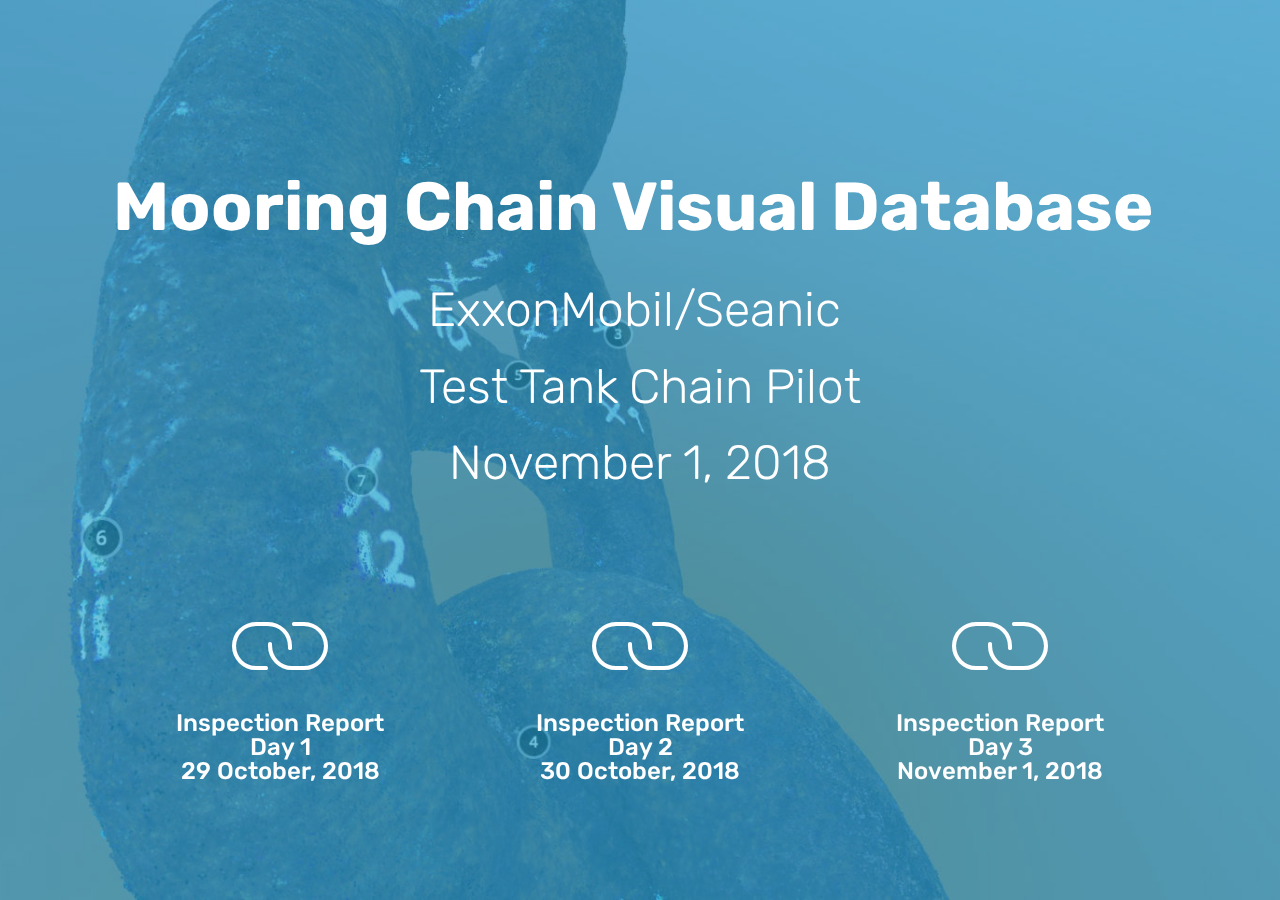
<file: index.html>
<!DOCTYPE html>
<html >
<head>
  <!-- Site made with Mobirise Website Builder v4.8.6, https://mobirise.com -->
  <meta charset="UTF-8">
  <meta http-equiv="X-UA-Compatible" content="IE=edge">
  <meta name="generator" content="Mobirise v4.8.6, mobirise.com">
  <meta name="viewport" content="width=device-width, initial-scale=1, minimum-scale=1">
  <link rel="shortcut icon" href="assets/images/logo4.png" type="image/x-icon">
  <meta name="description" content="">
  <title>Home</title>
  <link rel="stylesheet" href="assets/web/assets/mobirise-icons/mobirise-icons.css">
  <link rel="stylesheet" href="assets/tether/tether.min.css">
  <link rel="stylesheet" href="assets/bootstrap/css/bootstrap.min.css">
  <link rel="stylesheet" href="assets/bootstrap/css/bootstrap-grid.min.css">
  <link rel="stylesheet" href="assets/bootstrap/css/bootstrap-reboot.min.css">
  <link rel="stylesheet" href="assets/theme/css/style.css">
  <link rel="stylesheet" href="assets/mobirise/css/mbr-additional.css" type="text/css">
  
  
  
</head>
<body>
  <section class="header12 cid-r84SnFESv8 mbr-fullscreen mbr-parallax-background" id="header12-3k">

    

    <div class="mbr-overlay" style="opacity: 0.6; background-color: rgb(20, 157, 204);">
    </div>

    <div class="container  ">
            <div class="media-container">
                <div class="col-md-12 align-center">
                    <h1 class="mbr-section-title pb-3 mbr-white mbr-bold mbr-fonts-style display-1"><br>Mooring Chain Visual Database&nbsp;</h1>
                    <p class="mbr-text pb-3 mbr-white mbr-fonts-style display-2">ExxonMobil/Seanic&nbsp;<br>Test Tank Chain Pilot<br>November 1, 2018<br></p>
                    

                    <div class="icons-media-container mbr-white">
                        <div class="card col-12 col-md-6 col-lg-4">
                            <div class="icon-block">
                            <a href="page1.html#header12-18" target="_blank">
                                <span class="mbr-iconfont mbri-link" style="color: rgb(255, 255, 255); fill: rgb(255, 255, 255);"></span>
                            </a>
                            </div>
                            <h5 class="mbr-fonts-style display-5">Inspection Report<br>Day 1<br>29 October, 2018</h5>
                        </div>

                        <div class="card col-12 col-md-6 col-lg-4">
                            <div class="icon-block">
                                <a href="page2.html#header12-1w" target="_blank">
                                    <span class="mbr-iconfont mbri-link"></span>
                                </a>
                            </div>
                            <h5 class="mbr-fonts-style display-5">
                                Inspection Report<br>Day 2<br>30 October, 2018</h5>
                        </div>

                        <div class="card col-12 col-md-6 col-lg-4">
                            <div class="icon-block">
                                <a href="page3.html#header12-3l" target="_blank">
                                    <span class="mbr-iconfont mbri-link"></span>
                                </a>
                            </div>
                            <h5 class="mbr-fonts-style display-5">Inspection Report<br>Day 3<br>November 1, 2018</h5>
                        </div>

                        
                    </div>
                </div>
            </div>
    </div>

    
</section>


  <section class="engine"><a href="https://mobirise.info/w">html5 templates</a></section><script src="assets/web/assets/jquery/jquery.min.js"></script>
  <script src="assets/popper/popper.min.js"></script>
  <script src="assets/tether/tether.min.js"></script>
  <script src="assets/bootstrap/js/bootstrap.min.js"></script>
  <script src="assets/smoothscroll/smooth-scroll.js"></script>
  <script src="assets/vimeoplayer/jquery.mb.vimeo_player.js"></script>
  <script src="assets/parallax/jarallax.min.js"></script>
  <script src="assets/theme/js/script.js"></script>
  
  
</body>
</html>
</file>
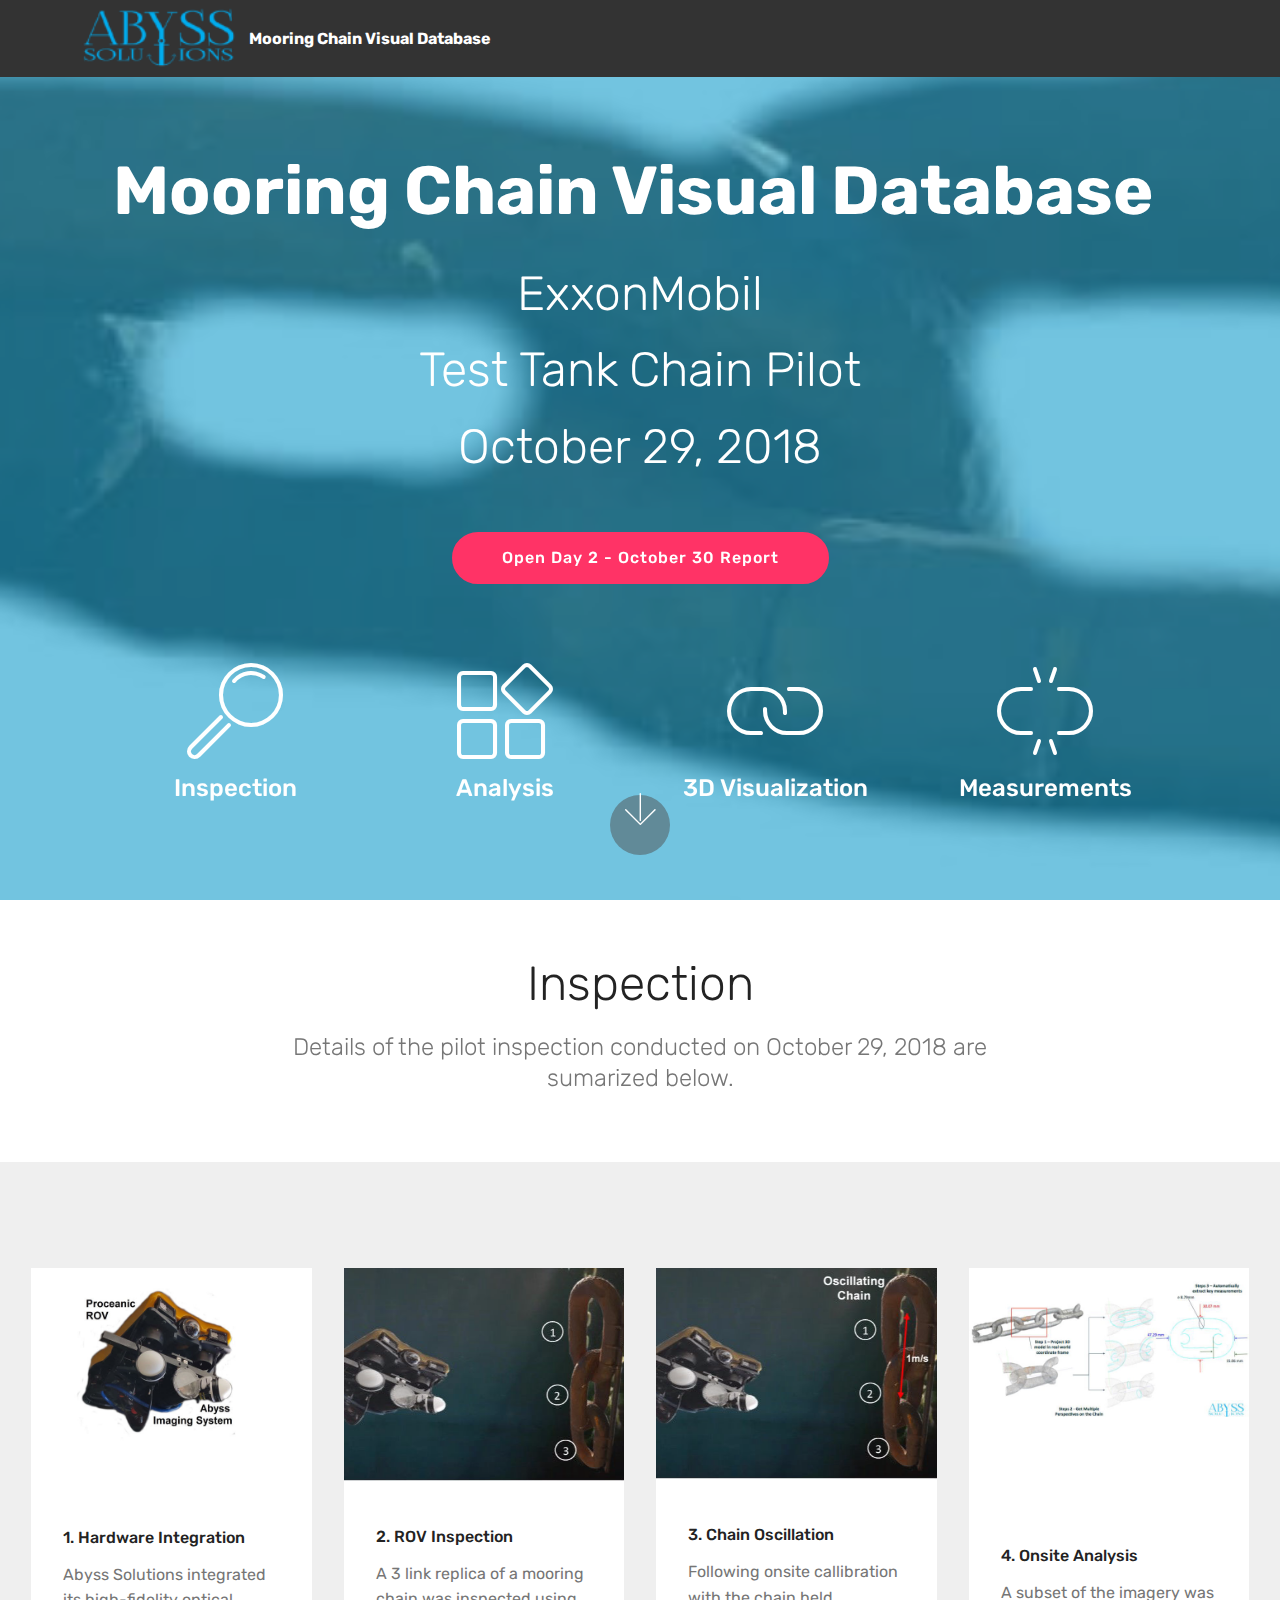
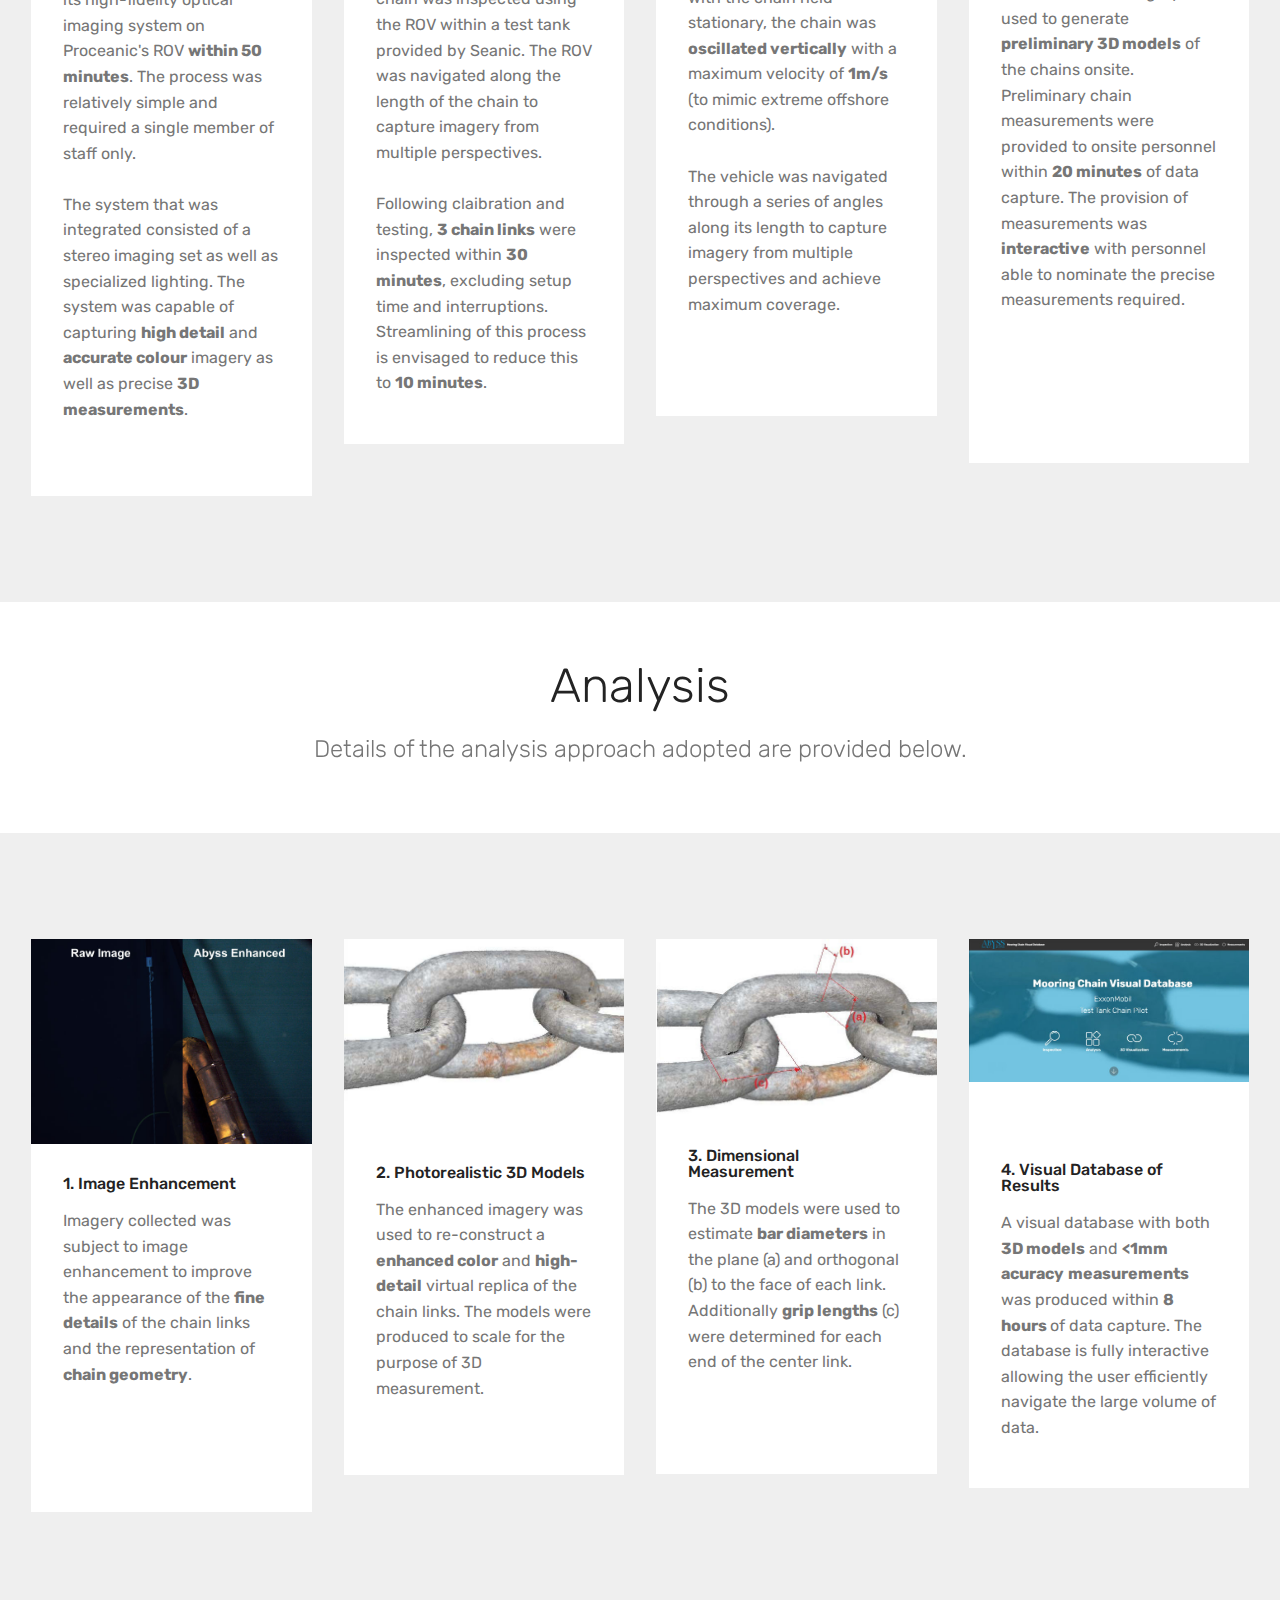
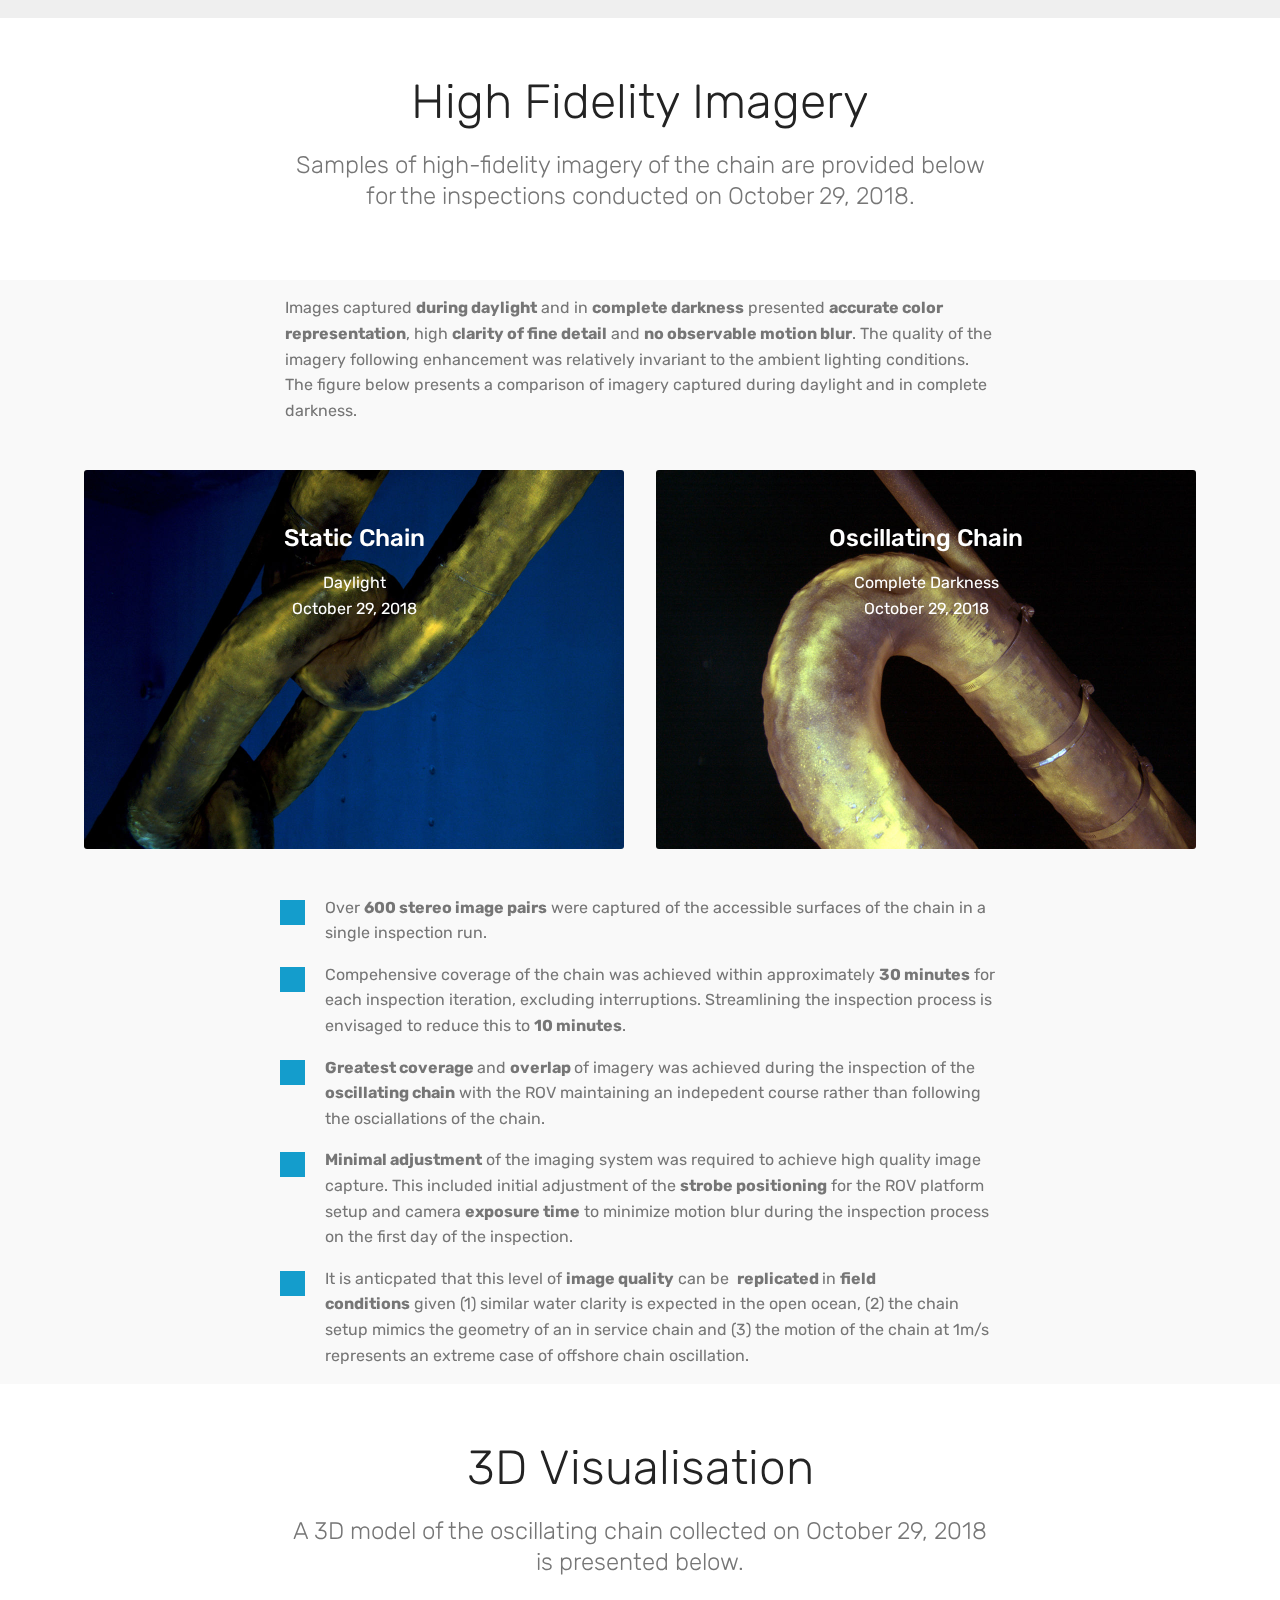
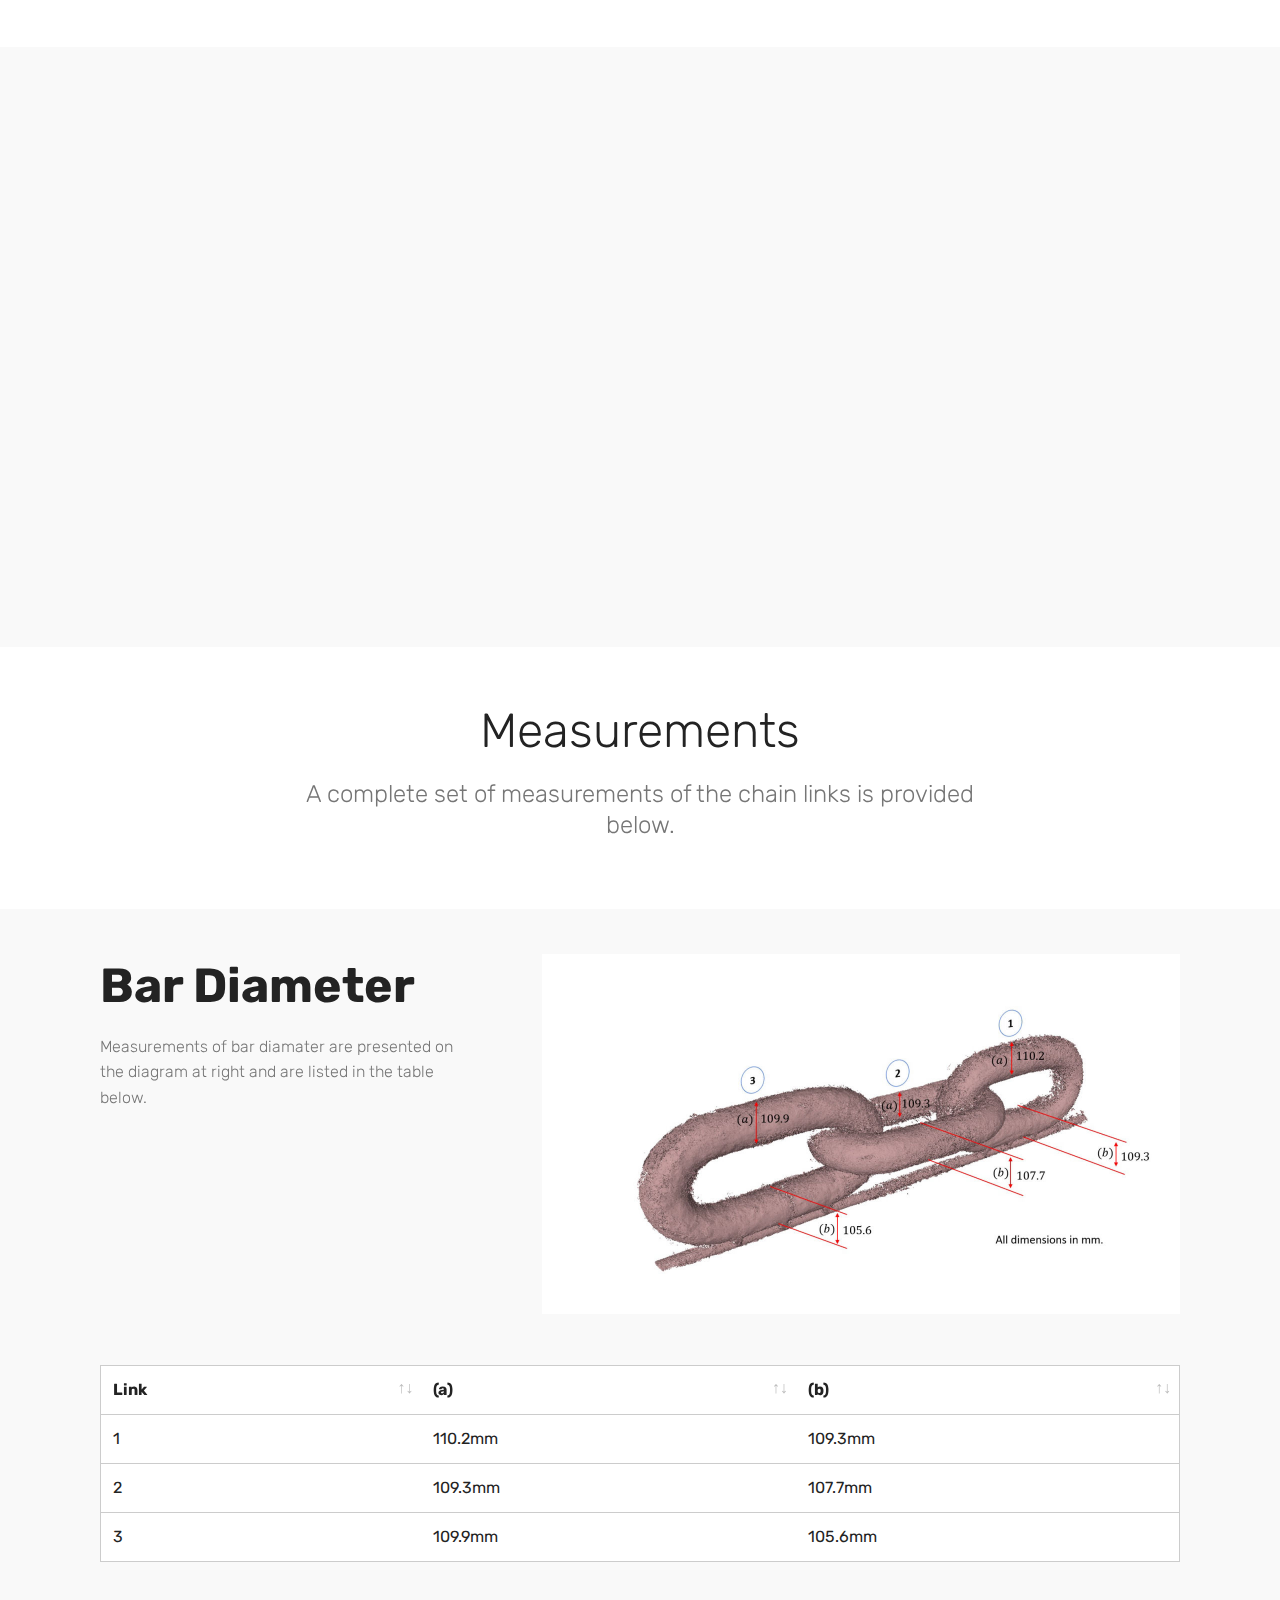
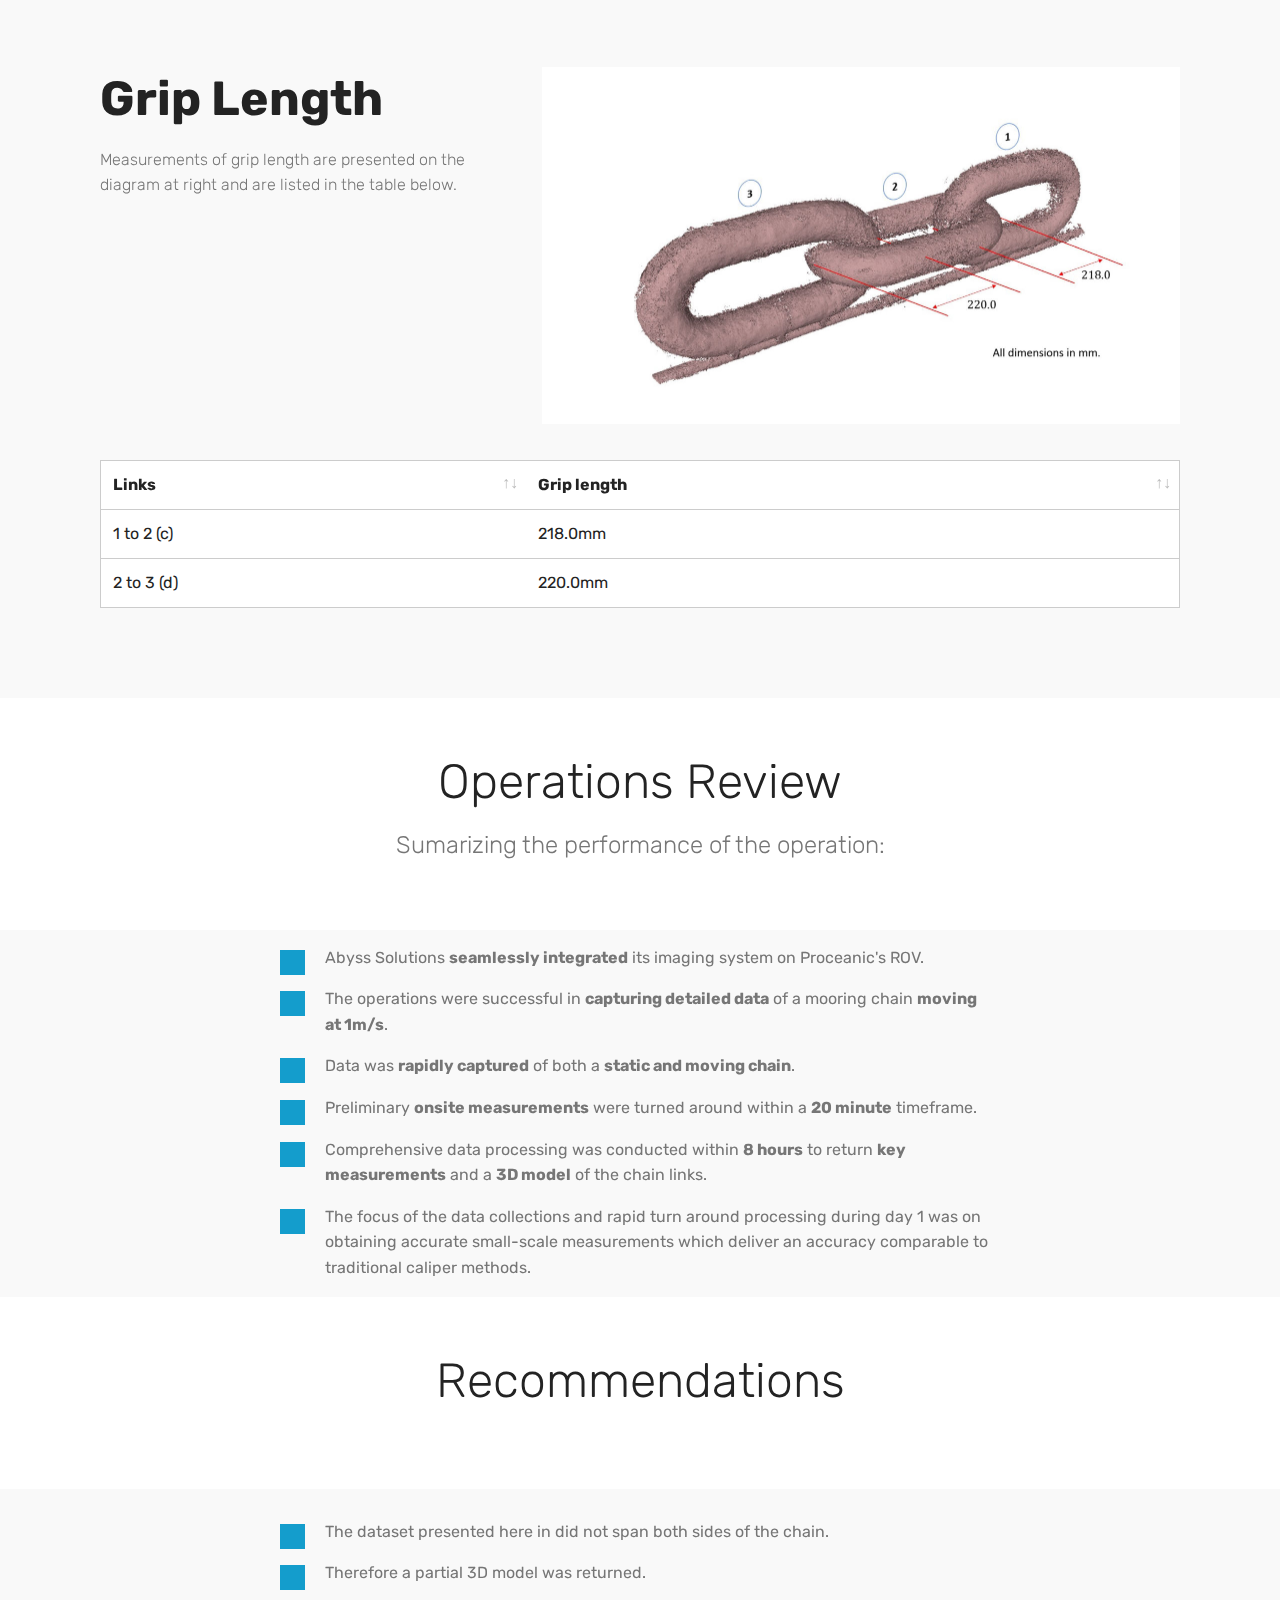
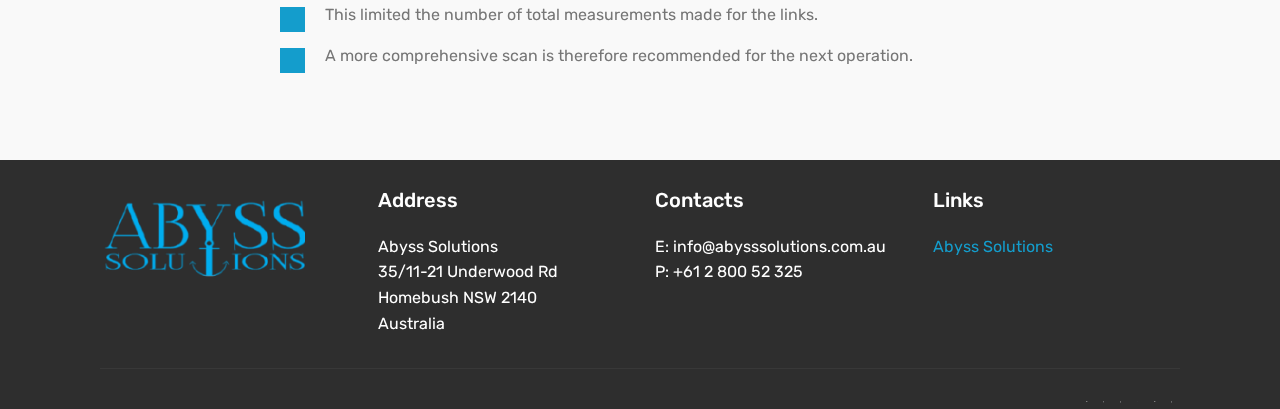
<file: page1.html>
<!DOCTYPE html>
<html >
<head>
  <!-- Site made with Mobirise Website Builder v4.8.6, https://mobirise.com -->
  <meta charset="UTF-8">
  <meta http-equiv="X-UA-Compatible" content="IE=edge">
  <meta name="generator" content="Mobirise v4.8.6, mobirise.com">
  <meta name="viewport" content="width=device-width, initial-scale=1, minimum-scale=1">
  <link rel="shortcut icon" href="assets/images/logo4.png" type="image/x-icon">
  <meta name="description" content="">
  <title>October 29 Inspection</title>
  <link rel="stylesheet" href="assets/web/assets/mobirise-icons/mobirise-icons.css">
  <link rel="stylesheet" href="assets/tether/tether.min.css">
  <link rel="stylesheet" href="assets/bootstrap/css/bootstrap.min.css">
  <link rel="stylesheet" href="assets/bootstrap/css/bootstrap-grid.min.css">
  <link rel="stylesheet" href="assets/bootstrap/css/bootstrap-reboot.min.css">
  <link rel="stylesheet" href="assets/socicon/css/styles.css">
  <link rel="stylesheet" href="assets/datatables/data-tables.bootstrap4.min.css">
  <link rel="stylesheet" href="assets/dropdown/css/style.css">
  <link rel="stylesheet" href="assets/theme/css/style.css">
  <link rel="stylesheet" href="assets/mobirise/css/mbr-additional.css" type="text/css">
  
  
  
</head>
<body>
  <section class="menu cid-r83pmrvvPZ" once="menu" id="menu1-17">

    

    <nav class="navbar navbar-expand beta-menu navbar-dropdown align-items-center navbar-fixed-top navbar-toggleable-sm">
        <button class="navbar-toggler navbar-toggler-right" type="button" data-toggle="collapse" data-target="#navbarSupportedContent" aria-controls="navbarSupportedContent" aria-expanded="false" aria-label="Toggle navigation">
            <div class="hamburger">
                <span></span>
                <span></span>
                <span></span>
                <span></span>
            </div>
        </button>
        <div class="menu-logo">
            <div class="navbar-brand">
                <span class="navbar-logo">
                    <a href="https://mobirise.co">
                         <img src="assets/images/abyss-logo-1-122x110.png" alt="Mobirise" title="" style="height: 3.8rem;">
                    </a>
                </span>
                <span class="navbar-caption-wrap"><a class="navbar-caption text-white display-4" href="https://mobirise.co">
                        Mooring Chain Visual Database</a></span>
            </div>
        </div>
        <div class="collapse navbar-collapse" id="navbarSupportedContent">
            
            
        </div>
    </nav>
</section>

<section class="engine"><a href="https://mobirise.info/f">simple website creator</a></section><section class="header12 cid-r83pmsokXh mbr-fullscreen mbr-parallax-background" id="header12-18">

    

    <div class="mbr-overlay" style="opacity: 0.6; background-color: rgb(20, 157, 204);">
    </div>

    <div class="container  ">
            <div class="media-container">
                <div class="col-md-12 align-center">
                    <h1 class="mbr-section-title pb-3 mbr-white mbr-bold mbr-fonts-style display-1"><br>Mooring Chain Visual Database&nbsp;</h1>
                    <p class="mbr-text pb-3 mbr-white mbr-fonts-style display-2">ExxonMobil
<br>Test Tank Chain Pilot<br>October 29, 2018</p>
                    <div class="mbr-section-btn align-center py-2"><a class="btn btn-md btn-secondary display-4" href="page2.html#header12-1w" target="_blank">Open Day 2 - October 30 Report</a></div>

                    <div class="icons-media-container mbr-white">
                        <div class="card col-12 col-md-6 col-lg-3">
                            <div class="icon-block">
                            <a href="page1.html#content4-19">
                                <span class="mbr-iconfont mbri-search" style="color: rgb(255, 255, 255); fill: rgb(255, 255, 255);"></span>
                            </a>
                            </div>
                            <h5 class="mbr-fonts-style display-5">
                                Inspection</h5>
                        </div>

                        <div class="card col-12 col-md-6 col-lg-3">
                            <div class="icon-block">
                                <a href="page1.html#content4-1b">
                                    <span class="mbr-iconfont mbri-extension"></span>
                                </a>
                            </div>
                            <h5 class="mbr-fonts-style display-5">
                                Analysis</h5>
                        </div>

                        <div class="card col-12 col-md-6 col-lg-3">
                            <div class="icon-block">
                                <a href="page1.html#content4-1h">
                                    <span class="mbr-iconfont mbri-link"></span>
                                </a>
                            </div>
                            <h5 class="mbr-fonts-style display-5">3D Visualization</h5>
                        </div>

                        <div class="card col-12 col-md-6 col-lg-3">
                            <div class="icon-block">
                                <a href="page1.html#content4-1j">
                                    <span class="mbr-iconfont mbri-unlink"></span>
                                </a>
                            </div>
                            <h5 class="mbr-fonts-style display-5">
                                Measurements</h5>
                        </div>
                    </div>
                </div>
            </div>
    </div>

    <div class="mbr-arrow hidden-sm-down" aria-hidden="true">
        <a href="#next">
            <i class="mbri-down mbr-iconfont"></i>
        </a>
    </div>
</section>

<section class="mbr-section content4 cid-r83pmtONGF" id="content4-19">

    

    <div class="container">
        <div class="media-container-row">
            <div class="title col-12 col-md-8">
                <h2 class="align-center pb-3 mbr-fonts-style display-2">
                    Inspection</h2>
                <h3 class="mbr-section-subtitle align-center mbr-light mbr-fonts-style display-5">
                    Details of the pilot inspection conducted on October 29, 2018 are sumarized below.
                </h3>
                
            </div>
        </div>
    </div>
</section>

<section class="features17 cid-r83pmuK3K1" id="features17-1a">
    
    

    
    <div class="container-fluid">
        <div class="media-container-row">
            <div class="card p-3 col-12 col-md-6 col-lg-3">
                <div class="card-wrapper">
                    <div class="card-img">
                        <img src="assets/images/integration-image-actual-680x478.jpg" alt="Mobirise" title="">
                    </div>
                    <div class="card-box">
                        <h4 class="card-title pb-3 mbr-fonts-style display-7"><br><br>1. Hardware Integration</h4>
                        <p class="mbr-text mbr-fonts-style display-7">
                            Abyss Solutions integrated its high-fidelity optical imaging system on Proceanic's ROV <strong>within 50 minutes</strong>. The process was relatively simple and required a single member of staff only.<br><br>The system that was integrated consisted of a stereo imaging set as well as specialized lighting. The system was capable of capturing <strong>high detail</strong> and <strong>accurate colour</strong> imagery as well as precise <strong>3D measurements</strong>.<br><br>
                        </p>
                    </div>
                </div>
            </div>

            <div class="card p-3 col-12 col-md-6 col-lg-3">
                <div class="card-wrapper">
                    <div class="card-img">
                        <img src="assets/images/rov-inspection-proceanic-3-479x438.jpg" alt="Mobirise" title="">
                    </div>
                    <div class="card-box">
                        <h4 class="card-title pb-3 mbr-fonts-style display-7"><br>2. ROV Inspection</h4>
                        <p class="mbr-text mbr-fonts-style display-7">
                            A 3 link replica of a mooring chain was inspected using the ROV within a test tank provided by Seanic. The ROV was navigated along the length of the chain to capture imagery from multiple perspectives. <br><br>Following claibration and testing, <strong>3 chain links</strong> were inspected within <strong>30 minutes</strong>, excluding setup time and interruptions. Streamlining of this process is envisaged to reduce this to <strong>10 minutes</strong>.<br>
                        </p>
                    </div>
                </div>
            </div>

            <div class="card p-3 col-12 col-md-6 col-lg-3">
                <div class="card-wrapper">
                    <div class="card-img">
                        <img src="assets/images/inspection-approach-3-479x438.jpg" alt="Mobirise" title="">
                    </div>
                    <div class="card-box">
                        <h4 class="card-title pb-3 mbr-fonts-style display-7"><br>3. Chain Oscillation</h4>
                        <p class="mbr-text mbr-fonts-style display-7">Following onsite callibration with the chain held stationary, the chain was <strong>oscillated vertically</strong> with a maximum velocity of <strong>1m/s</strong> (to mimic extreme offshore conditions). <br><br>The vehicle was navigated through a series of angles along its length to capture imagery from multiple perspectives and achieve maximum coverage.<br><br><br> 
                        </p>
                    </div>
                </div>
            </div>

            <div class="card p-3 col-12 col-md-6 col-lg-3">
                <div class="card-wrapper">
                    <div class="card-img">
                        <img src="assets/images/onsite-analysis-680x368.jpg" alt="Mobirise" title="">
                    </div>
                    <div class="card-box">
                        <h4 class="card-title pb-3 mbr-fonts-style display-7"><br><br><br><br><br><br>4. Onsite Analysis</h4>
                        <p class="mbr-text mbr-fonts-style display-7">
                           A subset of the imagery was used to generate <strong>preliminary 3D models</strong> of the chains onsite. Preliminary chain measurements were provided to onsite personnel within <strong>20 minutes</strong> of data capture. The provision of measurements was <strong>interactive</strong> with personnel able to nominate the precise measurements required. &nbsp; &nbsp; &nbsp; &nbsp;<br><br><br> &nbsp; &nbsp; &nbsp; &nbsp; &nbsp; &nbsp; &nbsp; &nbsp; &nbsp; &nbsp; &nbsp; &nbsp;&nbsp;<br><br>
                        </p>
                    </div>
                </div>
            </div>
            
            
        </div>
    </div>
</section>

<section class="mbr-section content4 cid-r83pmwj9U3" id="content4-1b">

    

    <div class="container">
        <div class="media-container-row">
            <div class="title col-12 col-md-8">
                <h2 class="align-center pb-3 mbr-fonts-style display-2">
                    Analysis</h2>
                <h3 class="mbr-section-subtitle align-center mbr-light mbr-fonts-style display-5">
                    Details of the analysis approach adopted are provided below.</h3>
                
            </div>
        </div>
    </div>
</section>

<section class="features17 cid-r83pmx8tFZ" id="features17-1c">
    
    

    
    <div class="container-fluid">
        <div class="media-container-row">
            <div class="card p-3 col-12 col-md-6 col-lg-3">
                <div class="card-wrapper">
                    <div class="card-img">
                        <img src="assets/images/enahnced-split-680x497.jpg" alt="Mobirise" title="">
                    </div>
                    <div class="card-box">
                        <h4 class="card-title pb-3 mbr-fonts-style display-7">1. Image Enhancement</h4>
                        <p class="mbr-text mbr-fonts-style display-7">
                            Imagery collected was subject to image enhancement to improve the appearance of the <strong>fine details</strong> of the chain links and the representation of <strong>chain geometry</strong>.<br><br><br><br> 
                        </p>
                    </div>
                </div>
            </div>

            <div class="card p-3 col-12 col-md-6 col-lg-3">
                <div class="card-wrapper">
                    <div class="card-img">
                        <img src="assets/images/3d-model-image-1-568x327.jpg" alt="Mobirise" title="">
                    </div>
                    <div class="card-box">
                        <h4 class="card-title pb-3 mbr-fonts-style display-7"><br><br>2. Photorealistic 3D Models</h4>
                        <p class="mbr-text mbr-fonts-style display-7">
                            The enhanced imagery was used to re-construct a <strong>enhanced color</strong> and <strong>high-detail</strong> virtual replica of the chain links. The models were produced to scale for the purpose of 3D measurement.<br><br> 
                        </p>
                    </div>
                </div>
            </div>

            <div class="card p-3 col-12 col-md-6 col-lg-3">
                <div class="card-wrapper">
                    <div class="card-img">
                        <img src="assets/images/measurements-2-570x359.jpg" alt="Mobirise" title="">
                    </div>
                    <div class="card-box">
                        <h4 class="card-title pb-3 mbr-fonts-style display-7">3. Dimensional Measurement</h4>
                        <p class="mbr-text mbr-fonts-style display-7">
                            The 3D models were used to estimate <strong>bar diameters</strong> in the plane (a) and orthogonal (b) to the face of each link. Additionally <strong>grip lengths</strong> (c) were determined for each end of the center link.<br><br><br> 
                        </p>
                    </div>
                </div>
            </div>

            <div class="card p-3 col-12 col-md-6 col-lg-3">
                <div class="card-wrapper">
                    <div class="card-img">
                        <img src="assets/images/visual-database-680x347.jpg" alt="Mobirise" title="">
                    </div>
                    <div class="card-box">
                        <h4 class="card-title pb-3 mbr-fonts-style display-7"><br><br><br>4. Visual Database of Results</h4>
                        <p class="mbr-text mbr-fonts-style display-7">
                           A visual database with both <strong>3D models</strong> and <strong>&lt;1mm acuracy</strong>&nbsp;<strong>measurements </strong>was produced within <strong>8 hours </strong>of data capture. The database is fully interactive allowing the user efficiently navigate the large volume of data.&nbsp;</p>
                    </div>
                </div>
            </div>
            
            
        </div>
    </div>
</section>

<section class="mbr-section content4 cid-r83pmyPonB" id="content4-1d">

    

    <div class="container">
        <div class="media-container-row">
            <div class="title col-12 col-md-8">
                <h2 class="align-center pb-3 mbr-fonts-style display-2">
                    High Fidelity Imagery</h2>
                <h3 class="mbr-section-subtitle align-center mbr-light mbr-fonts-style display-5">Samples of high-fidelity imagery of the chain are provided below for the inspections conducted on October 29, 2018.</h3>
                
            </div>
        </div>
    </div>
</section>

<section class="mbr-section article content1 cid-r83pmzz2lG" id="content1-1e">
    
     

    <div class="container">
        <div class="media-container-row">
            <div class="mbr-text col-12 col-md-8 mbr-fonts-style display-7"><p>Images captured <strong>during daylight</strong>&nbsp;and in <strong>complete darkness</strong>&nbsp;presented <strong>accurate color representation</strong>, high <strong>clarity of fine detail</strong> and <strong>no observable motion blur</strong>. The quality of the imagery following enhancement was relatively invariant to the ambient lighting conditions. The figure below presents a comparison of imagery captured during daylight and in complete darkness.</p></div>
        </div>
    </div>
</section>

<section class="features13 cid-r8543rKBi7" id="features13-3q">

    

    
    <div class="container">
        

        <div class="media-container-row container">
            <div class="card col-12 col-md-6 p-5 m-3 align-center">
                <div class="card-img">
                    <img src="assets/images/camera2-20181029t224337.153380-112-1200x878.jpg" alt="Mobirise" title="">
                </div>
                <h4 class="card-title py-2 mbr-fonts-style display-5">
                    Static Chain</h4>
                <p class="mbr-text mbr-fonts-style display-7">
                    Daylight<br>October 29, 2018<br><br><br><br><br><br><br><br></p>
            </div>
            <div class="card col-12 col-md-6 p-5 m-3 align-center">
                <div class="card-img">
                    <img src="assets/images/enhanced5-1200x878.jpg" alt="Mobirise" title="">
                </div>
                <h4 class="card-title py-2 mbr-fonts-style display-5">
                    Oscillating Chain</h4>
                <p class="mbr-text mbr-fonts-style display-7">
                    Complete Darkness<br>October 29, 2018<br><br><br><br><br><br><br><br></p>
            </div>
                
        </div>
</div></section>

<section class="mbr-section article content12 cid-r83pmBZmph" id="content12-1g">
     

    <div class="container">
        <div class="media-container-row">
            <div class="mbr-text counter-container col-12 col-md-8 mbr-fonts-style display-7">
                <ul>
                    <li>Over <strong>600 stereo image pairs</strong><span style="font-size: 1rem;">&nbsp;were captured of the accessible surfaces of the chain in a single inspection run.&nbsp;</span><br></li><li>Compehensive coverage of the chain was achieved within approximately&nbsp;<strong>30 minutes</strong>&nbsp;for each inspection iteration, excluding interruptions. Streamlining the inspection process is envisaged to reduce this to <strong>10 minutes</strong>.</li><li><strong>Greatest coverage </strong>and <strong>overlap </strong>of&nbsp;imagery was achieved during the inspection of the <strong>oscillating chain</strong>&nbsp;with the ROV maintaining an indepedent course rather than following the osciallations of the chain.&nbsp;</li><li><strong>Minimal adjustment</strong> of the imaging system was required to achieve high quality image capture. This included initial adjustment of the&nbsp;<strong>strobe positioning</strong> for the ROV platform setup and camera <strong>exposure time</strong> to minimize motion blur during the inspection process on the first day of the inspection.&nbsp;</li><li>It is anticpated that this level of&nbsp;<strong>image quality</strong> can be &nbsp;<strong>replicated </strong>in <strong>field conditions</strong>&nbsp;given (1) similar water clarity is expected in the open ocean, (2) the chain setup mimics the geometry of an in service chain and (3) the motion of the chain at 1m/s represents an extreme case of offshore chain oscillation.</li>
                </ul>
            </div>
        </div>
    </div>
</section>

<section class="mbr-section content4 cid-r83pmCNVwE" id="content4-1h">

    

    <div class="container">
        <div class="media-container-row">
            <div class="title col-12 col-md-8">
                <h2 class="align-center pb-3 mbr-fonts-style display-2">
                    3D Visualisation</h2>
                <h3 class="mbr-section-subtitle align-center mbr-light mbr-fonts-style display-5">A 3D model of the oscillating chain collected on October 29, 2018 is presented below.</h3>
                
            </div>
        </div>
    </div>
</section>

<section class="cid-r83pLugt8b" id="image1-1t">

    

    <figure class="mbr-figure container">
            <div class="image-block" style="width: 66%;">
                <div class="sketchfab-embed-wrapper"><iframe width="640" height="480" src="https://sketchfab.com/models/7b2555af997246a89ba39c666db3c386/embed?autostart=1" frameborder="0" allow="autoplay; fullscreen; vr" mozallowfullscreen="true" webkitallowfullscreen="true"></iframe>
</div>
                
            </div>
    </figure>
</section>

<section class="mbr-section content4 cid-r83pmG4yc6" id="content4-1j">

    

    <div class="container">
        <div class="media-container-row">
            <div class="title col-12 col-md-8">
                <h2 class="align-center pb-3 mbr-fonts-style display-2">
                    Measurements</h2>
                <h3 class="mbr-section-subtitle align-center mbr-light mbr-fonts-style display-5">A complete set of measurements of the chain links is provided below.</h3>
                
            </div>
        </div>
    </div>
</section>

<section class="features11 cid-r83pmGOYVy" id="features11-1k">

    

    

    <div class="container">   
        <div class="col-md-12">
            <div class="media-container-row">
                <div class="mbr-figure" style="width: 65%;">
                    <img src="assets/images/measurement-bar-diagram-1276x720.jpg" alt="Mobirise" title="">
                </div>
                <div class=" align-left aside-content">
                    <h2 class="mbr-title pt-2 mbr-fonts-style display-2"><strong>
                        Bar Diameter</strong></h2>
                    <div class="mbr-section-text">
                        <p class="mbr-text mb-5 pt-3 mbr-light mbr-fonts-style display-7">
                        Measurements of bar diamater are presented on the diagram at right and are listed in the table below.
                        </p>
                    </div>

                    
                </div>
            </div>
        </div> 
    </div>          
</section>

<section class="section-table cid-r83pmHU8k5" id="table1-1l">

  
  
  <div class="container container-table">
      
      
      <div class="table-wrapper">
        <div class="container">
          
        </div>

        <div class="container scroll">
          <table class="table" cellspacing="0">
            <thead>
              <tr class="table-heads ">
                  
                  
                  
                  
              <th class="head-item mbr-fonts-style display-7"><strong>Link</strong></th><th class="head-item mbr-fonts-style display-7">(a)</th><th class="head-item mbr-fonts-style display-7">(b)</th></tr>
            </thead>

            <tbody>
              
              
              
              
            <tr> 
                
                
                
                
              <td class="body-item mbr-fonts-style display-7">1</td><td class="body-item mbr-fonts-style display-7">110.2mm</td><td class="body-item mbr-fonts-style display-7">109.3mm</td></tr><tr>
                
                
                
                
              <td class="body-item mbr-fonts-style display-7">2</td><td class="body-item mbr-fonts-style display-7">109.3mm</td><td class="body-item mbr-fonts-style display-7">107.7mm</td></tr><tr>
                
                
                
                
              <td class="body-item mbr-fonts-style display-7">3</td><td class="body-item mbr-fonts-style display-7">109.9mm</td><td class="body-item mbr-fonts-style display-7">105.6mm</td></tr></tbody>
          </table>
        </div>
        <div class="container table-info-container">
          
        </div>
      </div>
    </div>
</section>

<section class="features11 cid-r83pmJI0QZ" id="features11-1m">

    

    

    <div class="container">   
        <div class="col-md-12">
            <div class="media-container-row">
                <div class="mbr-figure" style="width: 65%;">
                    <img src="assets/images/measurement-grip-diagram-1276x715.jpg" alt="Mobirise" title="">
                </div>
                <div class=" align-left aside-content">
                    <h2 class="mbr-title pt-2 mbr-fonts-style display-2"><strong>
                        Grip Length</strong></h2>
                    <div class="mbr-section-text">
                        <p class="mbr-text mb-5 pt-3 mbr-light mbr-fonts-style display-7">
                        Measurements of grip length are presented on the diagram at right and are listed in the table below.
                        </p>
                    </div>

                    
                </div>
            </div>
        </div> 
    </div>          
</section>

<section class="section-table cid-r83pmKQKSS" id="table1-1n">

  
  
  <div class="container container-table">
      
      
      <div class="table-wrapper">
        <div class="container">
          
        </div>

        <div class="container scroll">
          <table class="table" cellspacing="0">
            <thead>
              <tr class="table-heads ">
                  
                  
                  
                  
              <th class="head-item mbr-fonts-style display-7">
                      Links</th><th class="head-item mbr-fonts-style display-7">
                      Grip length</th></tr>
            </thead>

            <tbody>
              
              
              
              
            <tr> 
                
                
                
                
              <td class="body-item mbr-fonts-style display-7">1 to 2 (c)</td><td class="body-item mbr-fonts-style display-7">218.0mm</td></tr><tr>
                
                
                
                
              <td class="body-item mbr-fonts-style display-7">2 to 3 (d)</td><td class="body-item mbr-fonts-style display-7">220.0mm</td></tr></tbody>
          </table>
        </div>
        <div class="container table-info-container">
          
        </div>
      </div>
    </div>
</section>

<section class="mbr-section content4 cid-r83pmMtMsA" id="content4-1o">

    

    <div class="container">
        <div class="media-container-row">
            <div class="title col-12 col-md-8">
                <h2 class="align-center pb-3 mbr-fonts-style display-2">
                    Operations Review</h2>
                <h3 class="mbr-section-subtitle align-center mbr-light mbr-fonts-style display-5">Sumarizing the performance of the operation:</h3>
                
            </div>
        </div>
    </div>
</section>

<section class="mbr-section article content12 cid-r83pmNh9PW" id="content12-1p">
     

    <div class="container">
        <div class="media-container-row">
            <div class="mbr-text counter-container col-12 col-md-8 mbr-fonts-style display-7">
                <ul>
                    <li>Abyss Solutions <strong>seamlessly integrated</strong>&nbsp;its imaging system on Proceanic's ROV.</li><li>The operations were successful in <strong>capturing detailed data</strong> of a mooring chain <strong>moving at 1m/s</strong>. </li><li>Data was <strong>rapidly captured</strong> of both a <strong>static and moving chain</strong>.</li><li>Preliminary <strong>onsite measurements</strong> were turned around within a <strong>20 minute</strong> timeframe.</li><li>Comprehensive data processing was conducted within <strong>8&nbsp;hours</strong> to return <strong>key measurements</strong> and a <strong>3D model</strong> of the chain links.</li><li>The focus of the data collections and rapid turn around processing during day 1 was on obtaining accurate small-scale measurements which deliver an accuracy comparable to traditional caliper methods.&nbsp;</li>
                </ul>
            </div>
        </div>
    </div>
</section>

<section class="mbr-section content4 cid-r83pmO3xdF" id="content4-1q">

    

    <div class="container">
        <div class="media-container-row">
            <div class="title col-12 col-md-8">
                <h2 class="align-center pb-3 mbr-fonts-style display-2">
                    Recommendations</h2>
                
                
            </div>
        </div>
    </div>
</section>

<section class="mbr-section article content12 cid-r83pmOOjbU" id="content12-1r">
     

    <div class="container">
        <div class="media-container-row">
            <div class="mbr-text counter-container col-12 col-md-8 mbr-fonts-style display-7">
                <ul>
                    <li>The dataset presented here in did not span both sides of the chain.</li><li>Therefore a partial 3D model was returned. </li><li>This limited the number of total measurements made for the links. </li><li>A more comprehensive scan is therefore recommended for the next operation.&nbsp;</li>
                </ul>
            </div>
        </div>
    </div>
</section>

<section class="cid-r83pmPwsHT" id="footer1-1s">

    

    

    <div class="container">
        <div class="media-container-row content text-white">
            <div class="col-12 col-md-3">
                <div class="media-wrap">
                    <a href="https://mobirise.com/">
                        <img src="assets/images/abuss-logo-234x211.png" alt="Abyss Solutions" title="Abyss Solutions">
                    </a>
                </div>
            </div>
            <div class="col-12 col-md-3 mbr-fonts-style display-7">
                <h5 class="pb-3">
                    Address
                </h5>
                <p class="mbr-text">Abyss Solutions<br>35/11-21 Underwood Rd<br>Homebush NSW 2140<br>Australia<br></p>
            </div>
            <div class="col-12 col-md-3 mbr-fonts-style display-7">
                <h5 class="pb-3">
                    Contacts
                </h5>
                <p class="mbr-text">
                    E: info@abysssolutions.com.au &nbsp; &nbsp; P: +61 2 800 52 325&nbsp;<br></p>
            </div>
            <div class="col-12 col-md-3 mbr-fonts-style display-7">
                <h5 class="pb-3">
                    Links
                </h5>
                <p class="mbr-text">
                    <a class="text-primary" href="http://abysssolutions.co">Abyss Solutions</a><br></p>
            </div>
        </div>
        <div class="footer-lower">
            <div class="media-container-row">
                <div class="col-sm-12">
                    <hr>
                </div>
            </div>
            <div class="media-container-row mbr-white">
                <div class="col-sm-6 copyright">
                    <p class="mbr-text mbr-fonts-style display-4"></p>
                </div>
                <div class="col-md-6">
                    <div class="social-list align-right">
                        <div class="soc-item">
                            <a href="mailto:info@abysssolutions.com.au">
                                <span class="mbr-iconfont mbr-iconfont-social mbri-letter" style="font-size: 1px;"></span>
                            </a>
                        </div>
                        <div class="soc-item">
                            <a href="tel:+61-2-80052325">
                                <span class="mbr-iconfont mbr-iconfont-social mbri-touch" style="font-size: 1px;"></span>
                            </a>
                        </div>
                        <div class="soc-item">
                            <a href="http://abysssolutions.co" target="_blank">
                                <span class="mbr-iconfont mbr-iconfont-social mbri-globe" style="font-size: 1px;"></span>
                            </a>
                        </div>
                        <div class="soc-item">
                            <a href="https://instagram.com/mobirise" target="_blank">
                                <span class="mbr-iconfont mbr-iconfont-social socicon-instagram socicon" style="color: rgb(70, 80, 82); font-size: 1px; fill: rgb(70, 80, 82);"></span>
                            </a>
                        </div>
                        <div class="soc-item">
                            <a href="mailto:info@abysssolutions.com.au">
                                <span class="mbr-iconfont mbr-iconfont-social mbri-letter" style="font-size: 1px;"></span>
                            </a>
                        </div>
                        <div class="soc-item">
                            <a href="http://abysssolutions.co" target="_blank">
                                <span class="mbr-iconfont mbr-iconfont-social mbri-globe" style="font-size: 1px;"></span>
                            </a>
                        </div>
                    </div>
                </div>
            </div>
        </div>
    </div>
</section>


  <script src="assets/web/assets/jquery/jquery.min.js"></script>
  <script src="assets/popper/popper.min.js"></script>
  <script src="assets/tether/tether.min.js"></script>
  <script src="assets/bootstrap/js/bootstrap.min.js"></script>
  <script src="assets/smoothscroll/smooth-scroll.js"></script>
  <script src="assets/touchswipe/jquery.touch-swipe.min.js"></script>
  <script src="assets/vimeoplayer/jquery.mb.vimeo_player.js"></script>
  <script src="assets/parallax/jarallax.min.js"></script>
  <script src="assets/datatables/jquery.data-tables.min.js"></script>
  <script src="assets/datatables/data-tables.bootstrap4.min.js"></script>
  <script src="assets/dropdown/js/script.min.js"></script>
  <script src="assets/theme/js/script.js"></script>
  
  
</body>
</html>
</file>
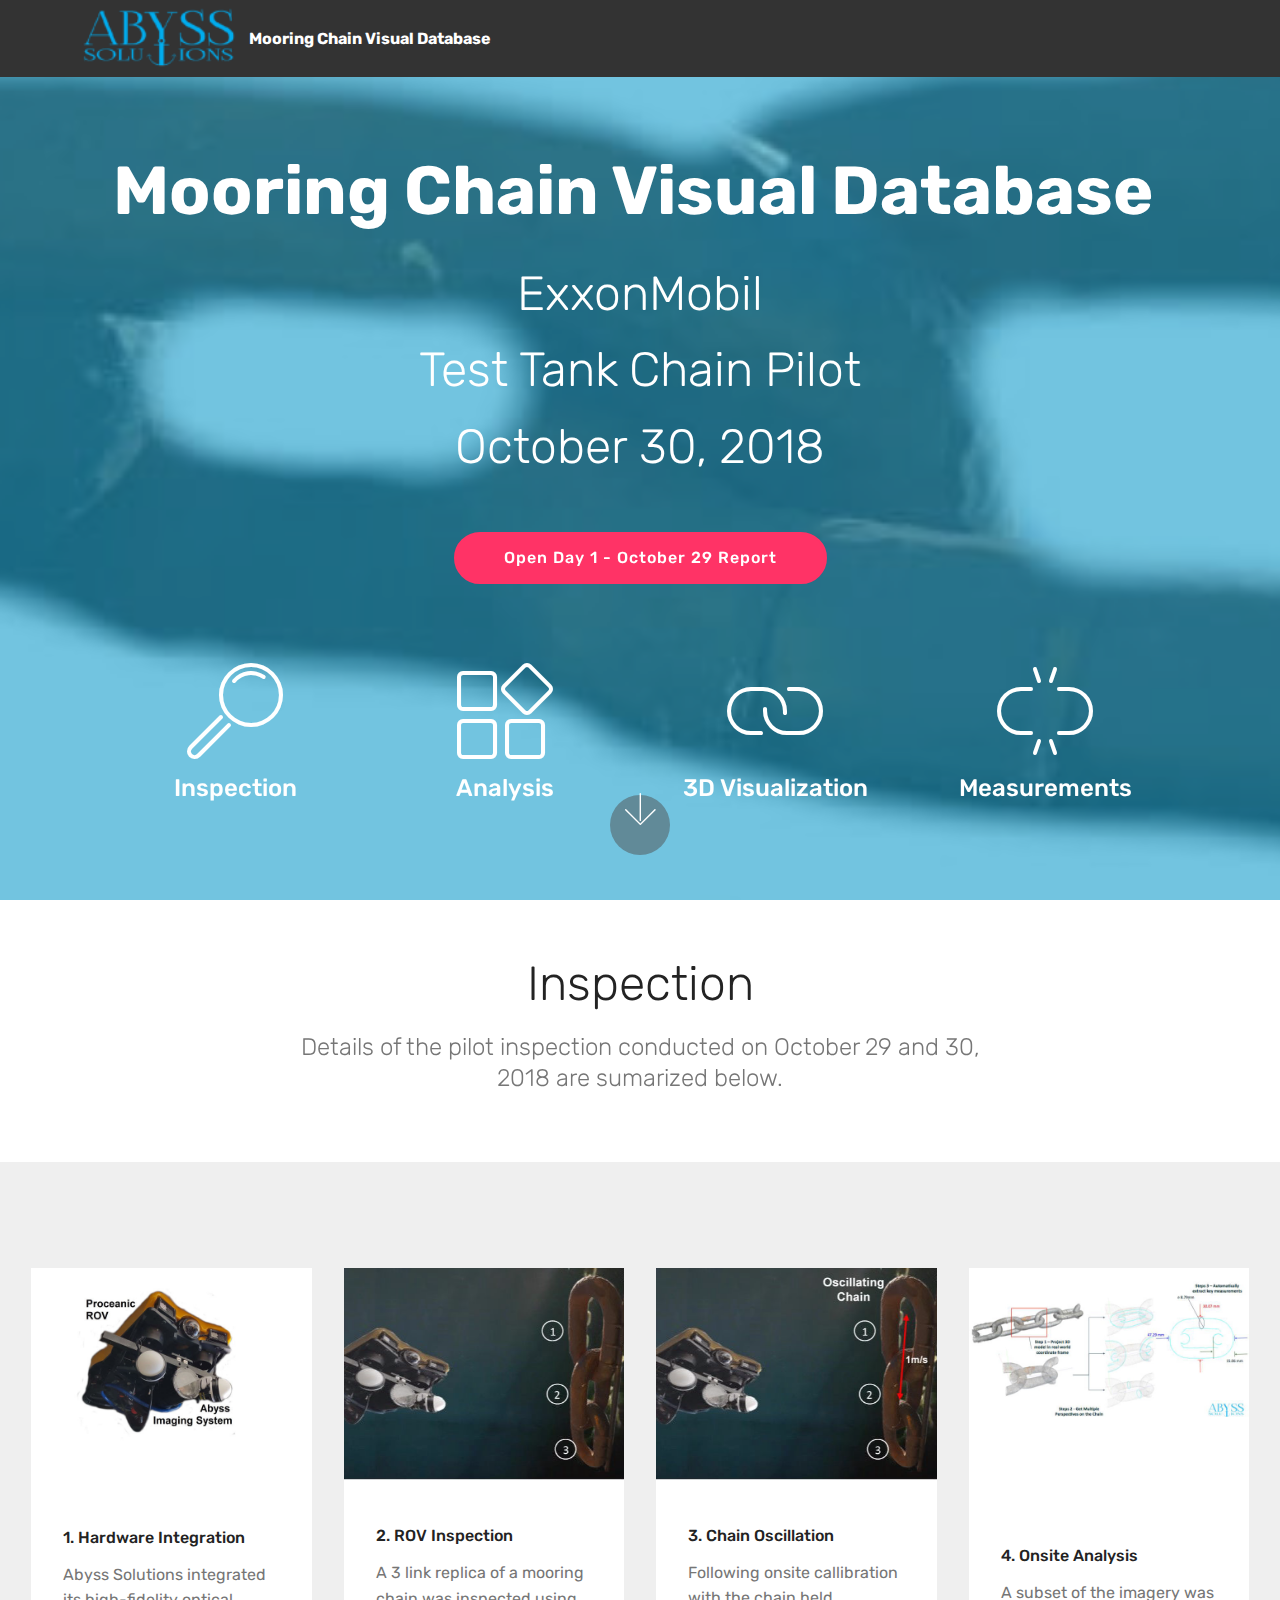
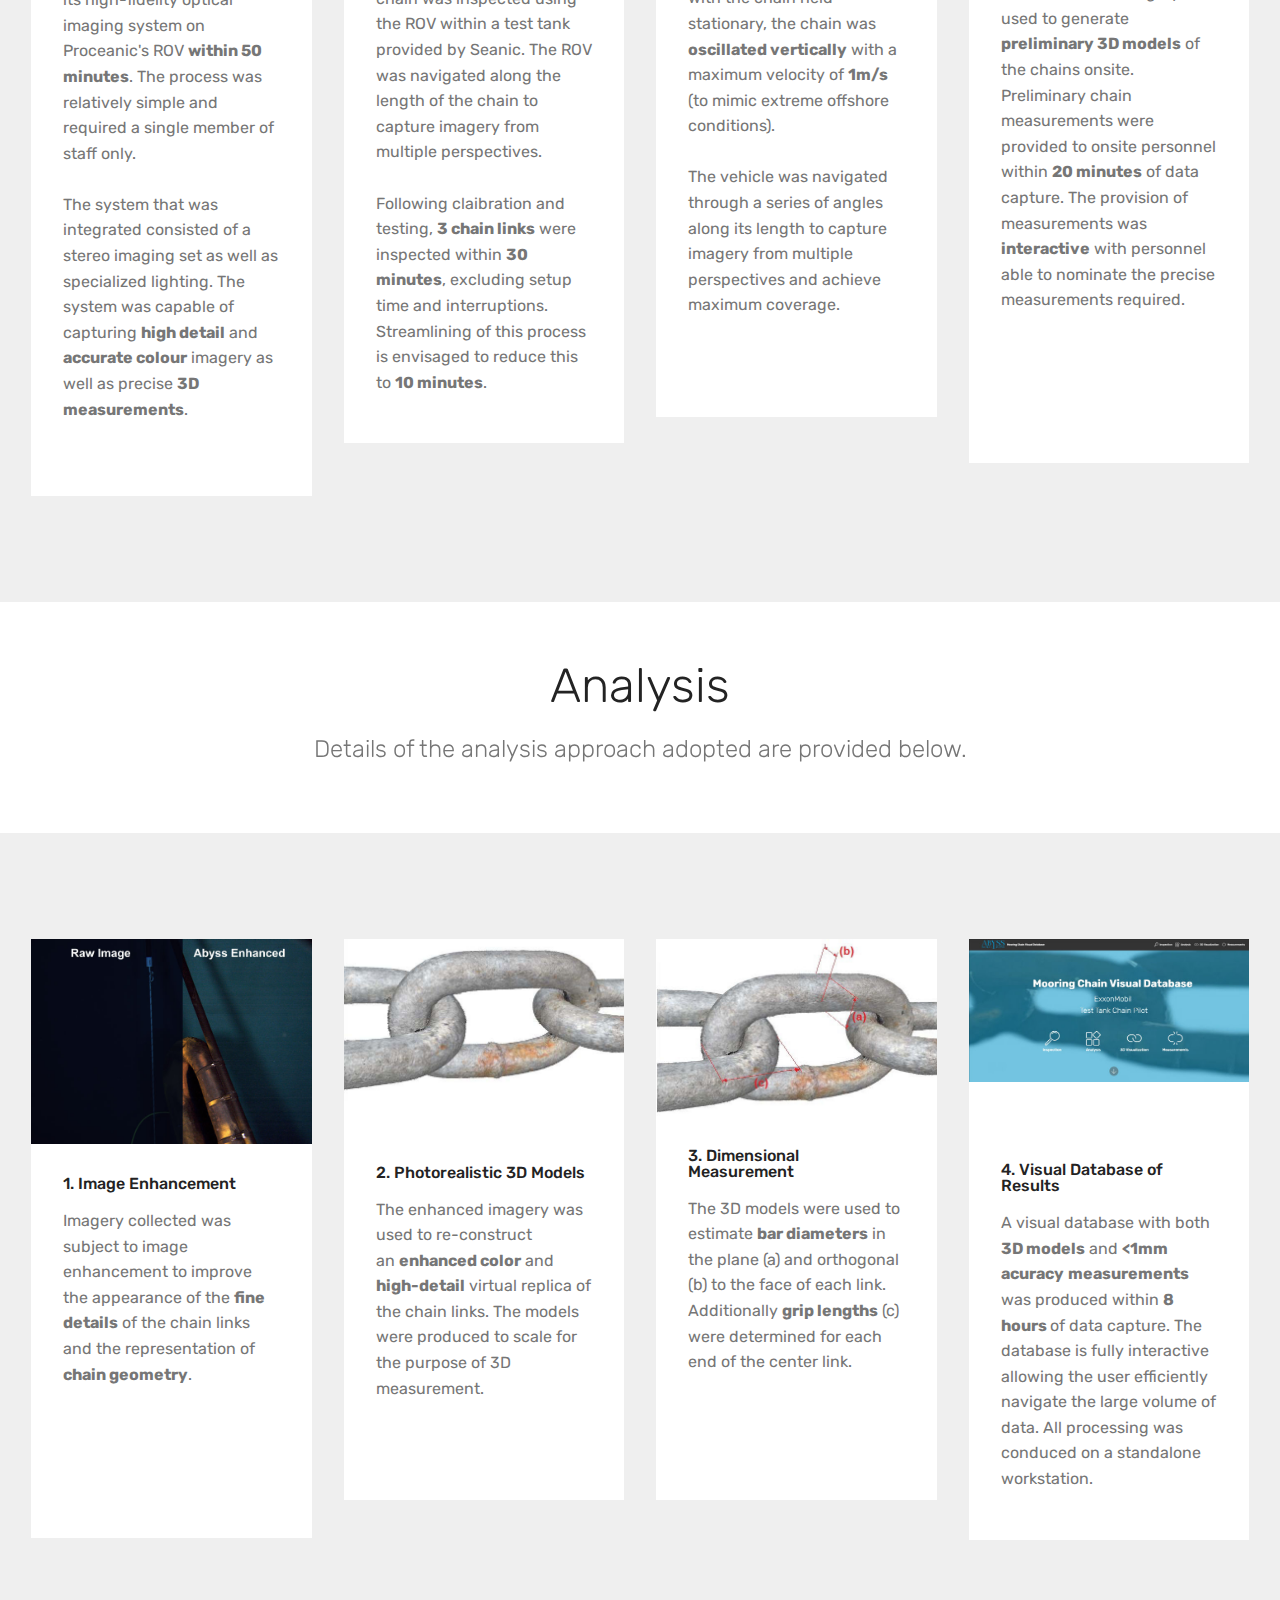
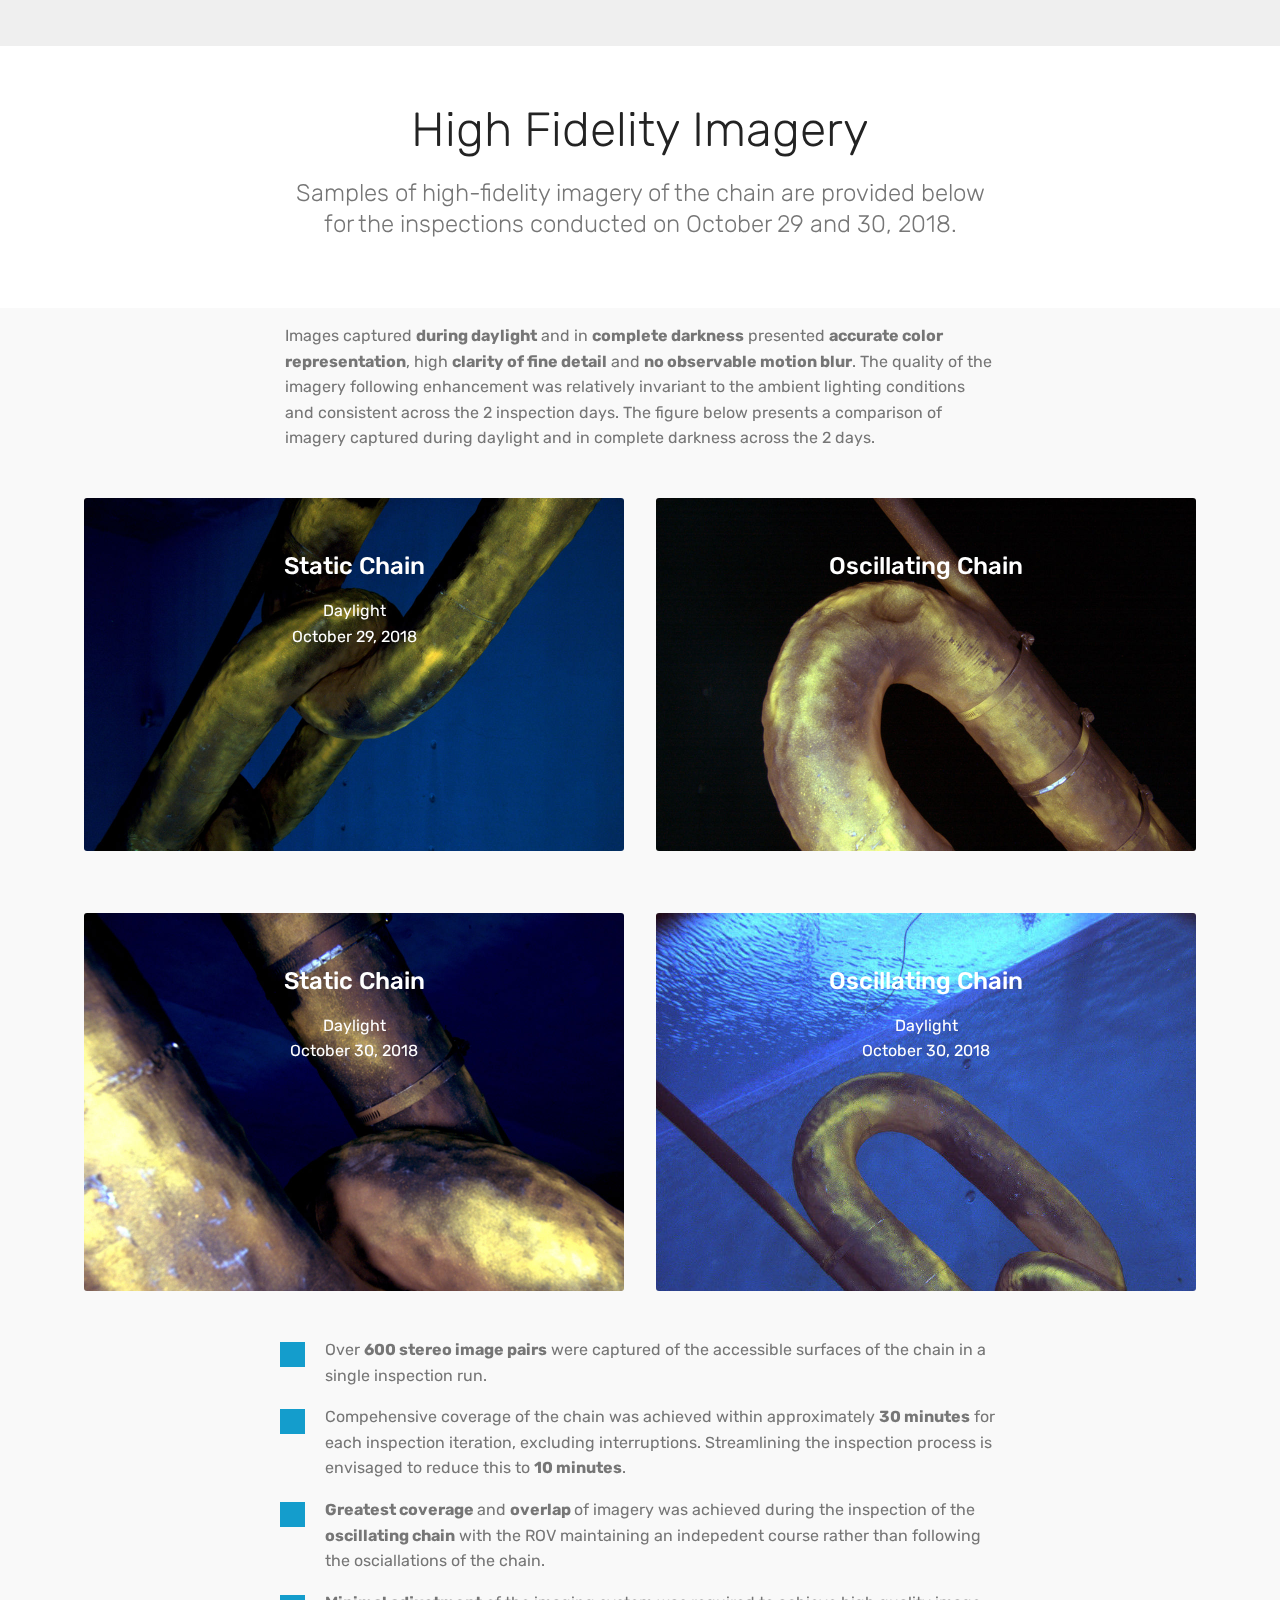
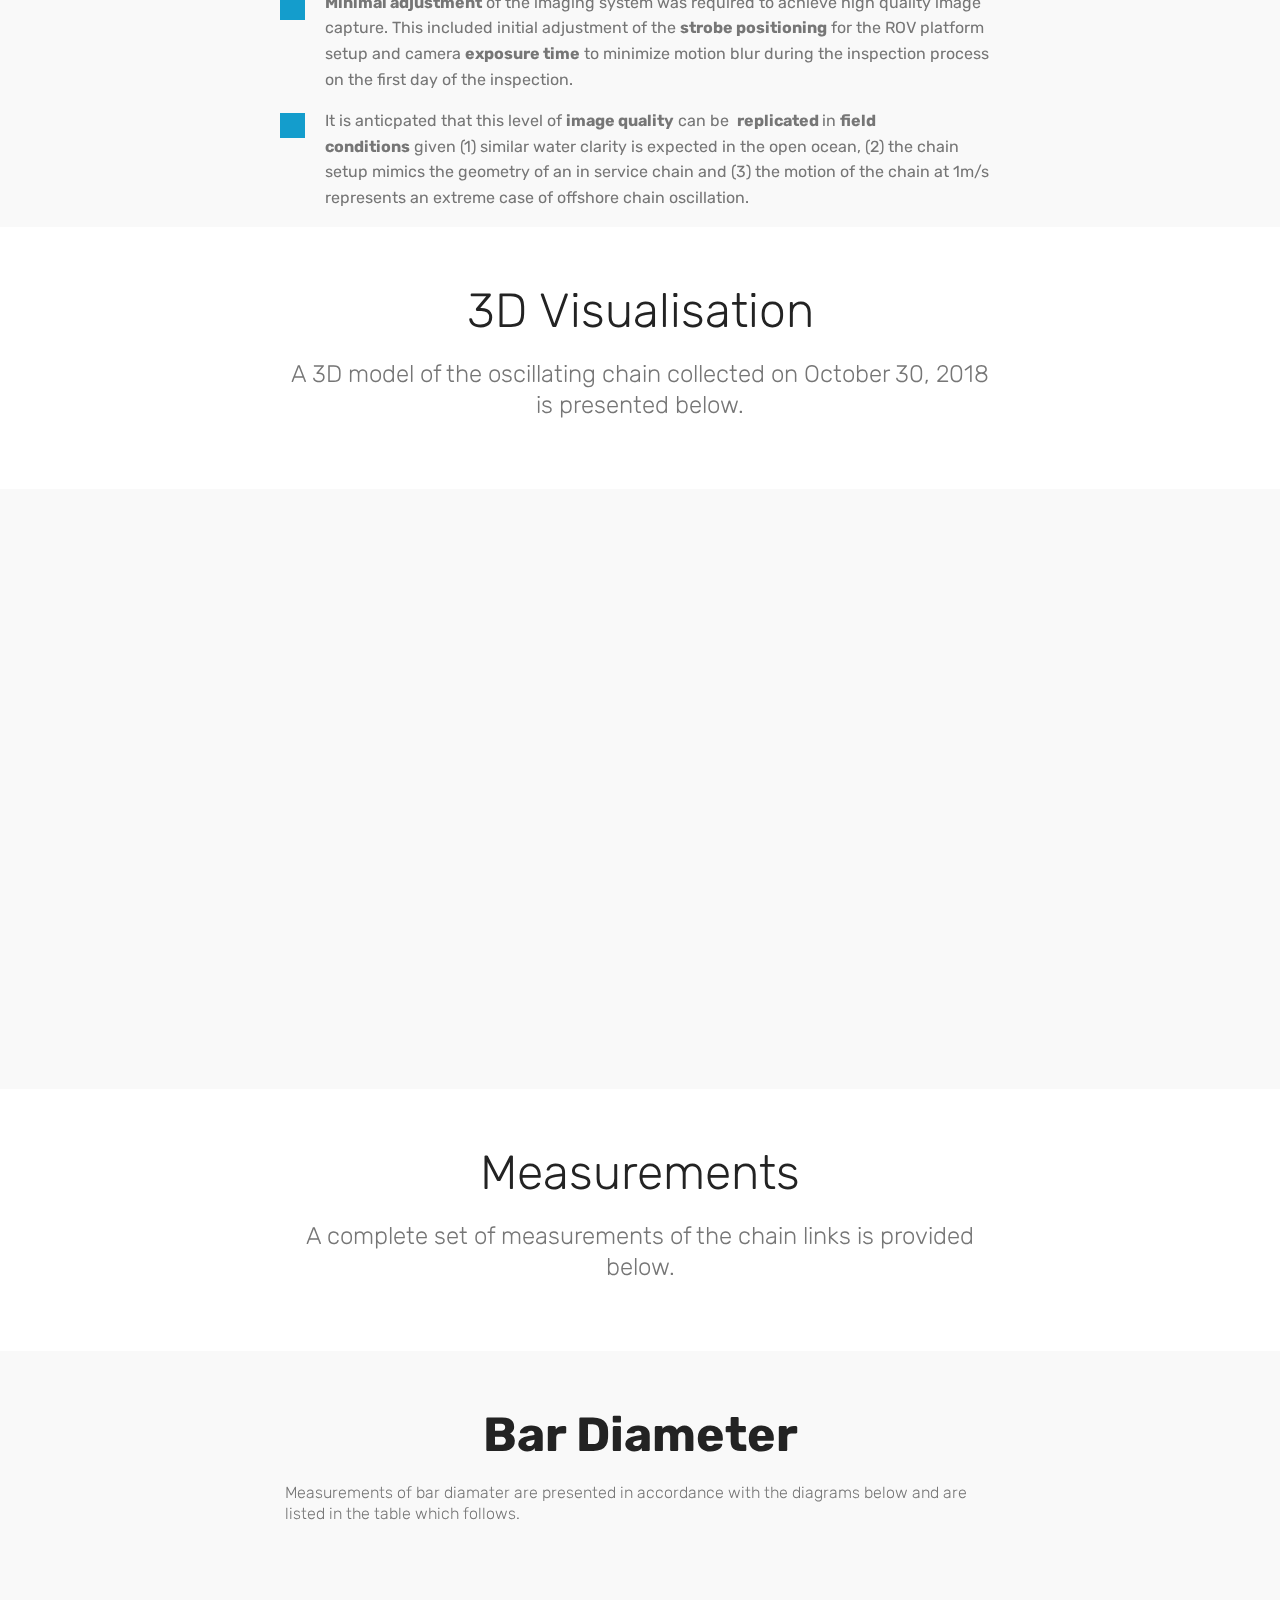
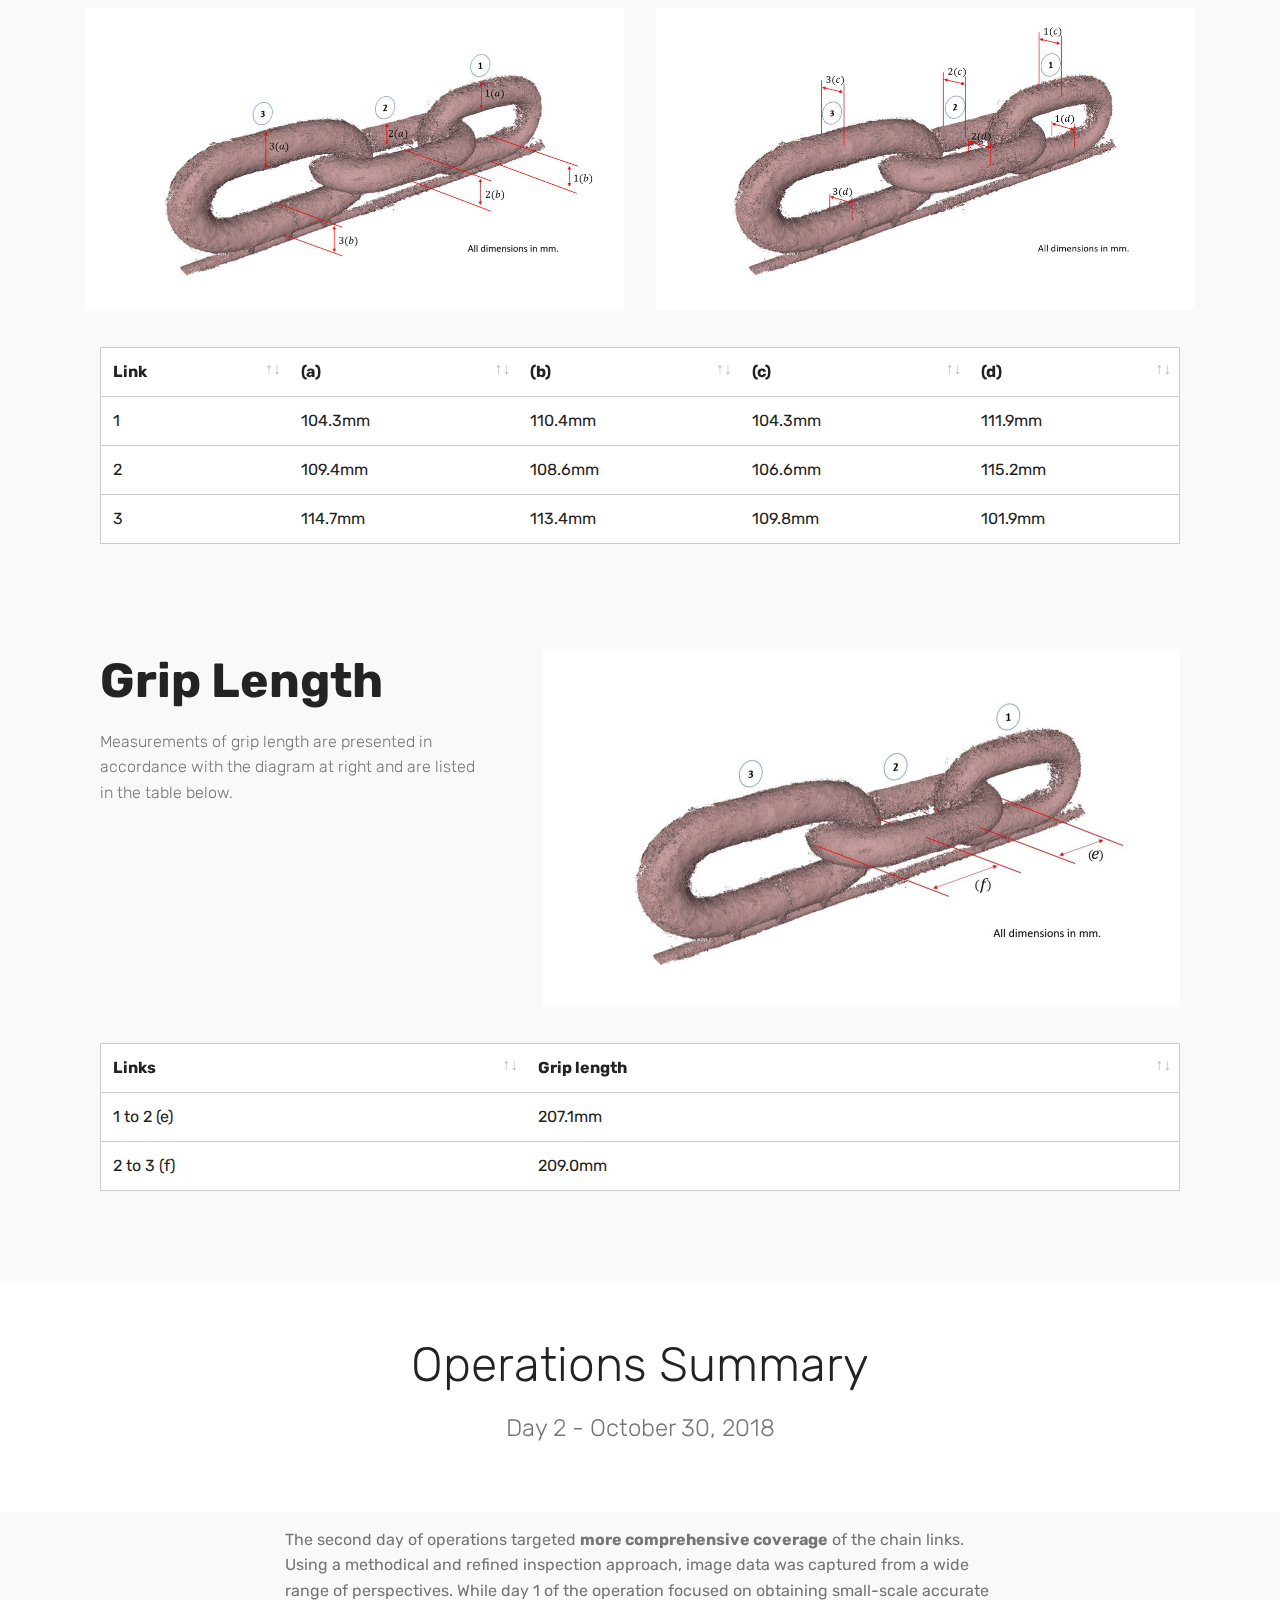
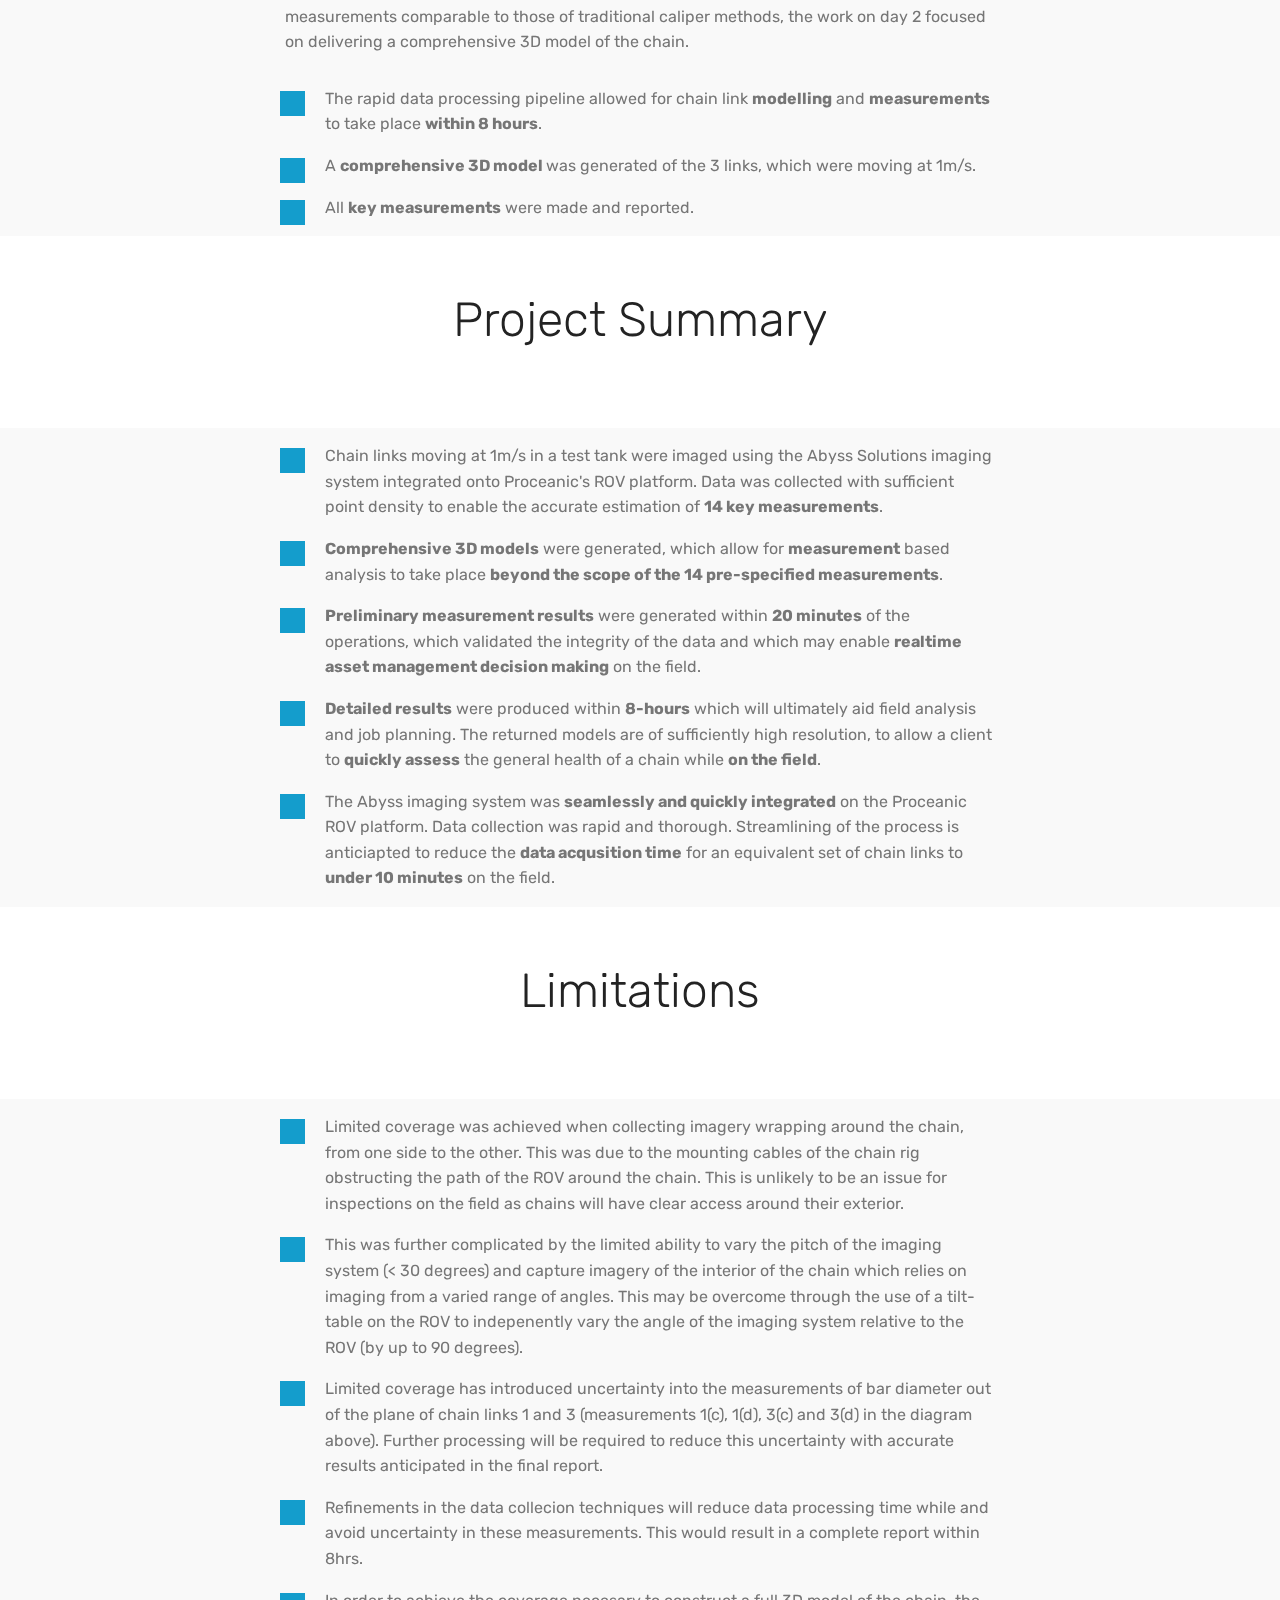
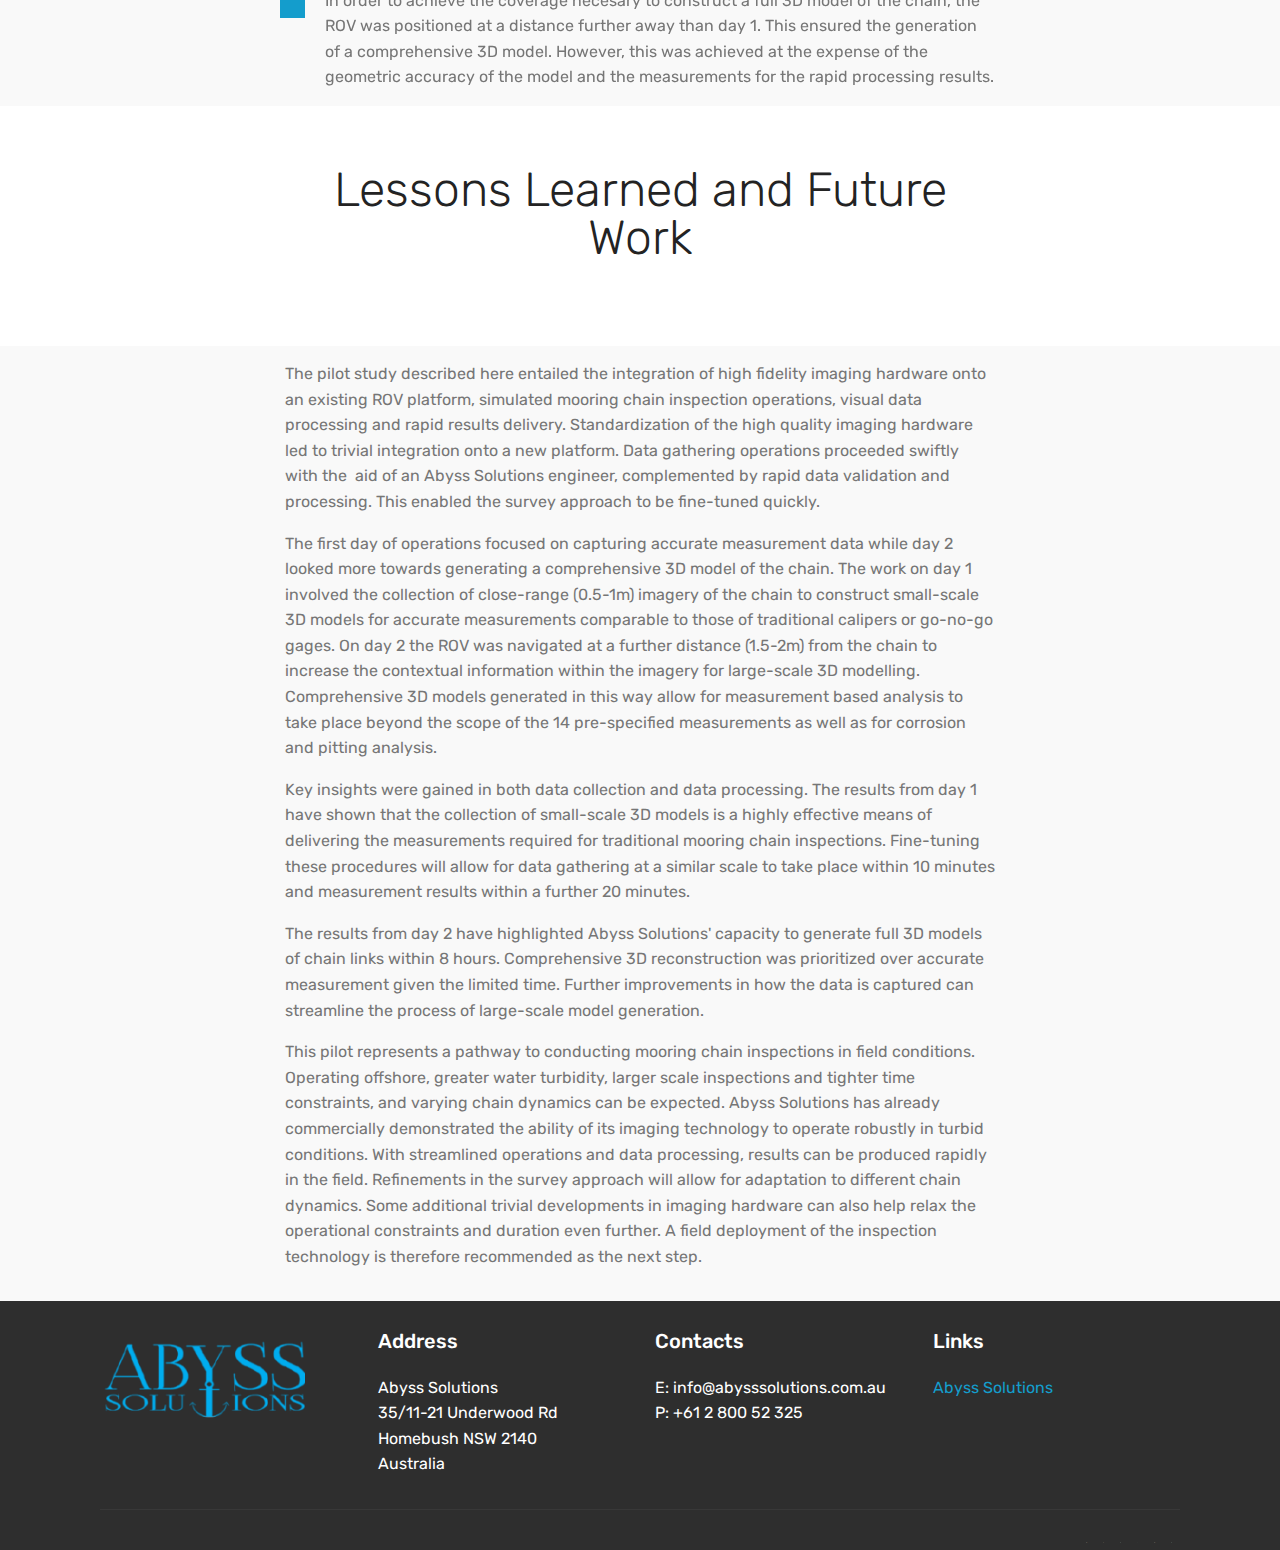
<file: page2.html>
<!DOCTYPE html>
<html >
<head>
  <!-- Site made with Mobirise Website Builder v4.8.6, https://mobirise.com -->
  <meta charset="UTF-8">
  <meta http-equiv="X-UA-Compatible" content="IE=edge">
  <meta name="generator" content="Mobirise v4.8.6, mobirise.com">
  <meta name="viewport" content="width=device-width, initial-scale=1, minimum-scale=1">
  <link rel="shortcut icon" href="assets/images/logo4.png" type="image/x-icon">
  <meta name="description" content="">
  <title>October 30 Inspection</title>
  <link rel="stylesheet" href="assets/web/assets/mobirise-icons/mobirise-icons.css">
  <link rel="stylesheet" href="assets/tether/tether.min.css">
  <link rel="stylesheet" href="assets/bootstrap/css/bootstrap.min.css">
  <link rel="stylesheet" href="assets/bootstrap/css/bootstrap-grid.min.css">
  <link rel="stylesheet" href="assets/bootstrap/css/bootstrap-reboot.min.css">
  <link rel="stylesheet" href="assets/socicon/css/styles.css">
  <link rel="stylesheet" href="assets/datatables/data-tables.bootstrap4.min.css">
  <link rel="stylesheet" href="assets/dropdown/css/style.css">
  <link rel="stylesheet" href="assets/theme/css/style.css">
  <link rel="stylesheet" href="assets/mobirise/css/mbr-additional.css" type="text/css">
  
  
  
</head>
<body>
  <section class="menu cid-r83DIEkhC3" once="menu" id="menu1-1v">

    

    <nav class="navbar navbar-expand beta-menu navbar-dropdown align-items-center navbar-fixed-top navbar-toggleable-sm">
        <button class="navbar-toggler navbar-toggler-right" type="button" data-toggle="collapse" data-target="#navbarSupportedContent" aria-controls="navbarSupportedContent" aria-expanded="false" aria-label="Toggle navigation">
            <div class="hamburger">
                <span></span>
                <span></span>
                <span></span>
                <span></span>
            </div>
        </button>
        <div class="menu-logo">
            <div class="navbar-brand">
                <span class="navbar-logo">
                    <a href="https://mobirise.co">
                         <img src="assets/images/abyss-logo-1-122x110.png" alt="Mobirise" title="" style="height: 3.8rem;">
                    </a>
                </span>
                <span class="navbar-caption-wrap"><a class="navbar-caption text-white display-4" href="https://mobirise.co">
                        Mooring Chain Visual Database</a></span>
            </div>
        </div>
        <div class="collapse navbar-collapse" id="navbarSupportedContent">
            
            
        </div>
    </nav>
</section>

<section class="engine"><a href="https://mobirise.info/d">free website maker</a></section><section class="header12 cid-r83DIF3qrW mbr-fullscreen mbr-parallax-background" id="header12-1w">

    

    <div class="mbr-overlay" style="opacity: 0.6; background-color: rgb(20, 157, 204);">
    </div>

    <div class="container  ">
            <div class="media-container">
                <div class="col-md-12 align-center">
                    <h1 class="mbr-section-title pb-3 mbr-white mbr-bold mbr-fonts-style display-1"><br>Mooring Chain Visual Database&nbsp;</h1>
                    <p class="mbr-text pb-3 mbr-white mbr-fonts-style display-2">ExxonMobil
<br>Test Tank Chain Pilot<br>October 30, 2018<br></p>
                    <div class="mbr-section-btn align-center py-2"><a class="btn btn-md btn-secondary display-4" href="page1.html#header12-18" target="_blank">Open Day 1 - October 29 Report</a></div>

                    <div class="icons-media-container mbr-white">
                        <div class="card col-12 col-md-6 col-lg-3">
                            <div class="icon-block">
                            <a href="page2.html#content4-1x">
                                <span class="mbr-iconfont mbri-search" style="color: rgb(255, 255, 255); fill: rgb(255, 255, 255);"></span>
                            </a>
                            </div>
                            <h5 class="mbr-fonts-style display-5">
                                Inspection</h5>
                        </div>

                        <div class="card col-12 col-md-6 col-lg-3">
                            <div class="icon-block">
                                <a href="page2.html#content4-1z">
                                    <span class="mbr-iconfont mbri-extension"></span>
                                </a>
                            </div>
                            <h5 class="mbr-fonts-style display-5">
                                Analysis</h5>
                        </div>

                        <div class="card col-12 col-md-6 col-lg-3">
                            <div class="icon-block">
                                <a href="page2.html#content4-25">
                                    <span class="mbr-iconfont mbri-link"></span>
                                </a>
                            </div>
                            <h5 class="mbr-fonts-style display-5">3D Visualization</h5>
                        </div>

                        <div class="card col-12 col-md-6 col-lg-3">
                            <div class="icon-block">
                                <a href="page2.html#content4-27">
                                    <span class="mbr-iconfont mbri-unlink"></span>
                                </a>
                            </div>
                            <h5 class="mbr-fonts-style display-5">
                                Measurements</h5>
                        </div>
                    </div>
                </div>
            </div>
    </div>

    <div class="mbr-arrow hidden-sm-down" aria-hidden="true">
        <a href="#next">
            <i class="mbri-down mbr-iconfont"></i>
        </a>
    </div>
</section>

<section class="mbr-section content4 cid-r83DIFVMSc" id="content4-1x">

    

    <div class="container">
        <div class="media-container-row">
            <div class="title col-12 col-md-8">
                <h2 class="align-center pb-3 mbr-fonts-style display-2">
                    Inspection</h2>
                <h3 class="mbr-section-subtitle align-center mbr-light mbr-fonts-style display-5">
                    Details of the pilot inspection conducted on October 29 and 30, 2018 are sumarized below.
                </h3>
                
            </div>
        </div>
    </div>
</section>

<section class="features17 cid-r83DIGiXGW" id="features17-1y">
    
    

    
    <div class="container-fluid">
        <div class="media-container-row">
            <div class="card p-3 col-12 col-md-6 col-lg-3">
                <div class="card-wrapper">
                    <div class="card-img">
                        <img src="assets/images/integration-image-actual-680x478.jpg" alt="Mobirise" title="">
                    </div>
                    <div class="card-box">
                        <h4 class="card-title pb-3 mbr-fonts-style display-7"><br><br>1. Hardware Integration</h4>
                        <p class="mbr-text mbr-fonts-style display-7">
                            Abyss Solutions integrated its high-fidelity optical imaging system on Proceanic's ROV <strong>within 50 minutes</strong>. The process was relatively simple and required a single member of staff only.<br><br>The system that was integrated consisted of a stereo imaging set as well as specialized lighting. The system was capable of capturing <strong>high detail</strong> and <strong>accurate colour</strong> imagery as well as precise <strong>3D measurements</strong>.<br><br>
                        </p>
                    </div>
                </div>
            </div>

            <div class="card p-3 col-12 col-md-6 col-lg-3">
                <div class="card-wrapper">
                    <div class="card-img">
                        <img src="assets/images/rov-inspection-proceanic-4-479x438.jpg" alt="Mobirise" title="">
                    </div>
                    <div class="card-box">
                        <h4 class="card-title pb-3 mbr-fonts-style display-7"><br>2. ROV Inspection</h4>
                        <p class="mbr-text mbr-fonts-style display-7">
                            A 3 link replica of a mooring chain was inspected using the ROV within a test tank provided by Seanic. The ROV was navigated along the length of the chain to capture imagery from multiple perspectives. <br><br>Following claibration and testing, <strong>3 chain links</strong> were inspected within <strong>30 minutes</strong>, excluding setup time and interruptions. Streamlining of this process is envisaged to reduce this to <strong>10 minutes</strong>.<br>
                        </p>
                    </div>
                </div>
            </div>

            <div class="card p-3 col-12 col-md-6 col-lg-3">
                <div class="card-wrapper">
                    <div class="card-img">
                        <img src="assets/images/inspection-approach-4-479x438.jpg" alt="Mobirise" title="">
                    </div>
                    <div class="card-box">
                        <h4 class="card-title pb-3 mbr-fonts-style display-7"><br>3. Chain Oscillation</h4>
                        <p class="mbr-text mbr-fonts-style display-7">Following onsite callibration with the chain held stationary, the chain was <strong>oscillated vertically</strong> with a maximum velocity of <strong>1m/s</strong> (to mimic extreme offshore conditions). <br><br>The vehicle was navigated through a series of angles along its length to capture imagery from multiple perspectives and achieve maximum coverage.<br><br><br> 
                        </p>
                    </div>
                </div>
            </div>

            <div class="card p-3 col-12 col-md-6 col-lg-3">
                <div class="card-wrapper">
                    <div class="card-img">
                        <img src="assets/images/onsite-analysis-680x368.jpg" alt="Mobirise" title="">
                    </div>
                    <div class="card-box">
                        <h4 class="card-title pb-3 mbr-fonts-style display-7"><br><br><br><br><br><br>4. Onsite Analysis</h4>
                        <p class="mbr-text mbr-fonts-style display-7">
                           A subset of the imagery was used to generate <strong>preliminary 3D models</strong> of the chains onsite. Preliminary chain measurements were provided to onsite personnel within <strong>20 minutes</strong> of data capture. The provision of measurements was <strong>interactive</strong> with personnel able to nominate the precise measurements required. &nbsp; &nbsp; &nbsp; &nbsp;<br><br><br> &nbsp; &nbsp; &nbsp; &nbsp; &nbsp; &nbsp; &nbsp; &nbsp; &nbsp; &nbsp; &nbsp; &nbsp;&nbsp;<br><br>
                        </p>
                    </div>
                </div>
            </div>
            
            
        </div>
    </div>
</section>

<section class="mbr-section content4 cid-r83DIHgUlO" id="content4-1z">

    

    <div class="container">
        <div class="media-container-row">
            <div class="title col-12 col-md-8">
                <h2 class="align-center pb-3 mbr-fonts-style display-2">
                    Analysis</h2>
                <h3 class="mbr-section-subtitle align-center mbr-light mbr-fonts-style display-5">
                    Details of the analysis approach adopted are provided below.</h3>
                
            </div>
        </div>
    </div>
</section>

<section class="features17 cid-r83DIHEX2q" id="features17-20">
    
    

    
    <div class="container-fluid">
        <div class="media-container-row">
            <div class="card p-3 col-12 col-md-6 col-lg-3">
                <div class="card-wrapper">
                    <div class="card-img">
                        <img src="assets/images/enahnced-split-680x497.jpg" alt="Mobirise" title="">
                    </div>
                    <div class="card-box">
                        <h4 class="card-title pb-3 mbr-fonts-style display-7">1. Image Enhancement</h4>
                        <p class="mbr-text mbr-fonts-style display-7">
                            Imagery collected was subject to image enhancement to improve the appearance of the <strong>fine details</strong> of the chain links and the representation of <strong>chain geometry</strong>.<br><br><br><br><br> 
                        </p>
                    </div>
                </div>
            </div>

            <div class="card p-3 col-12 col-md-6 col-lg-3">
                <div class="card-wrapper">
                    <div class="card-img">
                        <img src="assets/images/3d-model-image-1-568x327.jpg" alt="Mobirise" title="">
                    </div>
                    <div class="card-box">
                        <h4 class="card-title pb-3 mbr-fonts-style display-7"><br><br>2. Photorealistic 3D Models</h4>
                        <p class="mbr-text mbr-fonts-style display-7">
                            The enhanced imagery was used to re-construct an&nbsp;<strong>enhanced color</strong> and <strong>high-detail</strong> virtual replica of the chain links. The models were produced to scale for the purpose of 3D measurement.<br><br><br> 
                        </p>
                    </div>
                </div>
            </div>

            <div class="card p-3 col-12 col-md-6 col-lg-3">
                <div class="card-wrapper">
                    <div class="card-img">
                        <img src="assets/images/measurements-2-570x359.jpg" alt="Mobirise" title="">
                    </div>
                    <div class="card-box">
                        <h4 class="card-title pb-3 mbr-fonts-style display-7">3. Dimensional Measurement</h4>
                        <p class="mbr-text mbr-fonts-style display-7">
                            The 3D models were used to estimate <strong>bar diameters</strong> in the plane (a) and orthogonal (b) to the face of each link. Additionally <strong>grip lengths</strong> (c) were determined for each end of the center link.<br><br><br><br> 
                        </p>
                    </div>
                </div>
            </div>

            <div class="card p-3 col-12 col-md-6 col-lg-3">
                <div class="card-wrapper">
                    <div class="card-img">
                        <img src="assets/images/visual-database-680x347.jpg" alt="Mobirise" title="">
                    </div>
                    <div class="card-box">
                        <h4 class="card-title pb-3 mbr-fonts-style display-7"><br><br><br>4. Visual Database of Results</h4>
                        <p class="mbr-text mbr-fonts-style display-7">
                           A visual database with both <strong>3D models</strong> and <strong>&lt;1mm acuracy</strong>&nbsp;<strong>measurements </strong>was produced within <strong>8 hours </strong>of data capture. The database is fully interactive allowing the user efficiently navigate the large volume of data.&nbsp;All processing was conduced on a standalone workstation.</p>
                    </div>
                </div>
            </div>
            
            
        </div>
    </div>
</section>

<section class="mbr-section content4 cid-r83DIICU15" id="content4-21">

    

    <div class="container">
        <div class="media-container-row">
            <div class="title col-12 col-md-8">
                <h2 class="align-center pb-3 mbr-fonts-style display-2">
                    High Fidelity Imagery</h2>
                <h3 class="mbr-section-subtitle align-center mbr-light mbr-fonts-style display-5">Samples of high-fidelity imagery of the chain are provided below for the inspections conducted on October 29 and 30, 2018.</h3>
                
            </div>
        </div>
    </div>
</section>

<section class="mbr-section article content1 cid-r83DIJ9oOP" id="content1-22">
    
     

    <div class="container">
        <div class="media-container-row">
            <div class="mbr-text col-12 col-md-8 mbr-fonts-style display-7"><p>Images captured <strong>during daylight</strong>&nbsp;and in <strong>complete darkness</strong>&nbsp;presented <strong>accurate color representation</strong>, high <strong>clarity of fine detail</strong> and <strong>no observable motion blur</strong>. The quality of the imagery following enhancement was relatively invariant to the ambient lighting conditions and consistent across the 2 inspection days. The figure below presents a comparison of imagery captured during daylight and in complete darkness across the 2 days.</p></div>
        </div>
    </div>
</section>

<section class="features13 cid-r852vKyRKu" id="features13-3o">

    

    
    <div class="container">
        

        <div class="media-container-row container">
            <div class="card col-12 col-md-6 p-5 m-3 align-center">
                <div class="card-img">
                    <img src="assets/images/camera2-20181029t224337.153380-112-1200x878.jpg" alt="Mobirise" title="">
                </div>
                <h4 class="card-title py-2 mbr-fonts-style display-5">
                    Static Chain</h4>
                <p class="mbr-text mbr-fonts-style display-7">
                    Daylight<br>October 29, 2018</p>
            </div>
            <div class="card col-12 col-md-6 p-5 m-3 align-center">
                <div class="card-img">
                    <img src="assets/images/enhanced5-1200x878.jpg" alt="Mobirise" title="">
                </div>
                <h4 class="card-title py-2 mbr-fonts-style display-5">
                    Oscillating Chain</h4>
                <p class="mbr-text mbr-fonts-style display-7"><br><br><br><br><br><br><br><br></p>
            </div>
                
        </div>
</div></section>

<section class="features13 cid-r853n6CsVs" id="features13-3p">

    

    
    <div class="container">
        

        <div class="media-container-row container">
            <div class="card col-12 col-md-6 p-5 m-3 align-center">
                <div class="card-img">
                    <img src="assets/images/camera2-20181029t225947.267192-1082-1200x878.jpg" alt="Mobirise" title="">
                </div>
                <h4 class="card-title py-2 mbr-fonts-style display-5">
                    Static Chain</h4>
                <p class="mbr-text mbr-fonts-style display-7">
                    Daylight<br>October 30, 2018</p>
            </div>
            <div class="card col-12 col-md-6 p-5 m-3 align-center">
                <div class="card-img">
                    <img src="assets/images/camera-20181030t214406.058078-6207-822x601.jpg" alt="Mobirise" title="">
                </div>
                <h4 class="card-title py-2 mbr-fonts-style display-5">
                    Oscillating Chain</h4>
                <p class="mbr-text mbr-fonts-style display-7">Daylight
<br>October 30, 2018<br><br><br><br><br><br><br><br></p>
            </div>
                
        </div>
</div></section>

<section class="mbr-section article content12 cid-r83DILe3nz" id="content12-24">
     

    <div class="container">
        <div class="media-container-row">
            <div class="mbr-text counter-container col-12 col-md-8 mbr-fonts-style display-7">
                <ul>
                    <li>Over <strong>600 stereo image pairs</strong><span style="font-size: 1rem;">&nbsp;were captured of the accessible surfaces of the chain in a single inspection run.&nbsp;</span><br></li><li>Compehensive coverage of the chain was achieved within approximately&nbsp;<strong>30 minutes</strong>&nbsp;for each inspection iteration, excluding interruptions. Streamlining the inspection process is envisaged to reduce this to <strong>10 minutes</strong>.</li><li><strong>Greatest coverage </strong>and <strong>overlap </strong>of&nbsp;imagery was achieved during the inspection of the <strong>oscillating chain</strong>&nbsp;with the ROV maintaining an indepedent course rather than following the osciallations of the chain.&nbsp;</li><li><strong>Minimal adjustment</strong> of the imaging system was required to achieve high quality image capture. This included initial adjustment of the&nbsp;<strong>strobe positioning</strong> for the ROV platform setup and camera <strong>exposure time</strong> to minimize motion blur during the inspection process on the first day of the inspection.&nbsp;</li><li>It is anticpated that this level of&nbsp;<strong>image quality</strong> can be &nbsp;<strong>replicated </strong>in <strong>field conditions</strong>&nbsp;given (1) similar water clarity is expected in the open ocean, (2) the chain setup mimics the geometry of an in service chain and (3) the motion of the chain at 1m/s represents an extreme case of offshore chain oscillation.</li>
                </ul>
            </div>
        </div>
    </div>
</section>

<section class="mbr-section content4 cid-r83DIM0hUw" id="content4-25">

    

    <div class="container">
        <div class="media-container-row">
            <div class="title col-12 col-md-8">
                <h2 class="align-center pb-3 mbr-fonts-style display-2">
                    3D Visualisation</h2>
                <h3 class="mbr-section-subtitle align-center mbr-light mbr-fonts-style display-5">A 3D model of the oscillating chain collected on October 30, 2018 is presented below.</h3>
                
            </div>
        </div>
    </div>
</section>

<section class="cid-r83DIMPE1P" id="image1-26">

    

    <figure class="mbr-figure container">
            <div class="image-block" style="width: 66%;">
               <div class="sketchfab-embed-wrapper"><iframe width="640" height="480" src="https://sketchfab.com/models/722ed3c9c14e4e5d955d94559d45f3c8/embed" frameborder="0" allow="autoplay; fullscreen; vr" mozallowfullscreen="true" webkitallowfullscreen="true"></iframe>
</div>
                
            </div>
    </figure>
</section>

<section class="mbr-section content4 cid-r83DINDq4J" id="content4-27">

    

    <div class="container">
        <div class="media-container-row">
            <div class="title col-12 col-md-8">
                <h2 class="align-center pb-3 mbr-fonts-style display-2">
                    Measurements</h2>
                <h3 class="mbr-section-subtitle align-center mbr-light mbr-fonts-style display-5">A complete set of measurements of the chain links is provided below.</h3>
                
            </div>
        </div>
    </div>
</section>

<section class="mbr-section content4 cid-r83Mc2mf15" id="content4-2k">

    

    <div class="container">
        <div class="media-container-row">
            <div class="title col-12 col-md-8">
                <h2 class="align-center pb-3 mbr-fonts-style display-2"><strong>
                    Bar Diameter</strong></h2>
                <h3 class="mbr-section-subtitle align-center mbr-light mbr-fonts-style display-7">Measurements of bar diamater are presented in accordance with the diagrams below and are listed in the table which follows.</h3>
                
            </div>
        </div>
    </div>
</section>

<section class="cid-r83LC45PNA" id="content15-2j">
    
    <div class="container">
            <div class="media-container-row" style="width: 100%;">
                <div class="img-item item1" style="width: 103%;">
                    <div class="img-cont">
                        <img src="assets/images/measurement-bar-diagram2-1078x605.jpg" alt="" title="">
                        
                    </div>

                </div>
                <div class="img-item">
                    <div class="img-cont">
                        <img src="assets/images/measurement-bar-diagram3-1076x603.jpg" alt="" title="">
                        
                    </div>
                </div>
            </div>
    </div>
</section>

<section class="section-table cid-r83DIPp1Jg" id="table1-29">

  
  
  <div class="container container-table">
      
      
      <div class="table-wrapper">
        <div class="container">
          
        </div>

        <div class="container scroll">
          <table class="table" cellspacing="0">
            <thead>
              <tr class="table-heads ">
                  
                  
                  
                  
              <th class="head-item mbr-fonts-style display-7"><strong>Link</strong></th><th class="head-item mbr-fonts-style display-7">(a)</th><th class="head-item mbr-fonts-style display-7">(b)</th><th class="head-item mbr-fonts-style display-7">(c)</th><th class="head-item mbr-fonts-style display-7">(d)</th></tr>
            </thead>

            <tbody>
              
              
              
              
            <tr> 
                
                
                
                
              <td class="body-item mbr-fonts-style display-7">1</td><td class="body-item mbr-fonts-style display-7">104.3mm</td><td class="body-item mbr-fonts-style display-7">110.4mm</td><td class="body-item mbr-fonts-style display-7">104.3mm</td><td class="body-item mbr-fonts-style display-7">111.9mm</td></tr><tr>
                
                
                
                
              <td class="body-item mbr-fonts-style display-7">2</td><td class="body-item mbr-fonts-style display-7">109.4mm</td><td class="body-item mbr-fonts-style display-7">108.6mm</td><td class="body-item mbr-fonts-style display-7">106.6mm</td><td class="body-item mbr-fonts-style display-7">115.2mm</td></tr><tr>
                
                
                
                
              <td class="body-item mbr-fonts-style display-7">3</td><td class="body-item mbr-fonts-style display-7">114.7mm</td><td class="body-item mbr-fonts-style display-7">113.4mm</td><td class="body-item mbr-fonts-style display-7">109.8mm</td><td class="body-item mbr-fonts-style display-7">101.9mm</td></tr></tbody>
          </table>
        </div>
        <div class="container table-info-container">
          
        </div>
      </div>
    </div>
</section>

<section class="features11 cid-r83DIRtv2d" id="features11-2a">

    

    

    <div class="container">   
        <div class="col-md-12">
            <div class="media-container-row">
                <div class="mbr-figure" style="width: 65%;">
                    <img src="assets/images/measurement-grip-diagram2-2-1276x716.jpg" alt="Mobirise" title="">
                </div>
                <div class=" align-left aside-content">
                    <h2 class="mbr-title pt-2 mbr-fonts-style display-2"><strong>
                        Grip Length</strong></h2>
                    <div class="mbr-section-text">
                        <p class="mbr-text mb-5 pt-3 mbr-light mbr-fonts-style display-7">
                        Measurements of grip length are presented in accordance with the diagram at right and are listed in the table below.
                        </p>
                    </div>

                    
                </div>
            </div>
        </div> 
    </div>          
</section>

<section class="section-table cid-r83DISvrN8" id="table1-2b">

  
  
  <div class="container container-table">
      
      
      <div class="table-wrapper">
        <div class="container">
          
        </div>

        <div class="container scroll">
          <table class="table" cellspacing="0">
            <thead>
              <tr class="table-heads ">
                  
                  
                  
                  
              <th class="head-item mbr-fonts-style display-7">
                      Links</th><th class="head-item mbr-fonts-style display-7">
                      Grip length</th></tr>
            </thead>

            <tbody>
              
              
              
              
            <tr> 
                
                
                
                
              <td class="body-item mbr-fonts-style display-7">1 to 2 (e)</td><td class="body-item mbr-fonts-style display-7">207.1mm</td></tr><tr>
                
                
                
                
              <td class="body-item mbr-fonts-style display-7">2 to 3 (f)</td><td class="body-item mbr-fonts-style display-7">209.0mm</td></tr></tbody>
          </table>
        </div>
        <div class="container table-info-container">
          
        </div>
      </div>
    </div>
</section>

<section class="mbr-section content4 cid-r83DITVPjz" id="content4-2c">

    

    <div class="container">
        <div class="media-container-row">
            <div class="title col-12 col-md-8">
                <h2 class="align-center pb-3 mbr-fonts-style display-2">
                    Operations Summary</h2>
                <h3 class="mbr-section-subtitle align-center mbr-light mbr-fonts-style display-5">Day 2 - October 30, 2018</h3>
                
            </div>
        </div>
    </div>
</section>

<section class="mbr-section article content1 cid-r83OB40f6g" id="content1-2l">
    
     

    <div class="container">
        <div class="media-container-row">
            <div class="mbr-text col-12 col-md-8 mbr-fonts-style display-7"><p>The second day of operations targeted <strong>more comprehensive coverage</strong> of the chain links.  Using a methodical and refined inspection approach, image data was captured from a wide range of perspectives. While day 1 of the operation focused on obtaining small-scale accurate measurements comparable to those of traditional caliper methods, the work on day 2 focused on delivering a comprehensive 3D model of the chain.&nbsp;</p></div>
        </div>
    </div>
</section>

<section class="mbr-section article content12 cid-r83DIUR16U" id="content12-2d">
     

    <div class="container">
        <div class="media-container-row">
            <div class="mbr-text counter-container col-12 col-md-8 mbr-fonts-style display-7">
                <ul>
                    <li>The rapid data processing pipeline allowed for chain link <strong>modelling</strong><span style="font-size: 1rem;"> and </span><strong>measurements</strong><span style="font-size: 1rem;"> to take place </span><strong>within 8 hours</strong><span style="font-size: 1rem;">.</span><br></li><li>A <strong>comprehensive 3D model </strong>was generated of the 3 links, which were moving at 1m/s. </li><li>All <strong>key measurements</strong> were made and reported.</li>
                </ul>
            </div>
        </div>
    </div>
</section>

<section class="mbr-section content4 cid-r83PgFPvqK" id="content4-2m">

    

    <div class="container">
        <div class="media-container-row">
            <div class="title col-12 col-md-8">
                <h2 class="align-center pb-3 mbr-fonts-style display-2">
                    Project Summary</h2>
                
                
            </div>
        </div>
    </div>
</section>

<section class="mbr-section article content12 cid-r83PtNdWJn" id="content12-2o">
     

    <div class="container">
        <div class="media-container-row">
            <div class="mbr-text counter-container col-12 col-md-8 mbr-fonts-style display-7">
                <ul>
                    <li>Chain links moving at 1m/s in a test tank were imaged using the Abyss Solutions imaging system integrated onto Proceanic's ROV platform. Data was collected with sufficient point density to enable the accurate estimation of <strong>14 key measurements</strong>.</li><li><strong>Comprehensive 3D models</strong> were generated, which allow for <strong>measurement</strong> based analysis to take place <strong>beyond the scope of the 14 pre-specified measurements</strong>.&nbsp;</li><li><strong>Preliminary measurement results</strong> were generated within <strong>20 minutes</strong> of the operations, which validated the integrity of the data and which may enable <strong>realtime asset management decision making</strong> on the field.</li><li><strong>Detailed results</strong> were produced within <strong>8-hours</strong>&nbsp;which will ultimately aid field analysis and job planning. The returned models are of sufficiently high resolution, to allow a client to <strong>quickly assess</strong> the general health of a chain while <strong>on the field</strong>. &nbsp;<br></li><li>The Abyss imaging system was <strong>seamlessly and quickly integrated</strong> on the Proceanic ROV platform. Data collection was rapid and thorough. Streamlining of the process is anticiapted to reduce the <strong>data acqusition time</strong> for an equivalent set of chain links to <strong>under 10 minutes</strong> on the field. 
</li>
                </ul>
            </div>
        </div>
    </div>
</section>

<section class="mbr-section content4 cid-r83Yap9JWJ" id="content4-2q">

    

    <div class="container">
        <div class="media-container-row">
            <div class="title col-12 col-md-8">
                <h2 class="align-center pb-3 mbr-fonts-style display-2">
                    Limitations</h2>
                
                
            </div>
        </div>
    </div>
</section>

<section class="mbr-section article content12 cid-r83YuxY7XE" id="content12-2r">
     

    <div class="container">
        <div class="media-container-row">
            <div class="mbr-text counter-container col-12 col-md-8 mbr-fonts-style display-7">
                <ul>
                    <li>Limited coverage was achieved when collecting imagery wrapping around the chain, from one side to the other. This was due to the mounting cables of the chain rig obstructing the path of the ROV around the chain. This is unlikely to be an issue for inspections on the field as chains will have clear access around their exterior.</li><li>This was further complicated by the limited ability to vary the pitch of the imaging system (&lt; 30 degrees) and capture imagery of the interior of the chain which relies on imaging from a varied range of angles. This may be overcome through the use of a tilt-table on the ROV to indepenently vary the angle of the imaging system relative to the ROV (by up to 90 degrees).</li><li>Limited coverage has introduced uncertainty into the measurements of bar diameter out of the plane of chain links 1 and 3 (measurements 1(c), 1(d), 3(c) and 3(d) in the diagram above). Further processing will be required to reduce this uncertainty with accurate results anticipated in the final report.</li><li>Refinements in the data collecion techniques will reduce data processing time while and avoid uncertainty in these measurements. This would result in a complete report within 8hrs.</li><li>In order to achieve the coverage necesary to construct a full 3D model of the chain, the ROV was positioned at a distance further away than day 1. This ensured the generation of a comprehensive 3D model. However, this was achieved at the expense of the geometric accuracy of the model and the measurements for the rapid processing results.</li><li>
</li>
                </ul>
            </div>
        </div>
    </div>
</section>

<section class="mbr-section content4 cid-r83DIVHY3k" id="content4-2e">

    

    <div class="container">
        <div class="media-container-row">
            <div class="title col-12 col-md-8">
                <h2 class="align-center pb-3 mbr-fonts-style display-2">
                    Lessons Learned and Future Work</h2>
                
                
            </div>
        </div>
    </div>
</section>

<section class="mbr-section article content1 cid-r83RUQ4Jx8" id="content1-2p">
    
     

    <div class="container">
        <div class="media-container-row">
            <div class="mbr-text col-12 col-md-8 mbr-fonts-style display-7"><p>The pilot study described here entailed the integration of high fidelity imaging hardware onto an existing ROV platform, simulated mooring chain inspection operations, visual data processing and rapid results delivery. Standardization of the high quality imaging hardware led to trivial integration onto a new platform. Data gathering operations proceeded swiftly with the &nbsp;aid of an Abyss Solutions engineer, complemented by rapid data validation and processing. This enabled the survey approach to be fine-tuned quickly.</p><p>The first day of operations focused on capturing accurate measurement data while day 2 looked more towards generating a comprehensive 3D model of the chain. The work on day 1 involved the collection of close-range (0.5-1m) imagery of the chain to construct small-scale 3D models for accurate measurements comparable to those of traditional calipers or go-no-go gages. On day 2 the ROV was navigated at a further distance (1.5-2m) from the chain to increase the contextual information within the imagery for large-scale 3D modelling. Comprehensive 3D models generated in this way allow for measurement based analysis to take place beyond the scope of the 14 pre-specified measurements as well as for corrosion and pitting analysis. &nbsp;&nbsp;</p><p><span style="font-size: 1rem;">Key insights were gained in both data collection and data processing. The results from day 1 have shown that the collection of small-scale 3D models is a highly effective means of delivering the measurements required for traditional mooring chain inspections.&nbsp;</span><span style="font-size: 1rem;">Fine-tuning these procedures will allow for data gathering at a similar scale to take place within 10 minutes and measurement results within a further 20 minutes. </span></p><p><span style="font-size: 1rem;">The results from day 2 have highlighted Abyss Solutions' capacity to generate full 3D models of chain links within 8 hours. Comprehensive 3D reconstruction was prioritized over accurate measurement given the limited time. Further&nbsp;</span><span style="font-size: 1rem;">improvements in how the data is captured can streamline the process of large-scale model generation.</span></p><p>
<span style="font-size: 1rem;">This pilot represents a pathway to conducting mooring chain inspections in field conditions. Operating offshore, greater water turbidity, larger scale inspections and tighter time constraints, and varying chain dynamics can be expected. Abyss Solutions has already commercially demonstrated the ability of its imaging technology to operate robustly in turbid conditions. With streamlined operations and data processing, results can be produced rapidly in the field. Refinements in the survey approach will allow for adaptation to different chain dynamics. Some additional trivial developments in imaging hardware can also help relax the operational constraints and duration even further. A field deployment of the inspection technology is therefore recommended as the next step.</span></p></div>
        </div>
    </div>
</section>

<section class="cid-r83DIXnKyV" id="footer1-2g">

    

    

    <div class="container">
        <div class="media-container-row content text-white">
            <div class="col-12 col-md-3">
                <div class="media-wrap">
                    <a href="https://mobirise.com/">
                        <img src="assets/images/abuss-logo-234x211.png" alt="Abyss Solutions" title="Abyss Solutions">
                    </a>
                </div>
            </div>
            <div class="col-12 col-md-3 mbr-fonts-style display-7">
                <h5 class="pb-3">
                    Address
                </h5>
                <p class="mbr-text">Abyss Solutions<br>35/11-21 Underwood Rd<br>Homebush NSW 2140<br>Australia<br></p>
            </div>
            <div class="col-12 col-md-3 mbr-fonts-style display-7">
                <h5 class="pb-3">
                    Contacts
                </h5>
                <p class="mbr-text">
                    E: info@abysssolutions.com.au &nbsp; &nbsp; P: +61 2 800 52 325&nbsp;<br></p>
            </div>
            <div class="col-12 col-md-3 mbr-fonts-style display-7">
                <h5 class="pb-3">
                    Links
                </h5>
                <p class="mbr-text">
                    <a class="text-primary" href="http://abysssolutions.co">Abyss Solutions</a><br></p>
            </div>
        </div>
        <div class="footer-lower">
            <div class="media-container-row">
                <div class="col-sm-12">
                    <hr>
                </div>
            </div>
            <div class="media-container-row mbr-white">
                <div class="col-sm-6 copyright">
                    <p class="mbr-text mbr-fonts-style display-4"></p>
                </div>
                <div class="col-md-6">
                    <div class="social-list align-right">
                        <div class="soc-item">
                            <a href="mailto:info@abysssolutions.com.au">
                                <span class="mbr-iconfont mbr-iconfont-social mbri-letter" style="font-size: 1px;"></span>
                            </a>
                        </div>
                        <div class="soc-item">
                            <a href="tel:+61-2-80052325">
                                <span class="mbr-iconfont mbr-iconfont-social mbri-touch" style="font-size: 1px;"></span>
                            </a>
                        </div>
                        <div class="soc-item">
                            <a href="http://abysssolutions.co" target="_blank">
                                <span class="mbr-iconfont mbr-iconfont-social mbri-globe" style="font-size: 1px;"></span>
                            </a>
                        </div>
                        <div class="soc-item">
                            <a href="https://instagram.com/mobirise" target="_blank">
                                <span class="mbr-iconfont mbr-iconfont-social socicon-instagram socicon" style="color: rgb(70, 80, 82); font-size: 1px; fill: rgb(70, 80, 82);"></span>
                            </a>
                        </div>
                        <div class="soc-item">
                            <a href="mailto:info@abysssolutions.com.au">
                                <span class="mbr-iconfont mbr-iconfont-social mbri-letter" style="font-size: 1px;"></span>
                            </a>
                        </div>
                        <div class="soc-item">
                            <a href="http://abysssolutions.co" target="_blank">
                                <span class="mbr-iconfont mbr-iconfont-social mbri-globe" style="font-size: 1px;"></span>
                            </a>
                        </div>
                    </div>
                </div>
            </div>
        </div>
    </div>
</section>


  <script src="assets/web/assets/jquery/jquery.min.js"></script>
  <script src="assets/popper/popper.min.js"></script>
  <script src="assets/tether/tether.min.js"></script>
  <script src="assets/bootstrap/js/bootstrap.min.js"></script>
  <script src="assets/smoothscroll/smooth-scroll.js"></script>
  <script src="assets/touchswipe/jquery.touch-swipe.min.js"></script>
  <script src="assets/vimeoplayer/jquery.mb.vimeo_player.js"></script>
  <script src="assets/parallax/jarallax.min.js"></script>
  <script src="assets/datatables/jquery.data-tables.min.js"></script>
  <script src="assets/datatables/data-tables.bootstrap4.min.js"></script>
  <script src="assets/dropdown/js/script.min.js"></script>
  <script src="assets/theme/js/script.js"></script>
  
  
</body>
</html>
</file>
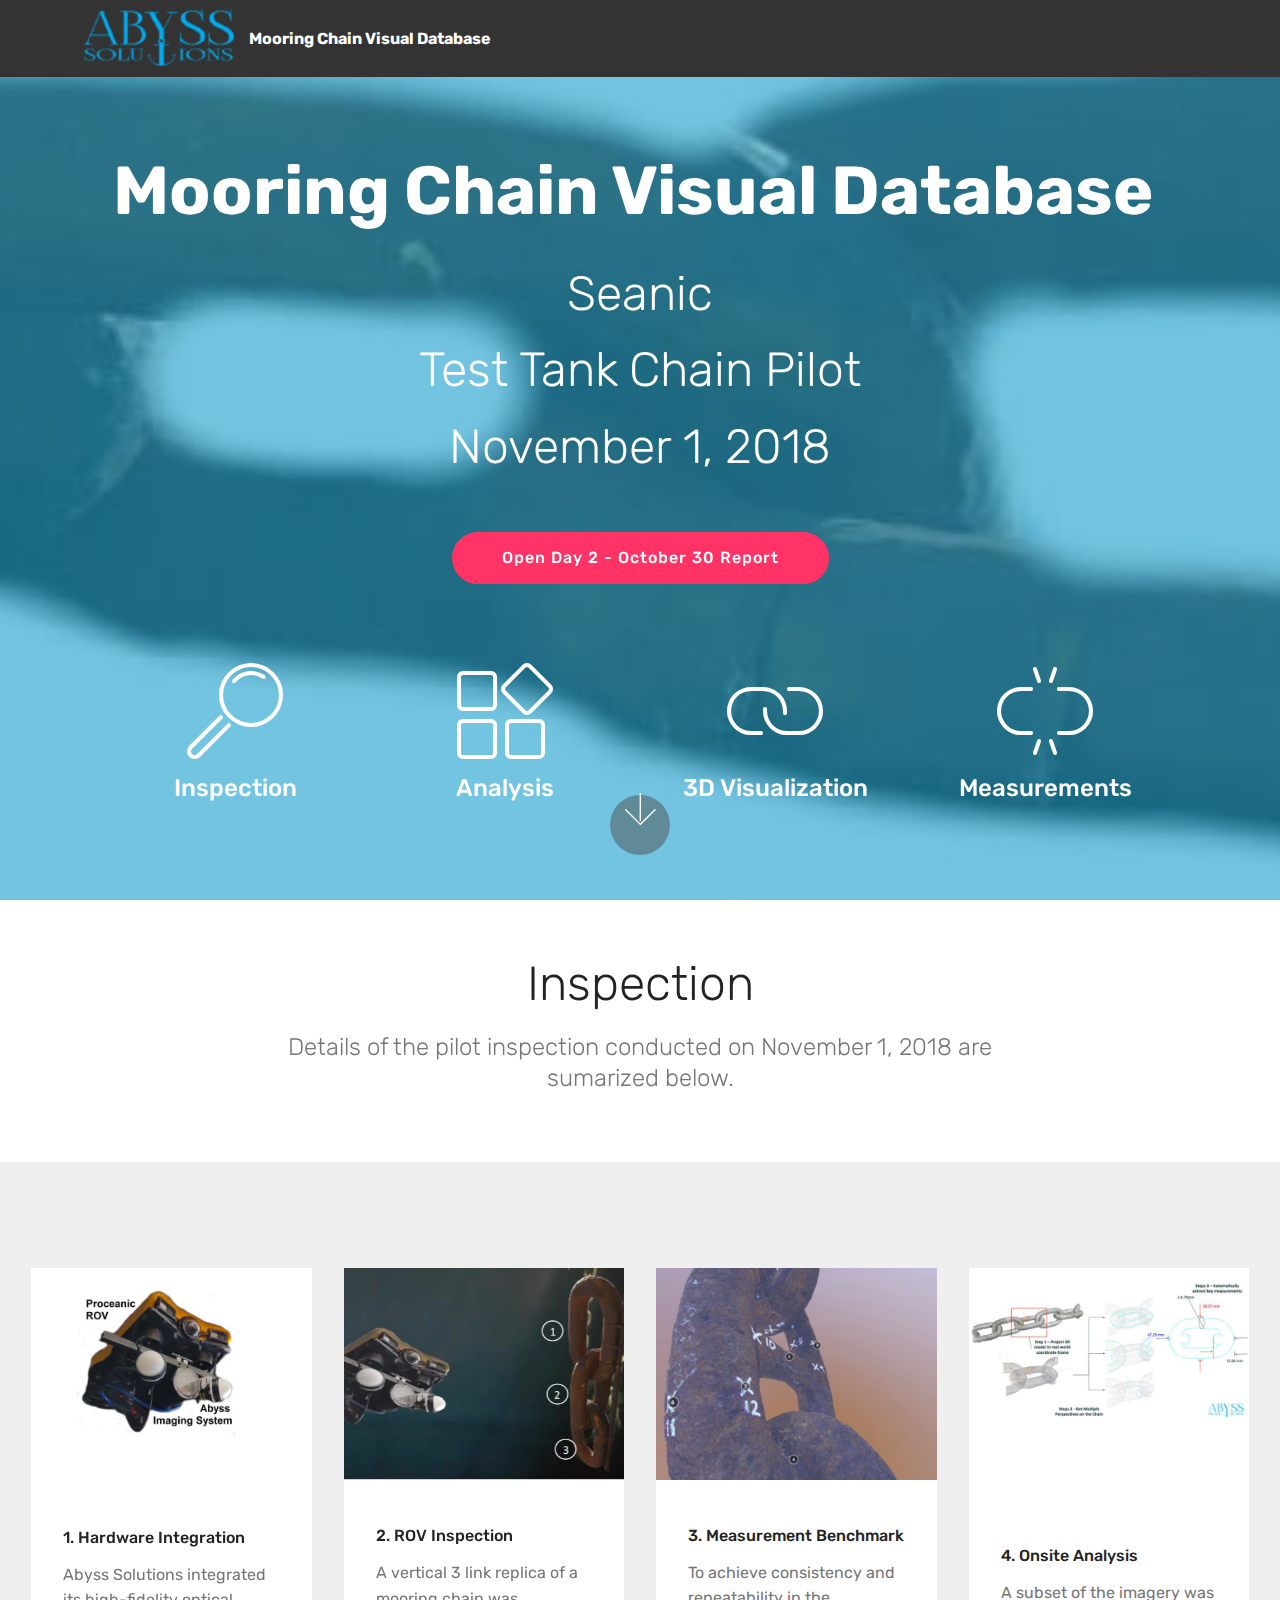
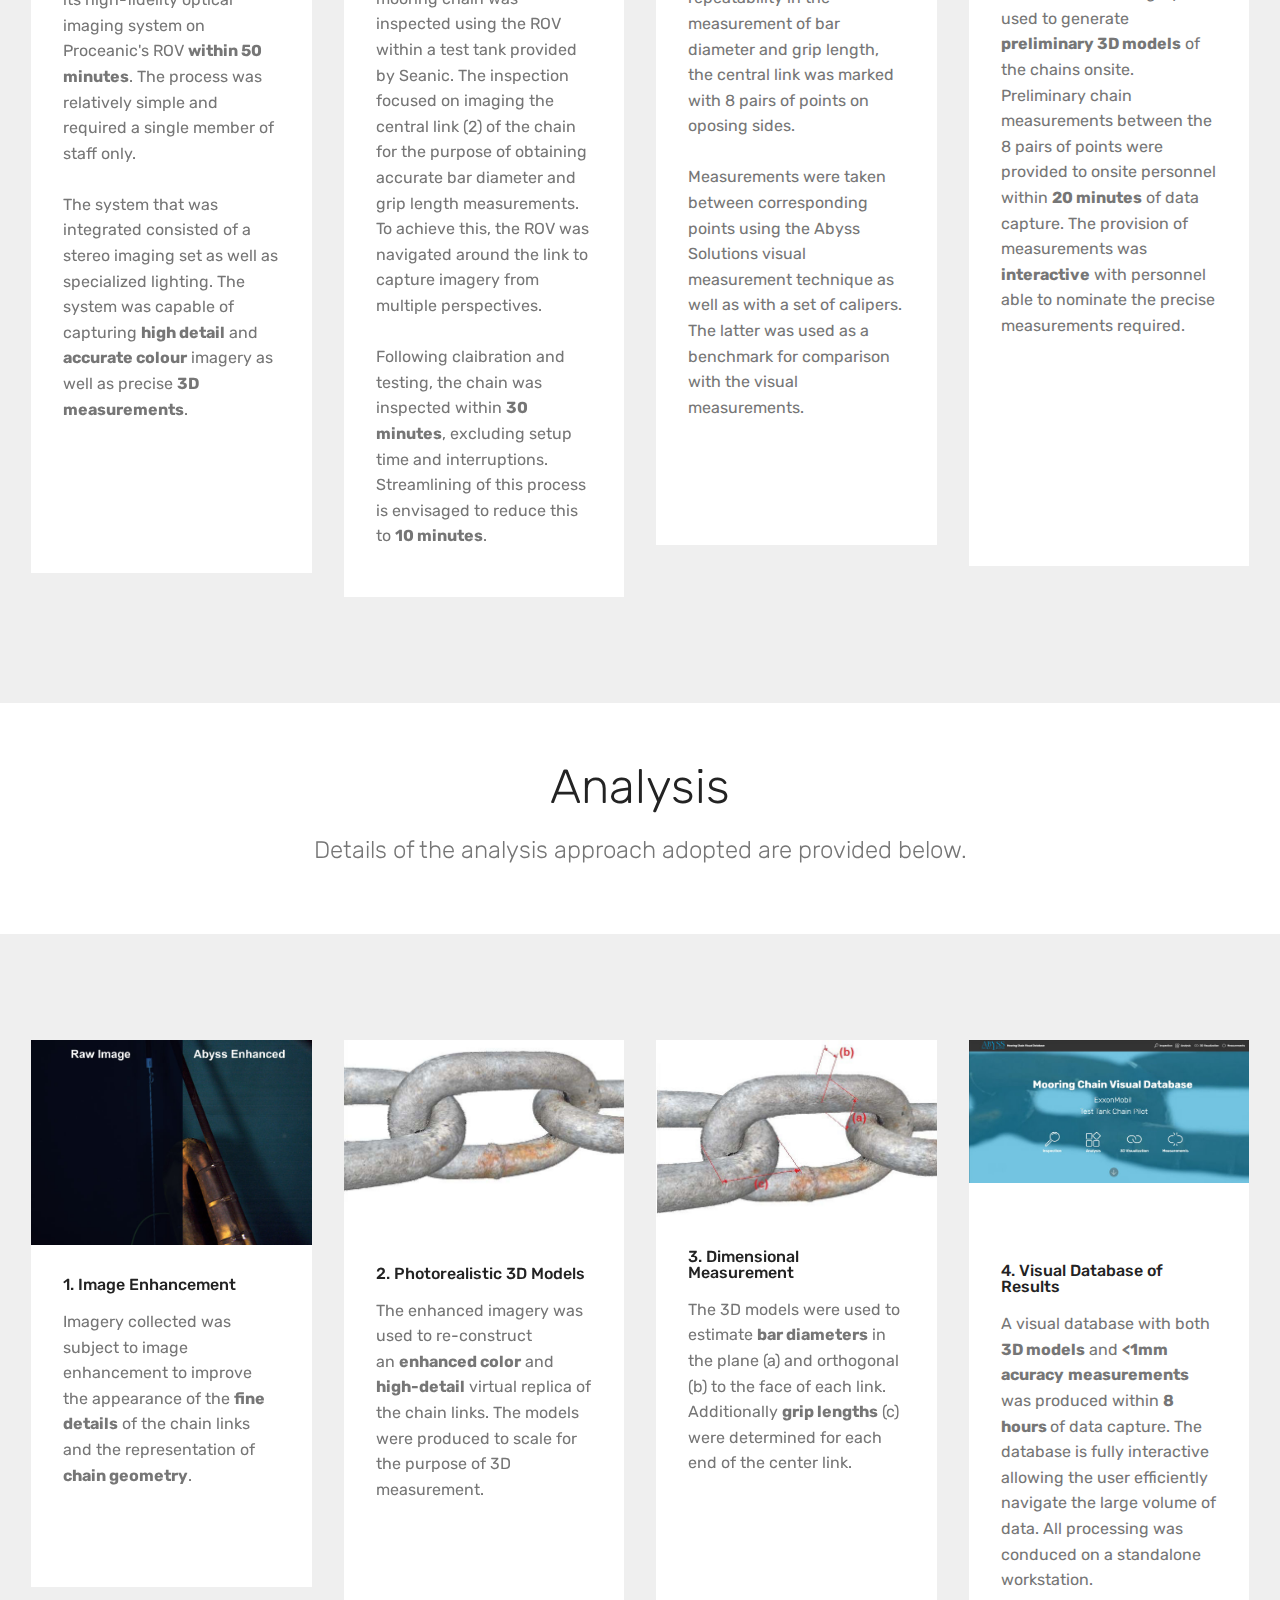
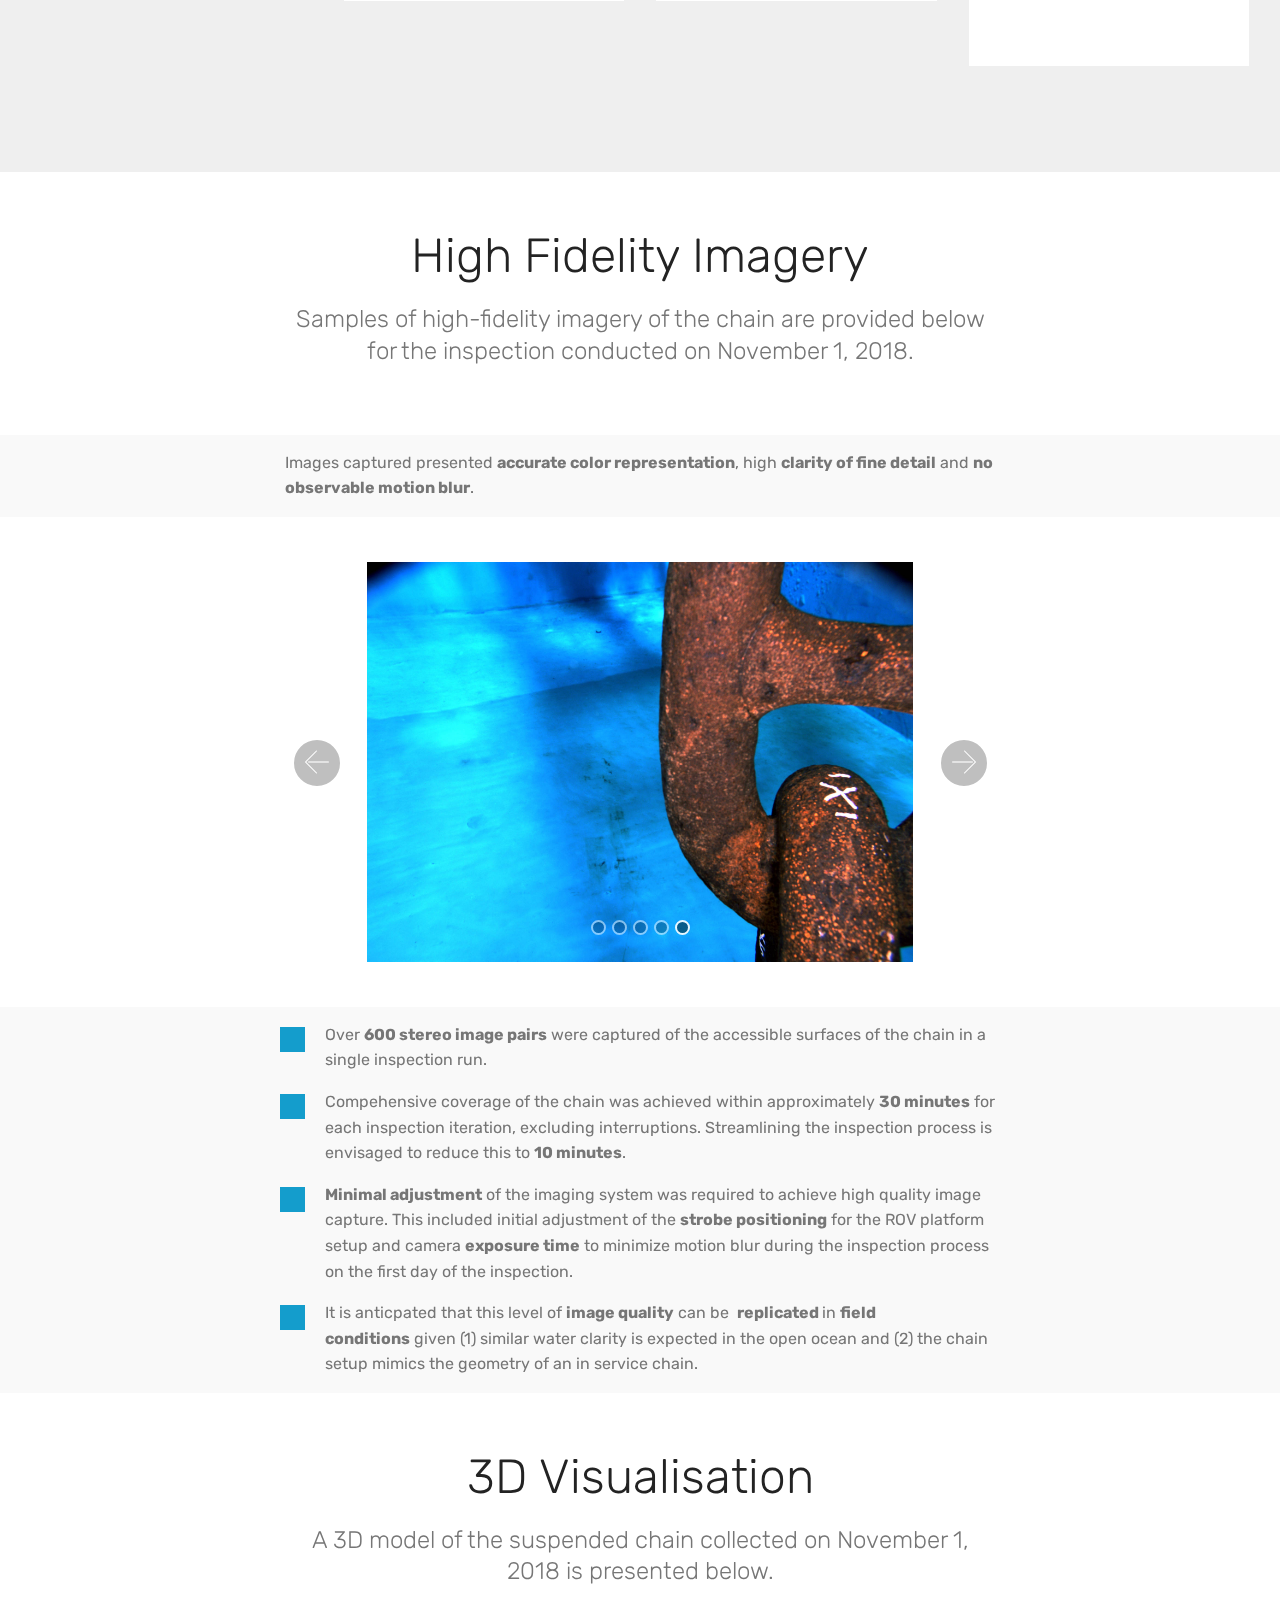
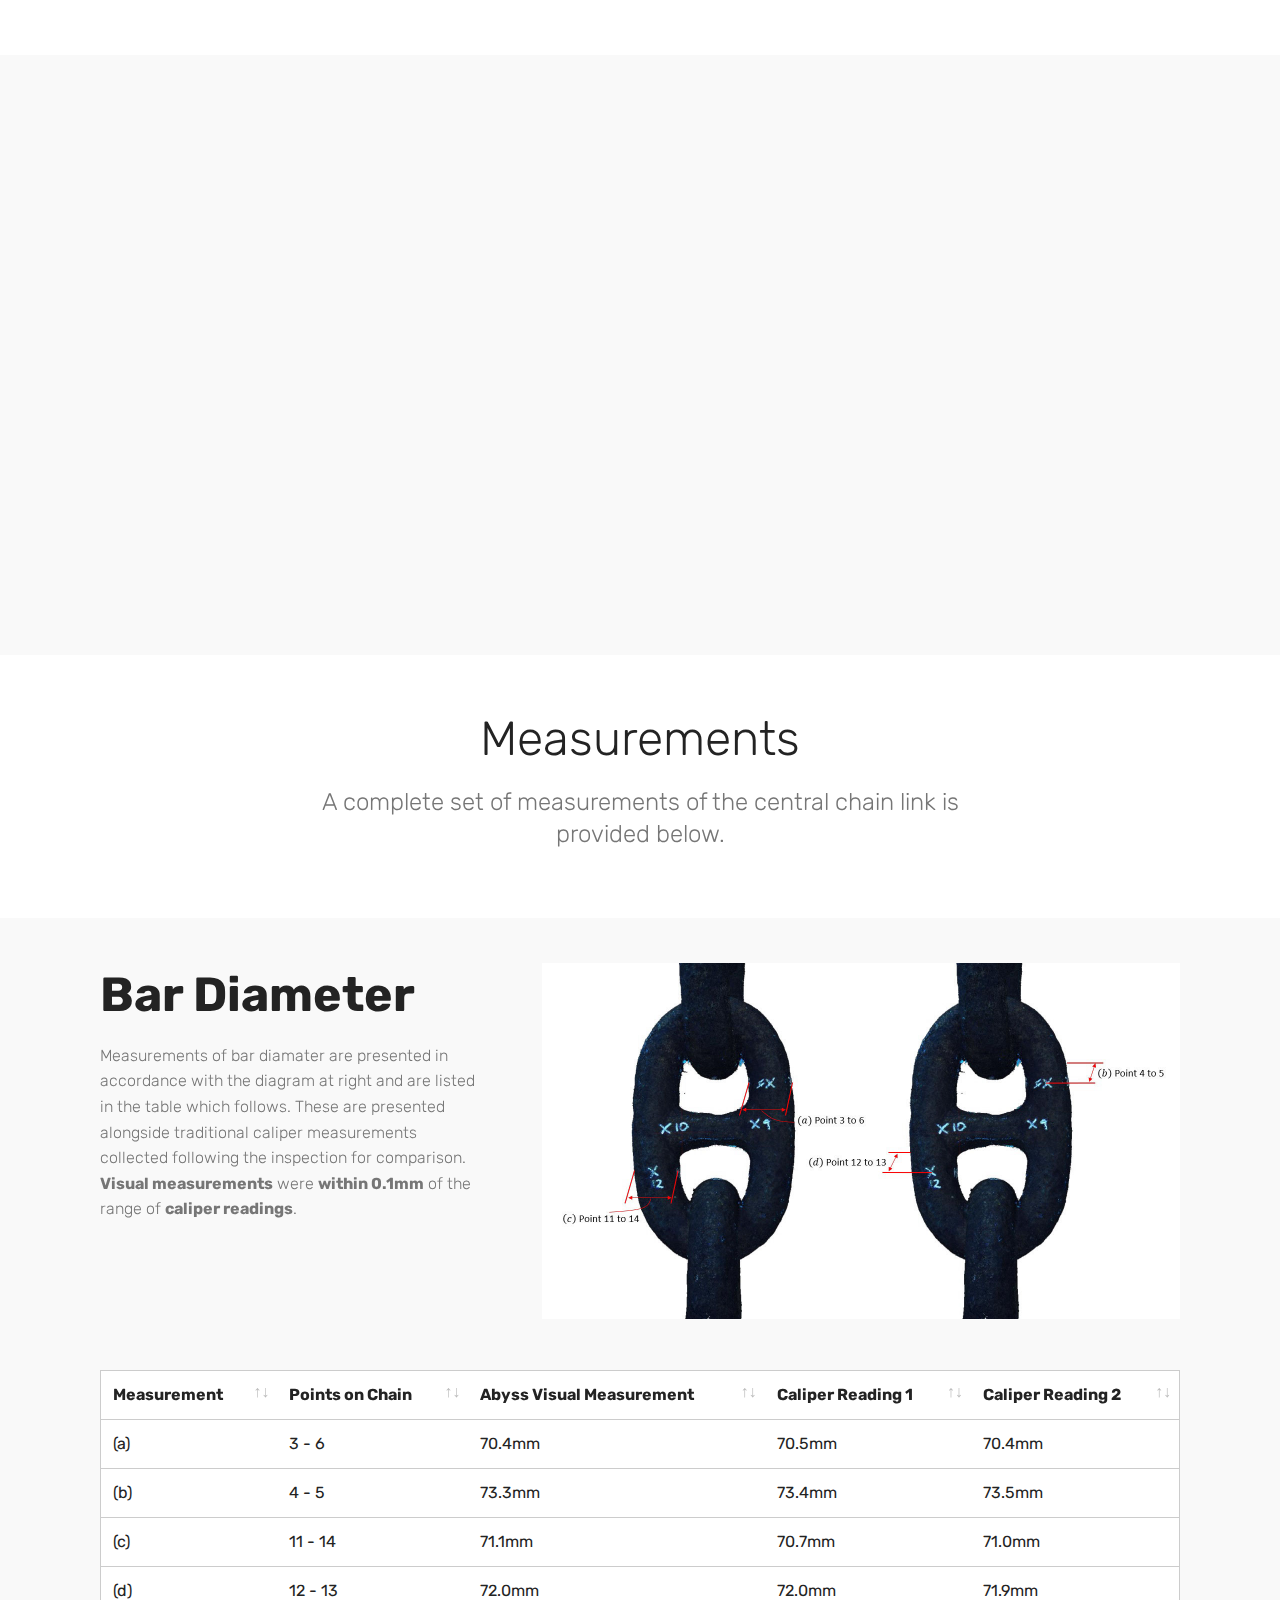
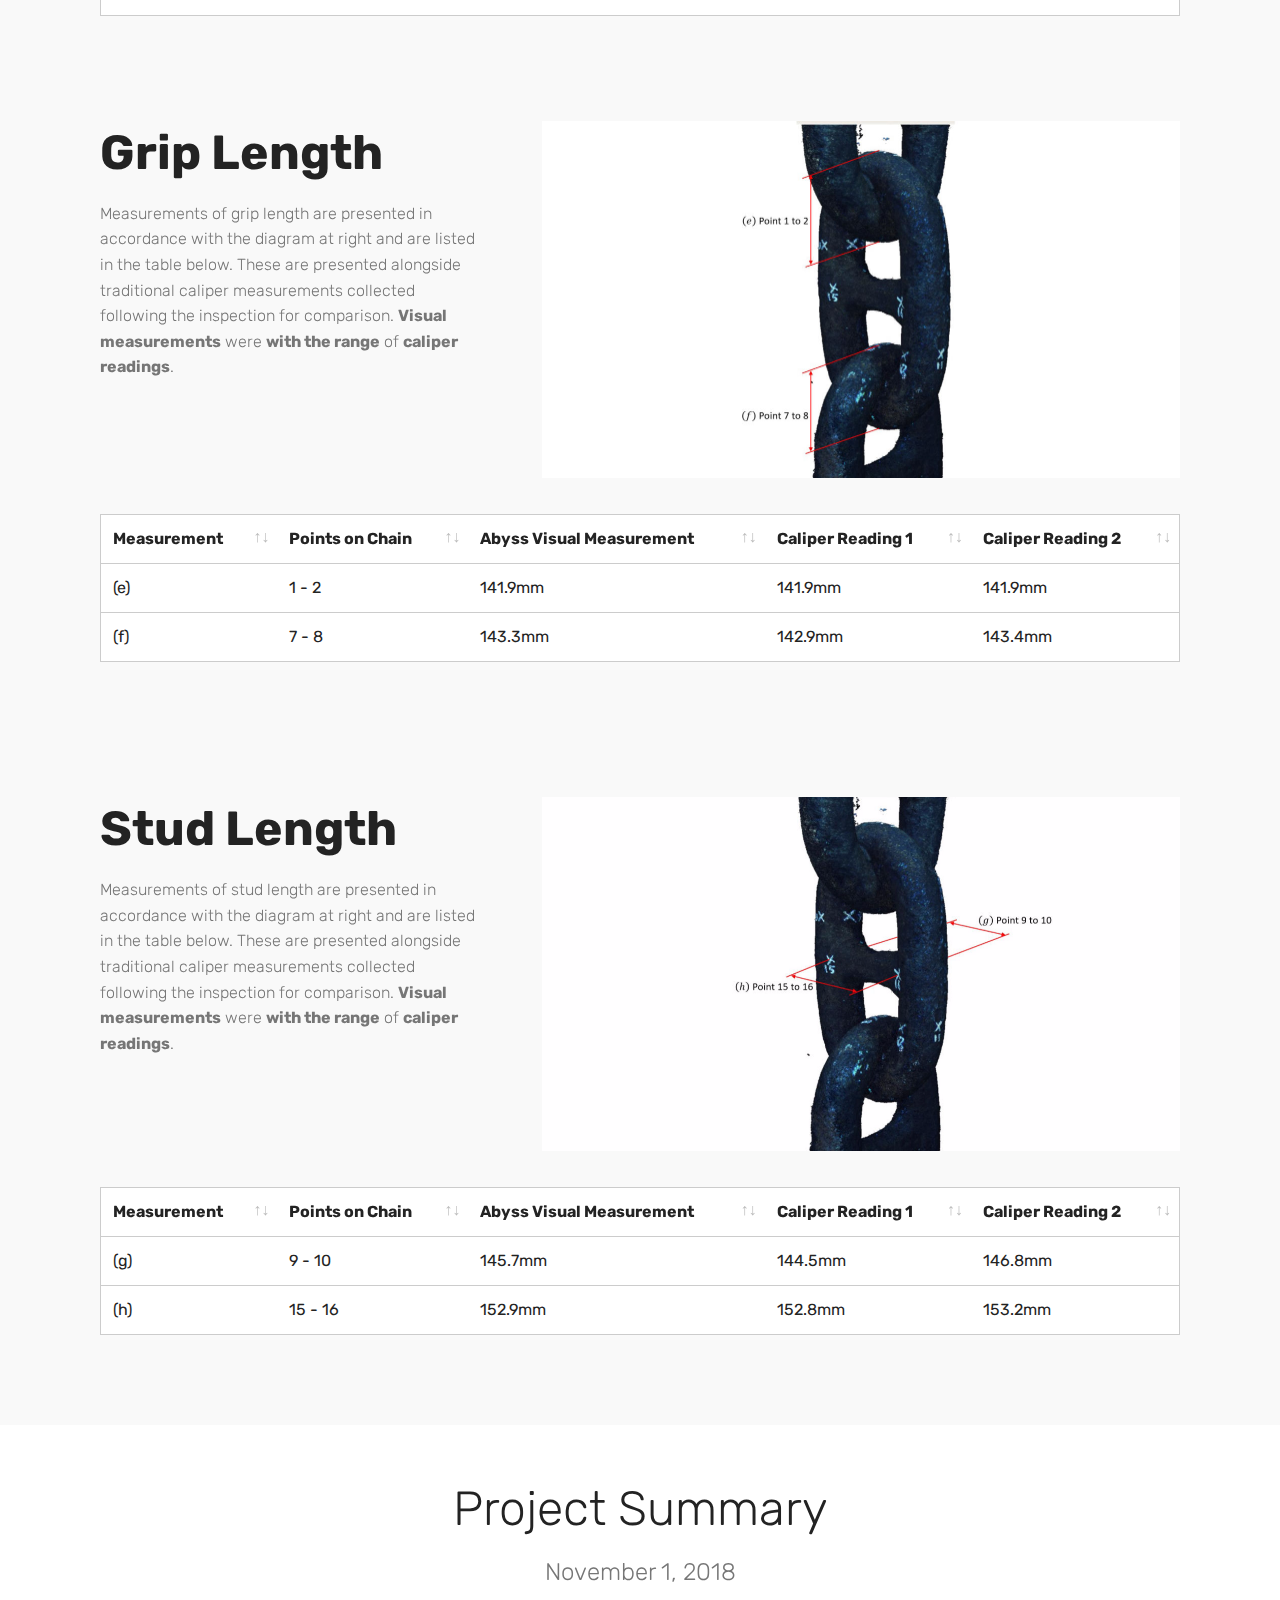
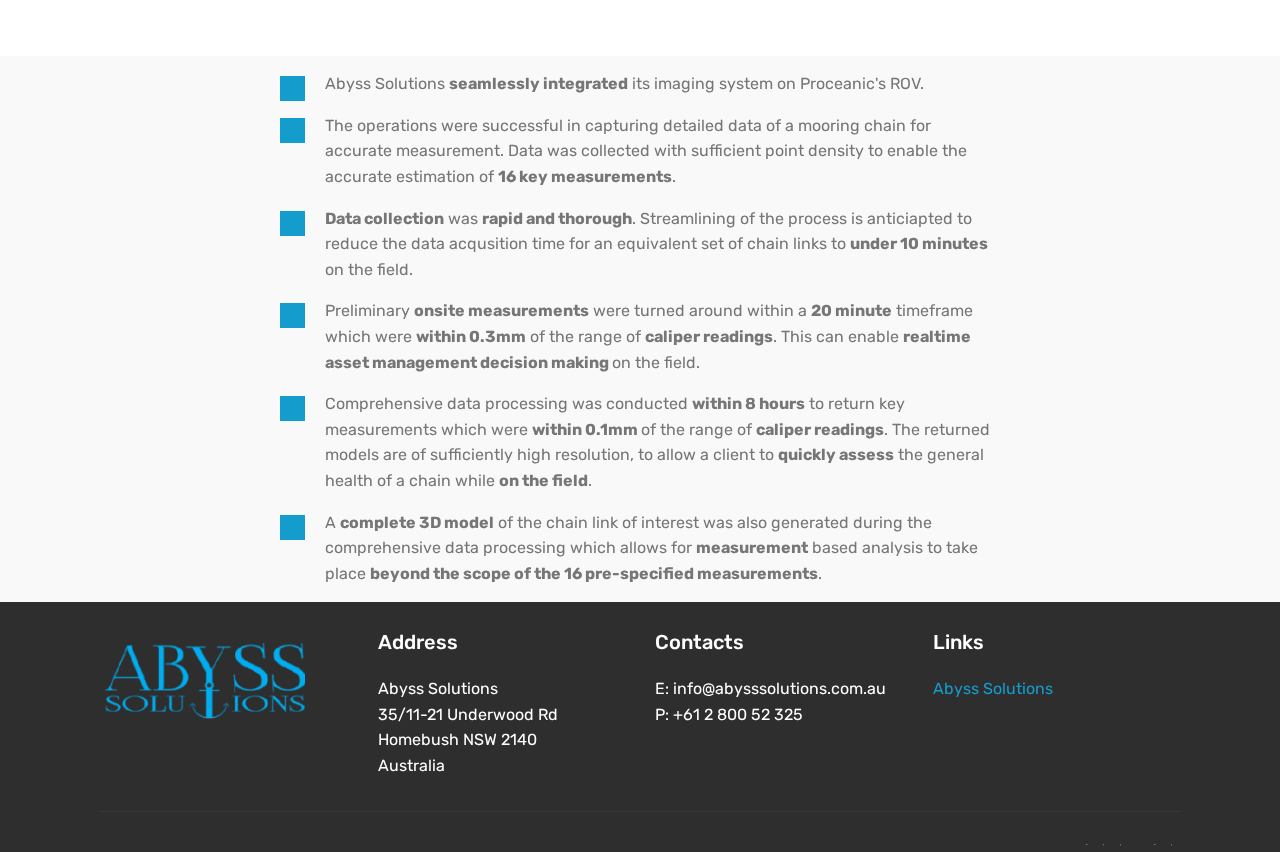
<file: page3.html>
<!DOCTYPE html>
<html >
<head>
  <!-- Site made with Mobirise Website Builder v4.8.6, https://mobirise.com -->
  <meta charset="UTF-8">
  <meta http-equiv="X-UA-Compatible" content="IE=edge">
  <meta name="generator" content="Mobirise v4.8.6, mobirise.com">
  <meta name="viewport" content="width=device-width, initial-scale=1, minimum-scale=1">
  <link rel="shortcut icon" href="assets/images/logo4.png" type="image/x-icon">
  <meta name="description" content="">
  <title>November 1 Inspection</title>
  <link rel="stylesheet" href="assets/web/assets/mobirise-icons/mobirise-icons.css">
  <link rel="stylesheet" href="assets/tether/tether.min.css">
  <link rel="stylesheet" href="assets/bootstrap/css/bootstrap.min.css">
  <link rel="stylesheet" href="assets/bootstrap/css/bootstrap-grid.min.css">
  <link rel="stylesheet" href="assets/bootstrap/css/bootstrap-reboot.min.css">
  <link rel="stylesheet" href="assets/dropdown/css/style.css">
  <link rel="stylesheet" href="assets/socicon/css/styles.css">
  <link rel="stylesheet" href="assets/datatables/data-tables.bootstrap4.min.css">
  <link rel="stylesheet" href="assets/theme/css/style.css">
  <link rel="stylesheet" href="assets/mobirise/css/mbr-additional.css" type="text/css">
  
  
  
</head>
<body>
  <section class="menu cid-r8deVYHabJ" once="menu" id="menu1-3k">

    

    <nav class="navbar navbar-expand beta-menu navbar-dropdown align-items-center navbar-fixed-top navbar-toggleable-sm">
        <button class="navbar-toggler navbar-toggler-right" type="button" data-toggle="collapse" data-target="#navbarSupportedContent" aria-controls="navbarSupportedContent" aria-expanded="false" aria-label="Toggle navigation">
            <div class="hamburger">
                <span></span>
                <span></span>
                <span></span>
                <span></span>
            </div>
        </button>
        <div class="menu-logo">
            <div class="navbar-brand">
                <span class="navbar-logo">
                    <a href="https://mobirise.co">
                         <img src="assets/images/abyss-logo-1-122x110.png" alt="Mobirise" title="" style="height: 3.8rem;">
                    </a>
                </span>
                <span class="navbar-caption-wrap"><a class="navbar-caption text-white display-4" href="https://mobirise.co">
                        Mooring Chain Visual Database</a></span>
            </div>
        </div>
        <div class="collapse navbar-collapse" id="navbarSupportedContent">
            
            
        </div>
    </nav>
</section>

<section class="engine"><a href="https://mobirise.info/z">best free css templates</a></section><section class="header12 cid-r8deVZh8Kr mbr-fullscreen mbr-parallax-background" id="header12-3l">

    

    <div class="mbr-overlay" style="opacity: 0.6; background-color: rgb(20, 157, 204);">
    </div>

    <div class="container  ">
            <div class="media-container">
                <div class="col-md-12 align-center">
                    <h1 class="mbr-section-title pb-3 mbr-white mbr-bold mbr-fonts-style display-1"><br>Mooring Chain Visual Database&nbsp;</h1>
                    <p class="mbr-text pb-3 mbr-white mbr-fonts-style display-2">Seanic<br>Test Tank Chain Pilot<br>November 1, 2018<br></p>
                    <div class="mbr-section-btn align-center py-2"><a class="btn btn-md btn-secondary display-4" href="page2.html#header12-1w" target="_blank">Open Day 2 - October 30 Report</a></div>

                    <div class="icons-media-container mbr-white">
                        <div class="card col-12 col-md-6 col-lg-3">
                            <div class="icon-block">
                            <a href="page2.html#content4-1x">
                                <span class="mbr-iconfont mbri-search" style="color: rgb(255, 255, 255); fill: rgb(255, 255, 255);"></span>
                            </a>
                            </div>
                            <h5 class="mbr-fonts-style display-5">
                                Inspection</h5>
                        </div>

                        <div class="card col-12 col-md-6 col-lg-3">
                            <div class="icon-block">
                                <a href="page2.html#content4-1z">
                                    <span class="mbr-iconfont mbri-extension"></span>
                                </a>
                            </div>
                            <h5 class="mbr-fonts-style display-5">
                                Analysis</h5>
                        </div>

                        <div class="card col-12 col-md-6 col-lg-3">
                            <div class="icon-block">
                                <a href="page2.html#content4-25">
                                    <span class="mbr-iconfont mbri-link"></span>
                                </a>
                            </div>
                            <h5 class="mbr-fonts-style display-5">3D Visualization</h5>
                        </div>

                        <div class="card col-12 col-md-6 col-lg-3">
                            <div class="icon-block">
                                <a href="page2.html#content4-27">
                                    <span class="mbr-iconfont mbri-unlink"></span>
                                </a>
                            </div>
                            <h5 class="mbr-fonts-style display-5">
                                Measurements</h5>
                        </div>
                    </div>
                </div>
            </div>
    </div>

    <div class="mbr-arrow hidden-sm-down" aria-hidden="true">
        <a href="#next">
            <i class="mbri-down mbr-iconfont"></i>
        </a>
    </div>
</section>

<section class="mbr-section content4 cid-r8deW0gg4R" id="content4-3m">

    

    <div class="container">
        <div class="media-container-row">
            <div class="title col-12 col-md-8">
                <h2 class="align-center pb-3 mbr-fonts-style display-2">
                    Inspection</h2>
                <h3 class="mbr-section-subtitle align-center mbr-light mbr-fonts-style display-5">
                    Details of the pilot inspection conducted on November 1, 2018 are sumarized below.
                </h3>
                
            </div>
        </div>
    </div>
</section>

<section class="features17 cid-r8deW0GpHM" id="features17-3n">
    
    

    
    <div class="container-fluid">
        <div class="media-container-row">
            <div class="card p-3 col-12 col-md-6 col-lg-3">
                <div class="card-wrapper">
                    <div class="card-img">
                        <img src="assets/images/integration-image-actual-680x478.jpg" alt="Mobirise" title="">
                    </div>
                    <div class="card-box">
                        <h4 class="card-title pb-3 mbr-fonts-style display-7"><br><br>1. Hardware Integration</h4>
                        <p class="mbr-text mbr-fonts-style display-7">
                            Abyss Solutions integrated its high-fidelity optical imaging system on Proceanic's ROV <strong>within 50 minutes</strong>. The process was relatively simple and required a single member of staff only.<br><br>The system that was integrated consisted of a stereo imaging set as well as specialized lighting. The system was capable of capturing <strong>high detail</strong> and <strong>accurate colour</strong> imagery as well as precise <strong>3D measurements</strong>.<br><br><br><br><br>
                        </p>
                    </div>
                </div>
            </div>

            <div class="card p-3 col-12 col-md-6 col-lg-3">
                <div class="card-wrapper">
                    <div class="card-img">
                        <img src="assets/images/rov-inspection-proceanic-4-479x438.jpg" alt="Mobirise" title="">
                    </div>
                    <div class="card-box">
                        <h4 class="card-title pb-3 mbr-fonts-style display-7"><br>2. ROV Inspection</h4>
                        <p class="mbr-text mbr-fonts-style display-7">
                            A vertical 3 link replica of a mooring chain was inspected using the ROV within a test tank provided by Seanic. The inspection focused on imaging the central link (2) of the chain for the purpose of obtaining accurate bar diameter and grip length measurements. To achieve this, the ROV was navigated around the link to capture imagery from multiple perspectives. <br><br>Following claibration and testing, the chain was inspected within <strong>30 minutes</strong>, excluding setup time and interruptions. Streamlining of this process is envisaged to reduce this to <strong>10 minutes</strong>.<br>
                        </p>
                    </div>
                </div>
            </div>

            <div class="card p-3 col-12 col-md-6 col-lg-3">
                <div class="card-wrapper">
                    <div class="card-img">
                        <img src="assets/images/marked-chain-5-872x440.jpg" alt="Mobirise" title="">
                    </div>
                    <div class="card-box">
                        <h4 class="card-title pb-3 mbr-fonts-style display-7"><br>3. Measurement Benchmark</h4>
                        <p class="mbr-text mbr-fonts-style display-7">To achieve consistency and repeatability in the measurement of bar diameter and grip length, the central link was marked with 8 pairs of points on oposing sides. <br><br>Measurements were taken between corresponding points using the Abyss Solutions visual measurement technique as well as with a set of calipers. The latter was used as a benchmark for comparison with the visual measurements.<br><br><br><br> 
                        </p>
                    </div>
                </div>
            </div>

            <div class="card p-3 col-12 col-md-6 col-lg-3">
                <div class="card-wrapper">
                    <div class="card-img">
                        <img src="assets/images/onsite-analysis-680x368.jpg" alt="Mobirise" title="">
                    </div>
                    <div class="card-box">
                        <h4 class="card-title pb-3 mbr-fonts-style display-7"><br><br><br><br><br><br>4. Onsite Analysis</h4>
                        <p class="mbr-text mbr-fonts-style display-7">
                           A subset of the imagery was used to generate <strong>preliminary 3D models</strong> of the chains onsite. Preliminary chain measurements between the 8 pairs of points were provided to onsite personnel within <strong>20 minutes</strong> of data capture. The provision of measurements was <strong>interactive</strong> with personnel able to nominate the precise measurements required. &nbsp; &nbsp; &nbsp; &nbsp;<br><br><br> &nbsp; &nbsp; &nbsp; &nbsp; &nbsp; &nbsp; &nbsp;<br><br><br> &nbsp; &nbsp; &nbsp; &nbsp; &nbsp;&nbsp;<br><br>
                        </p>
                    </div>
                </div>
            </div>
            
            
        </div>
    </div>
</section>

<section class="mbr-section content4 cid-r8deW1CVNn" id="content4-3o">

    

    <div class="container">
        <div class="media-container-row">
            <div class="title col-12 col-md-8">
                <h2 class="align-center pb-3 mbr-fonts-style display-2">
                    Analysis</h2>
                <h3 class="mbr-section-subtitle align-center mbr-light mbr-fonts-style display-5">
                    Details of the analysis approach adopted are provided below.</h3>
                
            </div>
        </div>
    </div>
</section>

<section class="features17 cid-r8deW22gRh" id="features17-3p">
    
    

    
    <div class="container-fluid">
        <div class="media-container-row">
            <div class="card p-3 col-12 col-md-6 col-lg-3">
                <div class="card-wrapper">
                    <div class="card-img">
                        <img src="assets/images/enahnced-split-680x497.jpg" alt="Mobirise" title="">
                    </div>
                    <div class="card-box">
                        <h4 class="card-title pb-3 mbr-fonts-style display-7">1. Image Enhancement</h4>
                        <p class="mbr-text mbr-fonts-style display-7">
                            Imagery collected was subject to image enhancement to improve the appearance of the <strong>fine details</strong> of the chain links and the representation of <strong>chain geometry</strong>.<br><br><br> 
                        </p>
                    </div>
                </div>
            </div>

            <div class="card p-3 col-12 col-md-6 col-lg-3">
                <div class="card-wrapper">
                    <div class="card-img">
                        <img src="assets/images/3d-model-image-1-568x327.jpg" alt="Mobirise" title="">
                    </div>
                    <div class="card-box">
                        <h4 class="card-title pb-3 mbr-fonts-style display-7"><br><br>2. Photorealistic 3D Models</h4>
                        <p class="mbr-text mbr-fonts-style display-7">
                            The enhanced imagery was used to re-construct an&nbsp;<strong>enhanced color</strong> and <strong>high-detail</strong> virtual replica of the chain links. The models were produced to scale for the purpose of 3D measurement.<br><br><br> 
                        </p>
                    </div>
                </div>
            </div>

            <div class="card p-3 col-12 col-md-6 col-lg-3">
                <div class="card-wrapper">
                    <div class="card-img">
                        <img src="assets/images/measurements-2-570x359.jpg" alt="Mobirise" title="">
                    </div>
                    <div class="card-box">
                        <h4 class="card-title pb-3 mbr-fonts-style display-7">3. Dimensional Measurement</h4>
                        <p class="mbr-text mbr-fonts-style display-7">
                            The 3D models were used to estimate <strong>bar diameters</strong> in the plane (a) and orthogonal (b) to the face of each link. Additionally <strong>grip lengths</strong> (c) were determined for each end of the center link.<br><br><br><br> 
                        </p>
                    </div>
                </div>
            </div>

            <div class="card p-3 col-12 col-md-6 col-lg-3">
                <div class="card-wrapper">
                    <div class="card-img">
                        <img src="assets/images/visual-database-680x347.jpg" alt="Mobirise" title="">
                    </div>
                    <div class="card-box">
                        <h4 class="card-title pb-3 mbr-fonts-style display-7"><br><br><br>4. Visual Database of Results</h4>
                        <p class="mbr-text mbr-fonts-style display-7">
                           A visual database with both <strong>3D models</strong> and <strong>&lt;1mm acuracy</strong>&nbsp;<strong>measurements </strong>was produced within <strong>8 hours </strong>of data capture. The database is fully interactive allowing the user efficiently navigate the large volume of data.&nbsp;All processing was conduced on a standalone workstation.<br><br></p>
                    </div>
                </div>
            </div>
            
            
        </div>
    </div>
</section>

<section class="mbr-section content4 cid-r8deW2Tj72" id="content4-3q">

    

    <div class="container">
        <div class="media-container-row">
            <div class="title col-12 col-md-8">
                <h2 class="align-center pb-3 mbr-fonts-style display-2">
                    High Fidelity Imagery</h2>
                <h3 class="mbr-section-subtitle align-center mbr-light mbr-fonts-style display-5">Samples of high-fidelity imagery of the chain are provided below for the inspection conducted on November 1, 2018.</h3>
                
            </div>
        </div>
    </div>
</section>

<section class="mbr-section article content1 cid-r8deW3gH9N" id="content1-3r">
    
     

    <div class="container">
        <div class="media-container-row">
            <div class="mbr-text col-12 col-md-8 mbr-fonts-style display-7"><p>Images captured presented <strong>accurate color representation</strong>, high <strong>clarity of fine detail</strong> and <strong>no observable motion blur</strong>.</p></div>
        </div>
    </div>
</section>

<section class="carousel slide cid-r8dswrLcJW" data-interval="false" id="slider2-4d">

    
    <div class="container content-slider">
        <div class="content-slider-wrap">
            <div><div class="mbr-slider slide carousel" data-pause="true" data-keyboard="false" data-ride="false" data-interval="false"><ol class="carousel-indicators"><li data-app-prevent-settings="" data-target="#slider2-4d" data-slide-to="0"></li><li data-app-prevent-settings="" data-target="#slider2-4d" data-slide-to="1"></li><li data-app-prevent-settings="" data-target="#slider2-4d" data-slide-to="2"></li><li data-app-prevent-settings="" data-target="#slider2-4d" data-slide-to="3"></li><li data-app-prevent-settings="" data-target="#slider2-4d" class=" active" data-slide-to="4"></li></ol><div class="carousel-inner" role="listbox"><div class="carousel-item slider-fullscreen-image" data-bg-video-slide="false" style="background-image: url(assets/images/camera-1-2000x1463.jpg);"><div class="container container-slide"><div class="image_wrapper"><img src="assets/images/camera-1-2000x1463.jpg"><div class="carousel-caption justify-content-center"><div class="col-10 align-center"></div></div></div></div></div><div class="carousel-item slider-fullscreen-image" data-bg-video-slide="false" style="background-image: url(assets/images/camera-2-2000x1463.jpg);"><div class="container container-slide"><div class="image_wrapper"><img src="assets/images/camera-2-2000x1463.jpg"><div class="carousel-caption justify-content-center"><div class="col-10 align-center"></div></div></div></div></div><div class="carousel-item slider-fullscreen-image" data-bg-video-slide="false" style="background-image: url(assets/images/camera-3-2000x1463.jpg);"><div class="container container-slide"><div class="image_wrapper"><img src="assets/images/camera-3-2000x1463.jpg"><div class="carousel-caption justify-content-center"><div class="col-10 align-center"></div></div></div></div></div><div class="carousel-item slider-fullscreen-image" data-bg-video-slide="false" style="background-image: url(assets/images/camera-4-2000x1463.jpg);"><div class="container container-slide"><div class="image_wrapper"><img src="assets/images/camera-4-2000x1463.jpg"><div class="carousel-caption justify-content-center"><div class="col-10 align-center"></div></div></div></div></div><div class="carousel-item slider-fullscreen-image active" data-bg-video-slide="false" style="background-image: url(assets/images/camera-5-2000x1463.jpg);"><div class="container container-slide"><div class="image_wrapper"><img src="assets/images/camera-5-2000x1463.jpg"><div class="carousel-caption justify-content-center"><div class="col-10 align-center"></div></div></div></div></div></div><a data-app-prevent-settings="" class="carousel-control carousel-control-prev" role="button" data-slide="prev" href="#slider2-4d"><span aria-hidden="true" class="mbri-left mbr-iconfont"></span><span class="sr-only">Previous</span></a><a data-app-prevent-settings="" class="carousel-control carousel-control-next" role="button" data-slide="next" href="#slider2-4d"><span aria-hidden="true" class="mbri-right mbr-iconfont"></span><span class="sr-only">Next</span></a></div></div> 
        </div>
    </div>
</section>

<section class="mbr-section article content12 cid-r8deW4Qq9U" id="content12-3u">
     

    <div class="container">
        <div class="media-container-row">
            <div class="mbr-text counter-container col-12 col-md-8 mbr-fonts-style display-7">
                <ul>
                    <li>Over <strong>600 stereo image pairs</strong><span style="font-size: 1rem;">&nbsp;were captured of the accessible surfaces of the chain in a single inspection run.&nbsp;</span><br></li><li>Compehensive coverage of the chain was achieved within approximately&nbsp;<strong>30 minutes</strong>&nbsp;for each inspection iteration, excluding interruptions. Streamlining the inspection process is envisaged to reduce this to <strong>10 minutes</strong>.</li><li><strong>Minimal adjustment</strong><span style="font-size: 1rem;"> of the imaging system was required to achieve high quality image capture. This included initial adjustment of the&nbsp;</span><strong>strobe positioning</strong><span style="font-size: 1rem;"> for the ROV platform setup and camera </span><strong>exposure time</strong><span style="font-size: 1rem;"> to minimize motion blur during the inspection process on the first day of the inspection.&nbsp;</span><br></li><li>It is anticpated that this level of&nbsp;<strong>image quality</strong> can be &nbsp;<strong>replicated </strong>in <strong>field conditions</strong>&nbsp;given (1) similar water clarity is expected in the open ocean and (2) the chain setup mimics the geometry of an in service chain.</li>
                </ul>
            </div>
        </div>
    </div>
</section>

<section class="mbr-section content4 cid-r8deW5bcJH" id="content4-3v">

    

    <div class="container">
        <div class="media-container-row">
            <div class="title col-12 col-md-8">
                <h2 class="align-center pb-3 mbr-fonts-style display-2">
                    3D Visualisation</h2>
                <h3 class="mbr-section-subtitle align-center mbr-light mbr-fonts-style display-5">A 3D model of the suspended chain collected on November 1, 2018 is presented below.</h3>
                
            </div>
        </div>
    </div>
</section>

<section class="cid-r8deW5yCc7" id="image1-3w">

    

    <figure class="mbr-figure container">
            <div class="image-block" style="width: 66%;">
               <div class="sketchfab-embed-wrapper"><iframe width="640" height="480" src="https://sketchfab.com/models/0b5f97e80894413fbc11e389e73cac8e/embed" frameborder="0" allow="autoplay; fullscreen; vr" mozallowfullscreen="true" webkitallowfullscreen="true"></iframe>
</div>
                
            </div>
    </figure>
</section>

<section class="mbr-section content4 cid-r8deW6KN8w" id="content4-3x">

    

    <div class="container">
        <div class="media-container-row">
            <div class="title col-12 col-md-8">
                <h2 class="align-center pb-3 mbr-fonts-style display-2">
                    Measurements</h2>
                <h3 class="mbr-section-subtitle align-center mbr-light mbr-fonts-style display-5">A complete set of measurements of the central chain link is provided below.</h3>
                
            </div>
        </div>
    </div>
</section>

<section class="features11 cid-r8eoEoPqOR" id="features11-4e">

    

    

    <div class="container">   
        <div class="col-md-12">
            <div class="media-container-row">
                <div class="mbr-figure" style="width: 65%;">
                    <img src="assets/images/measurements-bar-day3-1276x712.jpg" alt="Mobirise" title="">
                </div>
                <div class=" align-left aside-content">
                    <h2 class="mbr-title pt-2 mbr-fonts-style display-2"><strong>Bar Diameter</strong></h2>
                    <div class="mbr-section-text">
                        <p class="mbr-text mb-5 pt-3 mbr-light mbr-fonts-style display-7">
                        Measurements of bar diamater are presented in accordance with the diagram at right and are listed in the table which follows. These are presented alongside traditional caliper measurements collected following the inspection for comparison. <strong>Visual measurements</strong> were <strong>within 0.1mm</strong> of the range of&nbsp;<strong>caliper readings</strong>.</p>
                    </div>

                    
                </div>
            </div>
        </div> 
    </div>          
</section>

<section class="section-table cid-r8deW7XQkz" id="table1-40">

  
  
  <div class="container container-table">
      
      
      <div class="table-wrapper">
        <div class="container">
          
        </div>

        <div class="container scroll">
          <table class="table" cellspacing="0">
            <thead>
              <tr class="table-heads ">
                  
                  
                  
                  
              <th class="head-item mbr-fonts-style display-7"><strong>Measurement</strong></th><th class="head-item mbr-fonts-style display-7">Points on Chain</th><th class="head-item mbr-fonts-style display-7">Abyss Visual Measurement</th><th class="head-item mbr-fonts-style display-7">Caliper Reading 1</th><th class="head-item mbr-fonts-style display-7">Caliper Reading 2</th></tr>
            </thead>

            <tbody>
              
              
              
              
            <tr> 
                
                
                
                
              <td class="body-item mbr-fonts-style display-7">(a)</td><td class="body-item mbr-fonts-style display-7">3 - 6</td><td class="body-item mbr-fonts-style display-7">70.4mm</td><td class="body-item mbr-fonts-style display-7">70.5mm</td><td class="body-item mbr-fonts-style display-7">70.4mm</td></tr><tr>
                
                
                
                
              <td class="body-item mbr-fonts-style display-7">(b)&nbsp;</td><td class="body-item mbr-fonts-style display-7">4 - 5</td><td class="body-item mbr-fonts-style display-7">73.3mm</td><td class="body-item mbr-fonts-style display-7">73.4mm</td><td class="body-item mbr-fonts-style display-7">73.5mm</td></tr><tr>
                
                
                
                
              <td class="body-item mbr-fonts-style display-7">(c)</td><td class="body-item mbr-fonts-style display-7">11 - 14</td><td class="body-item mbr-fonts-style display-7">71.1mm</td><td class="body-item mbr-fonts-style display-7">70.7mm</td><td class="body-item mbr-fonts-style display-7">71.0mm</td></tr><tr>
                
                
                
                
              <td class="body-item mbr-fonts-style display-7">(d)</td><td class="body-item mbr-fonts-style display-7">12 - 13</td><td class="body-item mbr-fonts-style display-7">72.0mm</td><td class="body-item mbr-fonts-style display-7">72.0mm</td><td class="body-item mbr-fonts-style display-7">71.9mm</td></tr></tbody>
          </table>
        </div>
        <div class="container table-info-container">
          
        </div>
      </div>
    </div>
</section>

<section class="features11 cid-r8deW98Nnz" id="features11-41">

    

    

    <div class="container">   
        <div class="col-md-12">
            <div class="media-container-row">
                <div class="mbr-figure" style="width: 65%;">
                    <img src="assets/images/measurements-grip-day3-1276x715.jpg" alt="Mobirise" title="">
                </div>
                <div class=" align-left aside-content">
                    <h2 class="mbr-title pt-2 mbr-fonts-style display-2"><strong>
                        Grip Length</strong></h2>
                    <div class="mbr-section-text">
                        <p class="mbr-text mb-5 pt-3 mbr-light mbr-fonts-style display-7">
                        Measurements of grip length are presented in accordance with the diagram at right and are listed in the table below.&nbsp;These are presented alongside traditional caliper measurements collected following the inspection for comparison.&nbsp;<strong>Visual measurements</strong> were <strong>with the range</strong>&nbsp;of <strong>caliper readings</strong>.</p>
                    </div>

                    
                </div>
            </div>
        </div> 
    </div>          
</section>

<section class="section-table cid-r8deW9Icew" id="table1-42">

  
  
  <div class="container container-table">
      
      
      <div class="table-wrapper">
        <div class="container">
          
        </div>

        <div class="container scroll">
          <table class="table" cellspacing="0">
            <thead>
              <tr class="table-heads ">
                  
                  
                  
                  
              <th class="head-item mbr-fonts-style display-7">
                      Measurement</th><th class="head-item mbr-fonts-style display-7">Points on Chain</th><th class="head-item mbr-fonts-style display-7">Abyss Visual Measurement</th><th class="head-item mbr-fonts-style display-7">Caliper Reading 1</th><th class="head-item mbr-fonts-style display-7">Caliper Reading 2</th></tr>
            </thead>

            <tbody>
              
              
              
              
            <tr> 
                
                
                
                
              <td class="body-item mbr-fonts-style display-7">(e)</td><td class="body-item mbr-fonts-style display-7">1 - 2</td><td class="body-item mbr-fonts-style display-7">141.9mm</td><td class="body-item mbr-fonts-style display-7">141.9mm</td><td class="body-item mbr-fonts-style display-7">141.9mm</td></tr><tr>
                
                
                
                
              <td class="body-item mbr-fonts-style display-7">(f)</td><td class="body-item mbr-fonts-style display-7">7 - 8</td><td class="body-item mbr-fonts-style display-7">143.3mm</td><td class="body-item mbr-fonts-style display-7">142.9mm</td><td class="body-item mbr-fonts-style display-7">143.4mm</td></tr></tbody>
          </table>
        </div>
        <div class="container table-info-container">
          
        </div>
      </div>
    </div>
</section>

<section class="features11 cid-r8euBDYYE8" id="features11-4f">

    

    

    <div class="container">   
        <div class="col-md-12">
            <div class="media-container-row">
                <div class="mbr-figure" style="width: 65%;">
                    <img src="assets/images/measurements-stud-day3-1-1276x711.jpg" alt="Mobirise" title="">
                </div>
                <div class=" align-left aside-content">
                    <h2 class="mbr-title pt-2 mbr-fonts-style display-2"><strong>
                        Stud Length</strong></h2>
                    <div class="mbr-section-text">
                        <p class="mbr-text mb-5 pt-3 mbr-light mbr-fonts-style display-7">
                        Measurements of stud length are presented in accordance with the diagram at right and are listed in the table below. These are presented alongside traditional caliper measurements collected following the inspection for comparison. <strong>Visual measurements</strong> were <strong>with the range</strong> of <strong>caliper readings</strong>.</p>
                    </div>

                    
                </div>
            </div>
        </div> 
    </div>          
</section>

<section class="section-table cid-r8ewWEjhqJ" id="table1-4g">

  
  
  <div class="container container-table">
      
      
      <div class="table-wrapper">
        <div class="container">
          
        </div>

        <div class="container scroll">
          <table class="table" cellspacing="0">
            <thead>
              <tr class="table-heads ">
                  
                  
                  
                  
              <th class="head-item mbr-fonts-style display-7">
                      Measurement</th><th class="head-item mbr-fonts-style display-7">Points on Chain</th><th class="head-item mbr-fonts-style display-7">Abyss Visual Measurement</th><th class="head-item mbr-fonts-style display-7">Caliper Reading 1</th><th class="head-item mbr-fonts-style display-7">Caliper Reading 2</th></tr>
            </thead>

            <tbody>
              
              
              
              
            <tr> 
                
                
                
                
              <td class="body-item mbr-fonts-style display-7">(g)</td><td class="body-item mbr-fonts-style display-7">9 - 10</td><td class="body-item mbr-fonts-style display-7">145.7mm</td><td class="body-item mbr-fonts-style display-7">144.5mm</td><td class="body-item mbr-fonts-style display-7">146.8mm</td></tr><tr>
                
                
                
                
              <td class="body-item mbr-fonts-style display-7">(h)</td><td class="body-item mbr-fonts-style display-7">15 - 16</td><td class="body-item mbr-fonts-style display-7">152.9mm</td><td class="body-item mbr-fonts-style display-7">152.8mm</td><td class="body-item mbr-fonts-style display-7">153.2mm</td></tr></tbody>
          </table>
        </div>
        <div class="container table-info-container">
          
        </div>
      </div>
    </div>
</section>

<section class="mbr-section content4 cid-r8deWat0OF" id="content4-43">

    

    <div class="container">
        <div class="media-container-row">
            <div class="title col-12 col-md-8">
                <h2 class="align-center pb-3 mbr-fonts-style display-2">
                    Project Summary</h2>
                <h3 class="mbr-section-subtitle align-center mbr-light mbr-fonts-style display-5">November 1, 2018</h3>
                
            </div>
        </div>
    </div>
</section>

<section class="mbr-section article content12 cid-r8deWbcvV3" id="content12-45">
     

    <div class="container">
        <div class="media-container-row">
            <div class="mbr-text counter-container col-12 col-md-8 mbr-fonts-style display-7">
                <ul>
                    <li>Abyss Solutions <strong>seamlessly integrated</strong> its imaging system on Proceanic's ROV.
</li><li>The operations were successful in capturing detailed data of a mooring chain for accurate measurement.
 Data was collected with sufficient point density to enable the accurate estimation of <strong>16 key measurements</strong>.</li><li><strong>Data collection</strong> was <strong>rapid and thorough</strong>. Streamlining of the process is anticiapted to reduce the data acqusition time for an equivalent set of chain links to <strong>under 10 minutes</strong> on the field.</li><li>Preliminary <strong>onsite measurements</strong> were turned around within a <strong>20 minute</strong> timeframe which were <strong>within 0.3mm</strong> of the range of&nbsp;<strong>caliper readings</strong>. This can enable <strong>realtime asset management decision making </strong>on the field.<br></li><li>Comprehensive data processing was conducted <strong>within 8 hours</strong> to return key measurements which were <strong>within 0.1mm </strong>of the range of <strong>caliper readings</strong>. The returned models are of sufficiently high resolution, to allow a client to <strong>quickly assess</strong> the general health of a chain while <strong>on the field</strong>. &nbsp;</li><li>A <strong>complete 3D model</strong> of the chain link of interest was also generated during the comprehensive data processing which allows for <strong>measurement</strong> based analysis to take place <strong>beyond the scope of the 16 pre-specified measurements</strong>.&nbsp;</li>
                </ul>
            </div>
        </div>
    </div>
</section>

<section class="cid-r8deWemMmn" id="footer1-4c">

    

    

    <div class="container">
        <div class="media-container-row content text-white">
            <div class="col-12 col-md-3">
                <div class="media-wrap">
                    <a href="https://mobirise.com/">
                        <img src="assets/images/abuss-logo-234x211.png" alt="Abyss Solutions" title="Abyss Solutions">
                    </a>
                </div>
            </div>
            <div class="col-12 col-md-3 mbr-fonts-style display-7">
                <h5 class="pb-3">
                    Address
                </h5>
                <p class="mbr-text">Abyss Solutions<br>35/11-21 Underwood Rd<br>Homebush NSW 2140<br>Australia<br></p>
            </div>
            <div class="col-12 col-md-3 mbr-fonts-style display-7">
                <h5 class="pb-3">
                    Contacts
                </h5>
                <p class="mbr-text">
                    E: info@abysssolutions.com.au &nbsp; &nbsp; P: +61 2 800 52 325&nbsp;<br></p>
            </div>
            <div class="col-12 col-md-3 mbr-fonts-style display-7">
                <h5 class="pb-3">
                    Links
                </h5>
                <p class="mbr-text">
                    <a class="text-primary" href="http://abysssolutions.co">Abyss Solutions</a><br></p>
            </div>
        </div>
        <div class="footer-lower">
            <div class="media-container-row">
                <div class="col-sm-12">
                    <hr>
                </div>
            </div>
            <div class="media-container-row mbr-white">
                <div class="col-sm-6 copyright">
                    <p class="mbr-text mbr-fonts-style display-4"></p>
                </div>
                <div class="col-md-6">
                    <div class="social-list align-right">
                        <div class="soc-item">
                            <a href="mailto:info@abysssolutions.com.au">
                                <span class="mbr-iconfont mbr-iconfont-social mbri-letter" style="font-size: 1px;"></span>
                            </a>
                        </div>
                        <div class="soc-item">
                            <a href="tel:+61-2-80052325">
                                <span class="mbr-iconfont mbr-iconfont-social mbri-touch" style="font-size: 1px;"></span>
                            </a>
                        </div>
                        <div class="soc-item">
                            <a href="http://abysssolutions.co" target="_blank">
                                <span class="mbr-iconfont mbr-iconfont-social mbri-globe" style="font-size: 1px;"></span>
                            </a>
                        </div>
                        <div class="soc-item">
                            <a href="https://instagram.com/mobirise" target="_blank">
                                <span class="mbr-iconfont mbr-iconfont-social socicon-instagram socicon" style="color: rgb(70, 80, 82); font-size: 1px; fill: rgb(70, 80, 82);"></span>
                            </a>
                        </div>
                        <div class="soc-item">
                            <a href="mailto:info@abysssolutions.com.au">
                                <span class="mbr-iconfont mbr-iconfont-social mbri-letter" style="font-size: 1px;"></span>
                            </a>
                        </div>
                        <div class="soc-item">
                            <a href="http://abysssolutions.co" target="_blank">
                                <span class="mbr-iconfont mbr-iconfont-social mbri-globe" style="font-size: 1px;"></span>
                            </a>
                        </div>
                    </div>
                </div>
            </div>
        </div>
    </div>
</section>


  <script src="assets/web/assets/jquery/jquery.min.js"></script>
  <script src="assets/popper/popper.min.js"></script>
  <script src="assets/tether/tether.min.js"></script>
  <script src="assets/bootstrap/js/bootstrap.min.js"></script>
  <script src="assets/smoothscroll/smooth-scroll.js"></script>
  <script src="assets/dropdown/js/script.min.js"></script>
  <script src="assets/touchswipe/jquery.touch-swipe.min.js"></script>
  <script src="assets/parallax/jarallax.min.js"></script>
  <script src="assets/ytplayer/jquery.mb.ytplayer.min.js"></script>
  <script src="assets/datatables/jquery.data-tables.min.js"></script>
  <script src="assets/datatables/data-tables.bootstrap4.min.js"></script>
  <script src="assets/bootstrapcarouselswipe/bootstrap-carousel-swipe.js"></script>
  <script src="assets/vimeoplayer/jquery.mb.vimeo_player.js"></script>
  <script src="assets/theme/js/script.js"></script>
  <script src="assets/slidervideo/script.js"></script>
  
  
</body>
</html>
</file>
<file: assets/web/assets/mobirise-icons/mobirise-icons.css>
@font-face {
  font-family: 'MobiriseIcons';
  src:  url('mobirise-icons.eot?spat4u');
  src:  url('mobirise-icons.eot?spat4u#iefix') format('embedded-opentype'),
    url('mobirise-icons.ttf?spat4u') format('truetype'),
    url('mobirise-icons.woff?spat4u') format('woff'),
    url('mobirise-icons.svg?spat4u#MobiriseIcons') format('svg');
  font-weight: normal;
  font-style: normal;
}

[class^="mbri-"], [class*=" mbri-"] {
  /* use !important to prevent issues with browser extensions that change fonts */
  font-family: MobiriseIcons !important;
  speak: none;
  font-style: normal;
  font-weight: normal;
  font-variant: normal;
  text-transform: none;
  line-height: 1;

  /* Better Font Rendering =========== */
  -webkit-font-smoothing: antialiased;
  -moz-osx-font-smoothing: grayscale;
}

.mbri-add-submenu:before {
  content: "\e900";
}
.mbri-alert:before {
  content: "\e901";
}
.mbri-align-center:before {
  content: "\e902";
}
.mbri-align-justify:before {
  content: "\e903";
}
.mbri-align-left:before {
  content: "\e904";
}
.mbri-align-right:before {
  content: "\e905";
}
.mbri-android:before {
  content: "\e906";
}
.mbri-apple:before {
  content: "\e907";
}
.mbri-arrow-down:before {
  content: "\e908";
}
.mbri-arrow-next:before {
  content: "\e909";
}
.mbri-arrow-prev:before {
  content: "\e90a";
}
.mbri-arrow-up:before {
  content: "\e90b";
}
.mbri-bold:before {
  content: "\e90c";
}
.mbri-bookmark:before {
  content: "\e90d";
}
.mbri-bootstrap:before {
  content: "\e90e";
}
.mbri-briefcase:before {
  content: "\e90f";
}
.mbri-browse:before {
  content: "\e910";
}
.mbri-bulleted-list:before {
  content: "\e911";
}
.mbri-calendar:before {
  content: "\e912";
}
.mbri-camera:before {
  content: "\e913";
}
.mbri-cart-add:before {
  content: "\e914";
}
.mbri-cart-full:before {
  content: "\e915";
}
.mbri-cash:before {
  content: "\e916";
}
.mbri-change-style:before {
  content: "\e917";
}
.mbri-chat:before {
  content: "\e918";
}
.mbri-clock:before {
  content: "\e919";
}
.mbri-close:before {
  content: "\e91a";
}
.mbri-cloud:before {
  content: "\e91b";
}
.mbri-code:before {
  content: "\e91c";
}
.mbri-contact-form:before {
  content: "\e91d";
}
.mbri-credit-card:before {
  content: "\e91e";
}
.mbri-cursor-click:before {
  content: "\e91f";
}
.mbri-cust-feedback:before {
  content: "\e920";
}
.mbri-database:before {
  content: "\e921";
}
.mbri-delivery:before {
  content: "\e922";
}
.mbri-desktop:before {
  content: "\e923";
}
.mbri-devices:before {
  content: "\e924";
}
.mbri-down:before {
  content: "\e925";
}
.mbri-download:before {
  content: "\e989";
}
.mbri-drag-n-drop:before {
  content: "\e927";
}
.mbri-drag-n-drop2:before {
  content: "\e928";
}
.mbri-edit:before {
  content: "\e929";
}
.mbri-edit2:before {
  content: "\e92a";
}
.mbri-error:before {
  content: "\e92b";
}
.mbri-extension:before {
  content: "\e92c";
}
.mbri-features:before {
  content: "\e92d";
}
.mbri-file:before {
  content: "\e92e";
}
.mbri-flag:before {
  content: "\e92f";
}
.mbri-folder:before {
  content: "\e930";
}
.mbri-gift:before {
  content: "\e931";
}
.mbri-github:before {
  content: "\e932";
}
.mbri-globe:before {
  content: "\e933";
}
.mbri-globe-2:before {
  content: "\e934";
}
.mbri-growing-chart:before {
  content: "\e935";
}
.mbri-hearth:before {
  content: "\e936";
}
.mbri-help:before {
  content: "\e937";
}
.mbri-home:before {
  content: "\e938";
}
.mbri-hot-cup:before {
  content: "\e939";
}
.mbri-idea:before {
  content: "\e93a";
}
.mbri-image-gallery:before {
  content: "\e93b";
}
.mbri-image-slider:before {
  content: "\e93c";
}
.mbri-info:before {
  content: "\e93d";
}
.mbri-italic:before {
  content: "\e93e";
}
.mbri-key:before {
  content: "\e93f";
}
.mbri-laptop:before {
  content: "\e940";
}
.mbri-layers:before {
  content: "\e941";
}
.mbri-left-right:before {
  content: "\e942";
}
.mbri-left:before {
  content: "\e943";
}
.mbri-letter:before {
  content: "\e944";
}
.mbri-like:before {
  content: "\e945";
}
.mbri-link:before {
  content: "\e946";
}
.mbri-lock:before {
  content: "\e947";
}
.mbri-login:before {
  content: "\e948";
}
.mbri-logout:before {
  content: "\e949";
}
.mbri-magic-stick:before {
  content: "\e94a";
}
.mbri-map-pin:before {
  content: "\e94b";
}
.mbri-menu:before {
  content: "\e94c";
}
.mbri-mobile:before {
  content: "\e94d";
}
.mbri-mobile2:before {
  content: "\e94e";
}
.mbri-mobirise:before {
  content: "\e94f";
}
.mbri-more-horizontal:before {
  content: "\e950";
}
.mbri-more-vertical:before {
  content: "\e951";
}
.mbri-music:before {
  content: "\e952";
}
.mbri-new-file:before {
  content: "\e953";
}
.mbri-numbered-list:before {
  content: "\e954";
}
.mbri-opened-folder:before {
  content: "\e955";
}
.mbri-pages:before {
  content: "\e956";
}
.mbri-paper-plane:before {
  content: "\e957";
}
.mbri-paperclip:before {
  content: "\e958";
}
.mbri-photo:before {
  content: "\e959";
}
.mbri-photos:before {
  content: "\e95a";
}
.mbri-pin:before {
  content: "\e95b";
}
.mbri-play:before {
  content: "\e95c";
}
.mbri-plus:before {
  content: "\e95d";
}
.mbri-preview:before {
  content: "\e95e";
}
.mbri-print:before {
  content: "\e95f";
}
.mbri-protect:before {
  content: "\e960";
}
.mbri-question:before {
  content: "\e961";
}
.mbri-quote-left:before {
  content: "\e962";
}
.mbri-quote-right:before {
  content: "\e963";
}
.mbri-refresh:before {
  content: "\e964";
}
.mbri-responsive:before {
  content: "\e965";
}
.mbri-right:before {
  content: "\e966";
}
.mbri-rocket:before {
  content: "\e967";
}
.mbri-sad-face:before {
  content: "\e968";
}
.mbri-sale:before {
  content: "\e969";
}
.mbri-save:before {
  content: "\e96a";
}
.mbri-search:before {
  content: "\e96b";
}
.mbri-setting:before {
  content: "\e96c";
}
.mbri-setting2:before {
  content: "\e96d";
}
.mbri-setting3:before {
  content: "\e96e";
}
.mbri-share:before {
  content: "\e96f";
}
.mbri-shopping-bag:before {
  content: "\e970";
}
.mbri-shopping-basket:before {
  content: "\e971";
}
.mbri-shopping-cart:before {
  content: "\e972";
}
.mbri-sites:before {
  content: "\e973";
}
.mbri-smile-face:before {
  content: "\e974";
}
.mbri-speed:before {
  content: "\e975";
}
.mbri-star:before {
  content: "\e976";
}
.mbri-success:before {
  content: "\e977";
}
.mbri-sun:before {
  content: "\e978";
}
.mbri-sun2:before {
  content: "\e979";
}
.mbri-tablet:before {
  content: "\e97a";
}
.mbri-tablet-vertical:before {
  content: "\e97b";
}
.mbri-target:before {
  content: "\e97c";
}
.mbri-timer:before {
  content: "\e97d";
}
.mbri-to-ftp:before {
  content: "\e97e";
}
.mbri-to-local-drive:before {
  content: "\e97f";
}
.mbri-touch-swipe:before {
  content: "\e980";
}
.mbri-touch:before {
  content: "\e981";
}
.mbri-trash:before {
  content: "\e982";
}
.mbri-underline:before {
  content: "\e983";
}
.mbri-unlink:before {
  content: "\e984";
}
.mbri-unlock:before {
  content: "\e985";
}
.mbri-up-down:before {
  content: "\e986";
}
.mbri-up:before {
  content: "\e987";
}
.mbri-update:before {
  content: "\e988";
}
.mbri-upload:before {
 content: "\e926"; 
}
.mbri-user:before {
  content: "\e98a";
}
.mbri-user2:before {
  content: "\e98b";
}
.mbri-users:before {
  content: "\e98c";
}
.mbri-video:before {
  content: "\e98d";
}
.mbri-video-play:before {
  content: "\e98e";
}
.mbri-watch:before {
  content: "\e98f";
}
.mbri-website-theme:before {
  content: "\e990";
}
.mbri-wifi:before {
  content: "\e991";
}
.mbri-windows:before {
  content: "\e992";
}
.mbri-zoom-out:before {
  content: "\e993";
}
.mbri-redo:before {
  content: "\e994";
}
.mbri-undo:before {
  content: "\e995";
}
</file>
<file: assets/theme/css/style.css>
/*!
 * Mobirise v4 theme (https://mobirise.com/)
 * Copyright 2017 Mobirise
 */section{background-color:#eeeeee}section,.container,.container-fluid{position:relative;word-wrap:break-word}a.mbr-iconfont:hover{text-decoration:none}.article .lead p,.article .lead ul,.article .lead ol,.article .lead pre,.article .lead blockquote{margin-bottom:0}a{font-style:normal;font-weight:400;cursor:pointer}a,a:hover{text-decoration:none}figure{margin-bottom:0}body{color:#232323}h1,h2,h3,h4,h5,h6,.h1,.h2,.h3,.h4,.h5,.h6,.display-1,.display-2,.display-3,.display-4{line-height:1;word-break:break-word;word-wrap:break-word}b,strong{font-weight:bold}blockquote{padding:10px 0 10px 20px;position:relative;border-left:2px solid;border-color:#ff3366}input:-webkit-autofill,input:-webkit-autofill:hover,input:-webkit-autofill:focus,input:-webkit-autofill:active{transition-delay:9999s;transition-property:background-color, color}textarea[type="hidden"]{display:none}body{position:relative}section{background-position:50% 50%;background-repeat:no-repeat;background-size:cover}section .mbr-background-video,section .mbr-background-video-preview{position:absolute;bottom:0;left:0;right:0;top:0}.hidden{visibility:hidden}.mbr-z-index20{z-index:20}/*! Base colors */.mbr-white{color:#ffffff}.mbr-black{color:#000000}.mbr-bg-white{background-color:#ffffff}.mbr-bg-black{background-color:#000000}/*! Text-aligns */.align-left{text-align:left}.align-center{text-align:center}.align-right{text-align:right}@media (max-width: 767px){.align-left,.align-center,.align-right,.mbr-section-btn,.mbr-section-title{text-align:center}}/*! Font-weight  */.mbr-light{font-weight:300}.mbr-regular{font-weight:400}.mbr-semibold{font-weight:500}.mbr-bold{font-weight:700}/*! Media  */.media-size-item{-webkit-flex:1 1 auto;-moz-flex:1 1 auto;-ms-flex:1 1 auto;-o-flex:1 1 auto;flex:1 1 auto}.media-content{-webkit-flex-basis:100%;flex-basis:100%}.media-container-row{display:-ms-flexbox;display:-webkit-flex;display:flex;-webkit-flex-direction:row;-ms-flex-direction:row;flex-direction:row;-webkit-flex-wrap:wrap;-ms-flex-wrap:wrap;flex-wrap:wrap;-webkit-justify-content:center;-ms-flex-pack:center;justify-content:center;-webkit-align-content:center;-ms-flex-line-pack:center;align-content:center;-webkit-align-items:start;-ms-flex-align:start;align-items:start}.media-container-row .media-size-item{width:400px}.media-container-column{display:-ms-flexbox;display:-webkit-flex;display:flex;-webkit-flex-direction:column;-ms-flex-direction:column;flex-direction:column;-webkit-flex-wrap:wrap;-ms-flex-wrap:wrap;flex-wrap:wrap;-webkit-justify-content:center;-ms-flex-pack:center;justify-content:center;-webkit-align-content:center;-ms-flex-line-pack:center;align-content:center;-webkit-align-items:stretch;-ms-flex-align:stretch;align-items:stretch}.media-container-column>*{width:100%}@media (min-width: 992px){.media-container-row{-webkit-flex-wrap:nowrap;-ms-flex-wrap:nowrap;flex-wrap:nowrap}}figure{overflow:hidden}figure[mbr-media-size]{transition:width 0.1s}.mbr-figure img,.mbr-figure iframe{display:block;width:100%}.card{background-color:transparent;border:none}.card-img{text-align:center;flex-shrink:0;-webkit-flex-shrink:0}.media{max-width:100%;margin:0 auto}.mbr-figure{-ms-flex-item-align:center;-ms-grid-row-align:center;-webkit-align-self:center;align-self:center}.media-container>div{max-width:100%}.mbr-figure img,.card-img img{width:100%}@media (max-width: 991px){.media-size-item{width:auto !important}.media{width:auto}.mbr-figure{width:100% !important}}/*! Buttons */.mbr-section-btn{margin-left:-.25rem;margin-right:-.25rem;font-size:0}nav .mbr-section-btn{margin-left:0rem;margin-right:0rem}/*! Btn icon margin */.btn .mbr-iconfont,.btn.btn-sm .mbr-iconfont{cursor:pointer;margin-right:0.5rem}.btn.btn-md .mbr-iconfont,.btn.btn-md .mbr-iconfont{margin-right:0.8rem}.mbr-regular{font-weight:400}.mbr-semibold{font-weight:500}.mbr-bold{font-weight:700}[type="submit"]{-webkit-appearance:none}/*! Full-screen */.mbr-fullscreen .mbr-overlay{min-height:100vh}.mbr-fullscreen{display:flex;display:-webkit-flex;display:-moz-flex;display:-ms-flex;display:-o-flex;align-items:center;-webkit-align-items:center;min-height:100vh;padding-top:3rem;padding-bottom:3rem}/*! Map */.map{height:25rem;position:relative}.map iframe{width:100%;height:100%}.form-asterisk{font-family:initial;position:absolute;top:-2px;font-weight:normal}/*! Scroll to top arrow */.mbr-arrow-up{bottom:25px;right:90px;position:fixed;text-align:right;z-index:5000;color:#ffffff;font-size:32px;transform:rotate(180deg);-webkit-transform:rotate(180deg)}.mbr-arrow-up a{background:rgba(0,0,0,0.2);border-radius:3px;color:#fff;display:inline-block;height:60px;width:60px;outline-style:none !important;position:relative;text-decoration:none;transition:all .3s ease-in-out;cursor:pointer;text-align:center}.mbr-arrow-up a:hover{background-color:rgba(0,0,0,0.4)}.mbr-arrow-up a i{line-height:60px}.mbr-arrow-up-icon{display:block;color:#fff}.mbr-arrow-up-icon::before{content:"\203a";display:inline-block;font-family:serif;font-size:32px;line-height:1;font-style:normal;position:relative;top:6px;left:-4px;-webkit-transform:rotate(-90deg);transform:rotate(-90deg)}/*! Arrow Down */.mbr-arrow{position:absolute;bottom:45px;left:50%;width:60px;height:60px;cursor:pointer;background-color:rgba(80,80,80,0.5);border-radius:50%;-webkit-transform:translateX(-50%);transform:translateX(-50%)}.mbr-arrow>a{display:inline-block;text-decoration:none;outline-style:none;-webkit-animation:arrowdown 1.7s ease-in-out infinite;animation:arrowdown 1.7s ease-in-out infinite}.mbr-arrow>a>i{position:absolute;top:-2px;left:15px;font-size:2rem}@keyframes arrowdown{0%{transform:translateY(0px);-webkit-transform:translateY(0px)}50%{transform:translateY(-5px);-webkit-transform:translateY(-5px)}100%{transform:translateY(0px);-webkit-transform:translateY(0px)}}@-webkit-keyframes arrowdown{0%{transform:translateY(0px);-webkit-transform:translateY(0px)}50%{transform:translateY(-5px);-webkit-transform:translateY(-5px)}100%{transform:translateY(0px);-webkit-transform:translateY(0px)}}@media (max-width: 500px){.mbr-arrow-up{left:50%;right:auto;transform:translateX(-50%) rotate(180deg);-webkit-transform:translateX(-50%) rotate(180deg)}}@keyframes gradient-animation{from{background-position:0% 100%;animation-timing-function:ease-in-out}to{background-position:100% 0%;animation-timing-function:ease-in-out}}@-webkit-keyframes gradient-animation{from{background-position:0% 100%;animation-timing-function:ease-in-out}to{background-position:100% 0%;animation-timing-function:ease-in-out}}.bg-gradient{background-size:200% 200%;animation:gradient-animation 5s infinite alternate;-webkit-animation:gradient-animation 5s infinite alternate}.menu .navbar-brand{display:-webkit-flex}.menu .navbar-brand span{display:flex;display:-webkit-flex}.menu .navbar-brand .navbar-caption-wrap{display:-webkit-flex}.menu .navbar-brand .navbar-logo img{display:-webkit-flex}@media (min-width: 768px) and (max-width: 991px){.menu .navbar-toggleable-sm .navbar-nav{display:-webkit-box;display:-webkit-flex;display:-ms-flexbox}}@media (min-width: 992px){.menu .navbar-nav.nav-dropdown{display:-webkit-flex}.menu .navbar-toggleable-sm .navbar-collapse{display:-webkit-flex !important}}.navbar{display:-webkit-flex;-webkit-flex-wrap:wrap;-webkit-align-items:center;-webkit-justify-content:space-between}.navbar-collapse{-webkit-flex-basis:100%;-webkit-flex-grow:1;-webkit-align-items:center}.nav-dropdown .link{padding:.667em 1.667em !important;margin:0 !important}.nav{display:-webkit-flex;-webkit-flex-wrap:wrap}.row{display:-webkit-flex;-webkit-flex-wrap:wrap}.justify-content-center{-webkit-justify-content:center}.form-inline{display:-webkit-flex;-webkit-flex-flow:row wrap;-webkit-align-items:center}.card-wrapper{flex:1;-webkit-flex:1}.carousel-control{display:-webkit-flex;-webkit-align-items:center;-webkit-justify-content:center}.carousel-controls{display:-webkit-flex}.media{display:-webkit-flex}
/*# sourceMappingURL=style.css.map */
.engine {
	position: absolute;
	text-indent: -2400px;
	text-align: center;
	padding: 0;
	top: 0;
	left: -2400px;
}
</file>
<file: assets/mobirise/css/mbr-additional.css>
@import url(https://fonts.googleapis.com/css?family=Rubik:300,300i,400,400i,500,500i,700,700i,900,900i);





body {
  font-style: normal;
  line-height: 1.5;
}
.mbr-section-title {
  font-style: normal;
  line-height: 1.2;
}
.mbr-section-subtitle {
  line-height: 1.3;
}
.mbr-text {
  font-style: normal;
  line-height: 1.6;
}
.display-1 {
  font-family: 'Rubik', sans-serif;
  font-size: 4.25rem;
}
.display-1 > .mbr-iconfont {
  font-size: 6.8rem;
}
.display-2 {
  font-family: 'Rubik', sans-serif;
  font-size: 3rem;
}
.display-2 > .mbr-iconfont {
  font-size: 4.8rem;
}
.display-4 {
  font-family: 'Rubik', sans-serif;
  font-size: 1rem;
}
.display-4 > .mbr-iconfont {
  font-size: 1.6rem;
}
.display-5 {
  font-family: 'Rubik', sans-serif;
  font-size: 1.5rem;
}
.display-5 > .mbr-iconfont {
  font-size: 2.4rem;
}
.display-7 {
  font-family: 'Rubik', sans-serif;
  font-size: 1rem;
}
.display-7 > .mbr-iconfont {
  font-size: 1.6rem;
}
/* ---- Fluid typography for mobile devices ---- */
/* 1.4 - font scale ratio ( bootstrap == 1.42857 ) */
/* 100vw - current viewport width */
/* (48 - 20)  48 == 48rem == 768px, 20 == 20rem == 320px(minimal supported viewport) */
/* 0.65 - min scale variable, may vary */
@media (max-width: 768px) {
  .display-1 {
    font-size: 3.4rem;
    font-size: calc( 2.1374999999999997rem + (4.25 - 2.1374999999999997) * ((100vw - 20rem) / (48 - 20)));
    line-height: calc( 1.4 * (2.1374999999999997rem + (4.25 - 2.1374999999999997) * ((100vw - 20rem) / (48 - 20))));
  }
  .display-2 {
    font-size: 2.4rem;
    font-size: calc( 1.7rem + (3 - 1.7) * ((100vw - 20rem) / (48 - 20)));
    line-height: calc( 1.4 * (1.7rem + (3 - 1.7) * ((100vw - 20rem) / (48 - 20))));
  }
  .display-4 {
    font-size: 0.8rem;
    font-size: calc( 1rem + (1 - 1) * ((100vw - 20rem) / (48 - 20)));
    line-height: calc( 1.4 * (1rem + (1 - 1) * ((100vw - 20rem) / (48 - 20))));
  }
  .display-5 {
    font-size: 1.2rem;
    font-size: calc( 1.175rem + (1.5 - 1.175) * ((100vw - 20rem) / (48 - 20)));
    line-height: calc( 1.4 * (1.175rem + (1.5 - 1.175) * ((100vw - 20rem) / (48 - 20))));
  }
}
/* Buttons */
.btn {
  font-weight: 500;
  border-width: 2px;
  font-style: normal;
  letter-spacing: 1px;
  margin: .4rem .8rem;
  white-space: normal;
  -webkit-transition: all 0.3s ease-in-out;
  -moz-transition: all 0.3s ease-in-out;
  transition: all 0.3s ease-in-out;
  display: inline-flex;
  align-items: center;
  justify-content: center;
  word-break: break-word;
  -webkit-align-items: center;
  -webkit-justify-content: center;
  display: -webkit-inline-flex;
  padding: 1rem 3rem;
  border-radius: 3px;
}
.btn-sm {
  font-weight: 500;
  letter-spacing: 1px;
  -webkit-transition: all 0.3s ease-in-out;
  -moz-transition: all 0.3s ease-in-out;
  transition: all 0.3s ease-in-out;
  padding: 0.6rem 1.5rem;
  border-radius: 3px;
}
.btn-md {
  font-weight: 500;
  letter-spacing: 1px;
  margin: .4rem .8rem !important;
  -webkit-transition: all 0.3s ease-in-out;
  -moz-transition: all 0.3s ease-in-out;
  transition: all 0.3s ease-in-out;
  padding: 1rem 3rem;
  border-radius: 3px;
}
.btn-lg {
  font-weight: 500;
  letter-spacing: 1px;
  margin: .4rem .8rem !important;
  -webkit-transition: all 0.3s ease-in-out;
  -moz-transition: all 0.3s ease-in-out;
  transition: all 0.3s ease-in-out;
  padding: 1.2rem 3.2rem;
  border-radius: 3px;
}
.bg-primary {
  background-color: #149dcc !important;
}
.bg-success {
  background-color: #f7ed4a !important;
}
.bg-info {
  background-color: #82786e !important;
}
.bg-warning {
  background-color: #879a9f !important;
}
.bg-danger {
  background-color: #b1a374 !important;
}
.btn-primary,
.btn-primary:active {
  background-color: #149dcc !important;
  border-color: #149dcc !important;
  color: #ffffff !important;
}
.btn-primary:hover,
.btn-primary:focus,
.btn-primary.focus,
.btn-primary.active {
  color: #ffffff !important;
  background-color: #0d6786 !important;
  border-color: #0d6786 !important;
}
.btn-primary.disabled,
.btn-primary:disabled {
  color: #ffffff !important;
  background-color: #0d6786 !important;
  border-color: #0d6786 !important;
}
.btn-secondary,
.btn-secondary:active {
  background-color: #ff3366 !important;
  border-color: #ff3366 !important;
  color: #ffffff !important;
}
.btn-secondary:hover,
.btn-secondary:focus,
.btn-secondary.focus,
.btn-secondary.active {
  color: #ffffff !important;
  background-color: #e50039 !important;
  border-color: #e50039 !important;
}
.btn-secondary.disabled,
.btn-secondary:disabled {
  color: #ffffff !important;
  background-color: #e50039 !important;
  border-color: #e50039 !important;
}
.btn-info,
.btn-info:active {
  background-color: #82786e !important;
  border-color: #82786e !important;
  color: #ffffff !important;
}
.btn-info:hover,
.btn-info:focus,
.btn-info.focus,
.btn-info.active {
  color: #ffffff !important;
  background-color: #59524b !important;
  border-color: #59524b !important;
}
.btn-info.disabled,
.btn-info:disabled {
  color: #ffffff !important;
  background-color: #59524b !important;
  border-color: #59524b !important;
}
.btn-success,
.btn-success:active {
  background-color: #f7ed4a !important;
  border-color: #f7ed4a !important;
  color: #3f3c03 !important;
}
.btn-success:hover,
.btn-success:focus,
.btn-success.focus,
.btn-success.active {
  color: #3f3c03 !important;
  background-color: #eadd0a !important;
  border-color: #eadd0a !important;
}
.btn-success.disabled,
.btn-success:disabled {
  color: #3f3c03 !important;
  background-color: #eadd0a !important;
  border-color: #eadd0a !important;
}
.btn-warning,
.btn-warning:active {
  background-color: #879a9f !important;
  border-color: #879a9f !important;
  color: #ffffff !important;
}
.btn-warning:hover,
.btn-warning:focus,
.btn-warning.focus,
.btn-warning.active {
  color: #ffffff !important;
  background-color: #617479 !important;
  border-color: #617479 !important;
}
.btn-warning.disabled,
.btn-warning:disabled {
  color: #ffffff !important;
  background-color: #617479 !important;
  border-color: #617479 !important;
}
.btn-danger,
.btn-danger:active {
  background-color: #b1a374 !important;
  border-color: #b1a374 !important;
  color: #ffffff !important;
}
.btn-danger:hover,
.btn-danger:focus,
.btn-danger.focus,
.btn-danger.active {
  color: #ffffff !important;
  background-color: #8b7d4e !important;
  border-color: #8b7d4e !important;
}
.btn-danger.disabled,
.btn-danger:disabled {
  color: #ffffff !important;
  background-color: #8b7d4e !important;
  border-color: #8b7d4e !important;
}
.btn-white {
  color: #333333 !important;
}
.btn-white,
.btn-white:active {
  background-color: #ffffff !important;
  border-color: #ffffff !important;
  color: #808080 !important;
}
.btn-white:hover,
.btn-white:focus,
.btn-white.focus,
.btn-white.active {
  color: #808080 !important;
  background-color: #d9d9d9 !important;
  border-color: #d9d9d9 !important;
}
.btn-white.disabled,
.btn-white:disabled {
  color: #808080 !important;
  background-color: #d9d9d9 !important;
  border-color: #d9d9d9 !important;
}
.btn-black,
.btn-black:active {
  background-color: #333333 !important;
  border-color: #333333 !important;
  color: #ffffff !important;
}
.btn-black:hover,
.btn-black:focus,
.btn-black.focus,
.btn-black.active {
  color: #ffffff !important;
  background-color: #0d0d0d !important;
  border-color: #0d0d0d !important;
}
.btn-black.disabled,
.btn-black:disabled {
  color: #ffffff !important;
  background-color: #0d0d0d !important;
  border-color: #0d0d0d !important;
}
.btn-primary-outline,
.btn-primary-outline:active {
  background: none;
  border-color: #0b566f;
  color: #0b566f;
}
.btn-primary-outline:hover,
.btn-primary-outline:focus,
.btn-primary-outline.focus,
.btn-primary-outline.active {
  color: #ffffff;
  background-color: #149dcc;
  border-color: #149dcc;
}
.btn-primary-outline.disabled,
.btn-primary-outline:disabled {
  color: #ffffff !important;
  background-color: #149dcc !important;
  border-color: #149dcc !important;
}
.btn-secondary-outline,
.btn-secondary-outline:active {
  background: none;
  border-color: #cc0033;
  color: #cc0033;
}
.btn-secondary-outline:hover,
.btn-secondary-outline:focus,
.btn-secondary-outline.focus,
.btn-secondary-outline.active {
  color: #ffffff;
  background-color: #ff3366;
  border-color: #ff3366;
}
.btn-secondary-outline.disabled,
.btn-secondary-outline:disabled {
  color: #ffffff !important;
  background-color: #ff3366 !important;
  border-color: #ff3366 !important;
}
.btn-info-outline,
.btn-info-outline:active {
  background: none;
  border-color: #4b453f;
  color: #4b453f;
}
.btn-info-outline:hover,
.btn-info-outline:focus,
.btn-info-outline.focus,
.btn-info-outline.active {
  color: #ffffff;
  background-color: #82786e;
  border-color: #82786e;
}
.btn-info-outline.disabled,
.btn-info-outline:disabled {
  color: #ffffff !important;
  background-color: #82786e !important;
  border-color: #82786e !important;
}
.btn-success-outline,
.btn-success-outline:active {
  background: none;
  border-color: #d2c609;
  color: #d2c609;
}
.btn-success-outline:hover,
.btn-success-outline:focus,
.btn-success-outline.focus,
.btn-success-outline.active {
  color: #3f3c03;
  background-color: #f7ed4a;
  border-color: #f7ed4a;
}
.btn-success-outline.disabled,
.btn-success-outline:disabled {
  color: #3f3c03 !important;
  background-color: #f7ed4a !important;
  border-color: #f7ed4a !important;
}
.btn-warning-outline,
.btn-warning-outline:active {
  background: none;
  border-color: #55666b;
  color: #55666b;
}
.btn-warning-outline:hover,
.btn-warning-outline:focus,
.btn-warning-outline.focus,
.btn-warning-outline.active {
  color: #ffffff;
  background-color: #879a9f;
  border-color: #879a9f;
}
.btn-warning-outline.disabled,
.btn-warning-outline:disabled {
  color: #ffffff !important;
  background-color: #879a9f !important;
  border-color: #879a9f !important;
}
.btn-danger-outline,
.btn-danger-outline:active {
  background: none;
  border-color: #7a6e45;
  color: #7a6e45;
}
.btn-danger-outline:hover,
.btn-danger-outline:focus,
.btn-danger-outline.focus,
.btn-danger-outline.active {
  color: #ffffff;
  background-color: #b1a374;
  border-color: #b1a374;
}
.btn-danger-outline.disabled,
.btn-danger-outline:disabled {
  color: #ffffff !important;
  background-color: #b1a374 !important;
  border-color: #b1a374 !important;
}
.btn-black-outline,
.btn-black-outline:active {
  background: none;
  border-color: #000000;
  color: #000000;
}
.btn-black-outline:hover,
.btn-black-outline:focus,
.btn-black-outline.focus,
.btn-black-outline.active {
  color: #ffffff;
  background-color: #333333;
  border-color: #333333;
}
.btn-black-outline.disabled,
.btn-black-outline:disabled {
  color: #ffffff !important;
  background-color: #333333 !important;
  border-color: #333333 !important;
}
.btn-white-outline,
.btn-white-outline:active,
.btn-white-outline.active {
  background: none;
  border-color: #ffffff;
  color: #ffffff;
}
.btn-white-outline:hover,
.btn-white-outline:focus,
.btn-white-outline.focus {
  color: #333333;
  background-color: #ffffff;
  border-color: #ffffff;
}
.text-primary {
  color: #149dcc !important;
}
.text-secondary {
  color: #ff3366 !important;
}
.text-success {
  color: #f7ed4a !important;
}
.text-info {
  color: #82786e !important;
}
.text-warning {
  color: #879a9f !important;
}
.text-danger {
  color: #b1a374 !important;
}
.text-white {
  color: #ffffff !important;
}
.text-black {
  color: #000000 !important;
}
a.text-primary:hover,
a.text-primary:focus {
  color: #0b566f !important;
}
a.text-secondary:hover,
a.text-secondary:focus {
  color: #cc0033 !important;
}
a.text-success:hover,
a.text-success:focus {
  color: #d2c609 !important;
}
a.text-info:hover,
a.text-info:focus {
  color: #4b453f !important;
}
a.text-warning:hover,
a.text-warning:focus {
  color: #55666b !important;
}
a.text-danger:hover,
a.text-danger:focus {
  color: #7a6e45 !important;
}
a.text-white:hover,
a.text-white:focus {
  color: #b3b3b3 !important;
}
a.text-black:hover,
a.text-black:focus {
  color: #4d4d4d !important;
}
.alert-success {
  background-color: #70c770;
}
.alert-info {
  background-color: #82786e;
}
.alert-warning {
  background-color: #879a9f;
}
.alert-danger {
  background-color: #b1a374;
}
.mbr-section-btn a.btn:not(.btn-form) {
  border-radius: 100px;
}
.mbr-section-btn a.btn:not(.btn-form):hover,
.mbr-section-btn a.btn:not(.btn-form):focus {
  box-shadow: none !important;
}
.mbr-section-btn a.btn:not(.btn-form):hover,
.mbr-section-btn a.btn:not(.btn-form):focus {
  box-shadow: 0 10px 40px 0 rgba(0, 0, 0, 0.2) !important;
  -webkit-box-shadow: 0 10px 40px 0 rgba(0, 0, 0, 0.2) !important;
}
.mbr-gallery-filter li a {
  border-radius: 100px !important;
}
.mbr-gallery-filter li.active .btn {
  background-color: #149dcc;
  border-color: #149dcc;
  color: #ffffff;
}
.mbr-gallery-filter li.active .btn:focus {
  box-shadow: none;
}
.nav-tabs .nav-link {
  border-radius: 100px !important;
}
.btn-form {
  border-radius: 0;
}
.btn-form:hover {
  cursor: pointer;
}
a,
a:hover {
  color: #149dcc;
}
.mbr-plan-header.bg-primary .mbr-plan-subtitle,
.mbr-plan-header.bg-primary .mbr-plan-price-desc {
  color: #b4e6f8;
}
.mbr-plan-header.bg-success .mbr-plan-subtitle,
.mbr-plan-header.bg-success .mbr-plan-price-desc {
  color: #ffffff;
}
.mbr-plan-header.bg-info .mbr-plan-subtitle,
.mbr-plan-header.bg-info .mbr-plan-price-desc {
  color: #beb8b2;
}
.mbr-plan-header.bg-warning .mbr-plan-subtitle,
.mbr-plan-header.bg-warning .mbr-plan-price-desc {
  color: #ced6d8;
}
.mbr-plan-header.bg-danger .mbr-plan-subtitle,
.mbr-plan-header.bg-danger .mbr-plan-price-desc {
  color: #dfd9c6;
}
/* Scroll to top button*/
.scrollToTop_wraper {
  display: none;
}
#scrollToTop a i:before {
  content: '';
  position: absolute;
  height: 40%;
  top: 25%;
  background: #fff;
  width: 2px;
  left: calc(50% - 1px);
}
#scrollToTop a i:after {
  content: '';
  position: absolute;
  display: block;
  border-top: 2px solid #fff;
  border-right: 2px solid #fff;
  width: 40%;
  height: 40%;
  left: 30%;
  bottom: 30%;
  transform: rotate(135deg);
  -webkit-transform: rotate(135deg);
}
/* Others*/
.note-check a[data-value=Rubik] {
  font-style: normal;
}
.mbr-arrow a {
  color: #ffffff;
}
@media (max-width: 767px) {
  .mbr-arrow {
    display: none;
  }
}
.form-control-label {
  position: relative;
  cursor: pointer;
  margin-bottom: .357em;
  padding: 0;
}
.alert {
  color: #ffffff;
  border-radius: 0;
  border: 0;
  font-size: .875rem;
  line-height: 1.5;
  margin-bottom: 1.875rem;
  padding: 1.25rem;
  position: relative;
}
.alert.alert-form::after {
  background-color: inherit;
  bottom: -7px;
  content: "";
  display: block;
  height: 14px;
  left: 50%;
  margin-left: -7px;
  position: absolute;
  transform: rotate(45deg);
  width: 14px;
  -webkit-transform: rotate(45deg);
}
.form-control {
  background-color: #f5f5f5;
  box-shadow: none;
  color: #565656;
  font-family: 'Rubik', sans-serif;
  font-size: 1rem;
  line-height: 1.43;
  min-height: 3.5em;
  padding: 1.07em .5em;
}
.form-control > .mbr-iconfont {
  font-size: 1.6rem;
}
.form-control,
.form-control:focus {
  border: 1px solid #e8e8e8;
}
.form-active .form-control:invalid {
  border-color: red;
}
.mbr-overlay {
  background-color: #000;
  bottom: 0;
  left: 0;
  opacity: .5;
  position: absolute;
  right: 0;
  top: 0;
  z-index: 0;
}
blockquote {
  font-style: italic;
  padding: 10px 0 10px 20px;
  font-size: 1.09rem;
  position: relative;
  border-color: #149dcc;
  border-width: 3px;
}
ul,
ol,
pre,
blockquote {
  margin-bottom: 2.3125rem;
}
pre {
  background: #f4f4f4;
  padding: 10px 24px;
  white-space: pre-wrap;
}
.inactive {
  -webkit-user-select: none;
  -moz-user-select: none;
  -ms-user-select: none;
  user-select: none;
  pointer-events: none;
  -webkit-user-drag: none;
  user-drag: none;
}
.mbr-section__comments .row {
  justify-content: center;
  -webkit-justify-content: center;
}
/* Forms */
.mbr-form .btn {
  margin: .4rem 0;
}
.mbr-form .input-group-btn a.btn {
  border-radius: 100px !important;
}
.mbr-form .input-group-btn a.btn:hover {
  box-shadow: 0 10px 40px 0 rgba(0, 0, 0, 0.2);
}
.mbr-form .input-group-btn button[type="submit"] {
  border-radius: 100px !important;
  padding: 1rem 3rem;
}
.mbr-form .input-group-btn button[type="submit"]:hover {
  box-shadow: 0 10px 40px 0 rgba(0, 0, 0, 0.2);
}
.form2 .form-control {
  border-top-left-radius: 100px;
  border-bottom-left-radius: 100px;
}
.form2 .input-group-btn a.btn {
  border-top-left-radius: 0 !important;
  border-bottom-left-radius: 0 !important;
}
.form2 .input-group-btn button[type="submit"] {
  border-top-left-radius: 0 !important;
  border-bottom-left-radius: 0 !important;
}
.form3 input[type="email"] {
  border-radius: 100px !important;
}
@media (max-width: 349px) {
  .form2 input[type="email"] {
    border-radius: 100px !important;
  }
  .form2 .input-group-btn a.btn {
    border-radius: 100px !important;
  }
  .form2 .input-group-btn button[type="submit"] {
    border-radius: 100px !important;
  }
}
@media (max-width: 767px) {
  .btn {
    font-size: .75rem !important;
  }
  .btn .mbr-iconfont {
    font-size: 1rem !important;
  }
}
/* Social block */
.btn-social {
  font-size: 20px;
  border-radius: 50%;
  padding: 0;
  width: 44px;
  height: 44px;
  line-height: 44px;
  text-align: center;
  position: relative;
  border: 2px solid #c0a375;
  border-color: #149dcc;
  color: #232323;
  cursor: pointer;
}
.btn-social i {
  top: 0;
  line-height: 44px;
  width: 44px;
}
.btn-social:hover {
  color: #fff;
  background: #149dcc;
}
.btn-social + .btn {
  margin-left: .1rem;
}
/* Footer */
.mbr-footer-content li::before,
.mbr-footer .mbr-contacts li::before {
  background: #149dcc;
}
.mbr-footer-content li a:hover,
.mbr-footer .mbr-contacts li a:hover {
  color: #149dcc;
}
.footer3 input[type="email"],
.footer4 input[type="email"] {
  border-radius: 100px !important;
}
.footer3 .input-group-btn a.btn,
.footer4 .input-group-btn a.btn {
  border-radius: 100px !important;
}
.footer3 .input-group-btn button[type="submit"],
.footer4 .input-group-btn button[type="submit"] {
  border-radius: 100px !important;
}
/* Headers*/
.header13 .form-inline input[type="email"],
.header14 .form-inline input[type="email"] {
  border-radius: 100px;
}
.header13 .form-inline input[type="text"],
.header14 .form-inline input[type="text"] {
  border-radius: 100px;
}
.header13 .form-inline input[type="tel"],
.header14 .form-inline input[type="tel"] {
  border-radius: 100px;
}
.header13 .form-inline a.btn,
.header14 .form-inline a.btn {
  border-radius: 100px;
}
.header13 .form-inline button,
.header14 .form-inline button {
  border-radius: 100px !important;
}
.offset-1 {
  margin-left: 8.33333%;
}
.offset-2 {
  margin-left: 16.66667%;
}
.offset-3 {
  margin-left: 25%;
}
.offset-4 {
  margin-left: 33.33333%;
}
.offset-5 {
  margin-left: 41.66667%;
}
.offset-6 {
  margin-left: 50%;
}
.offset-7 {
  margin-left: 58.33333%;
}
.offset-8 {
  margin-left: 66.66667%;
}
.offset-9 {
  margin-left: 75%;
}
.offset-10 {
  margin-left: 83.33333%;
}
.offset-11 {
  margin-left: 91.66667%;
}
@media (min-width: 576px) {
  .offset-sm-0 {
    margin-left: 0%;
  }
  .offset-sm-1 {
    margin-left: 8.33333%;
  }
  .offset-sm-2 {
    margin-left: 16.66667%;
  }
  .offset-sm-3 {
    margin-left: 25%;
  }
  .offset-sm-4 {
    margin-left: 33.33333%;
  }
  .offset-sm-5 {
    margin-left: 41.66667%;
  }
  .offset-sm-6 {
    margin-left: 50%;
  }
  .offset-sm-7 {
    margin-left: 58.33333%;
  }
  .offset-sm-8 {
    margin-left: 66.66667%;
  }
  .offset-sm-9 {
    margin-left: 75%;
  }
  .offset-sm-10 {
    margin-left: 83.33333%;
  }
  .offset-sm-11 {
    margin-left: 91.66667%;
  }
}
@media (min-width: 768px) {
  .offset-md-0 {
    margin-left: 0%;
  }
  .offset-md-1 {
    margin-left: 8.33333%;
  }
  .offset-md-2 {
    margin-left: 16.66667%;
  }
  .offset-md-3 {
    margin-left: 25%;
  }
  .offset-md-4 {
    margin-left: 33.33333%;
  }
  .offset-md-5 {
    margin-left: 41.66667%;
  }
  .offset-md-6 {
    margin-left: 50%;
  }
  .offset-md-7 {
    margin-left: 58.33333%;
  }
  .offset-md-8 {
    margin-left: 66.66667%;
  }
  .offset-md-9 {
    margin-left: 75%;
  }
  .offset-md-10 {
    margin-left: 83.33333%;
  }
  .offset-md-11 {
    margin-left: 91.66667%;
  }
}
@media (min-width: 992px) {
  .offset-lg-0 {
    margin-left: 0%;
  }
  .offset-lg-1 {
    margin-left: 8.33333%;
  }
  .offset-lg-2 {
    margin-left: 16.66667%;
  }
  .offset-lg-3 {
    margin-left: 25%;
  }
  .offset-lg-4 {
    margin-left: 33.33333%;
  }
  .offset-lg-5 {
    margin-left: 41.66667%;
  }
  .offset-lg-6 {
    margin-left: 50%;
  }
  .offset-lg-7 {
    margin-left: 58.33333%;
  }
  .offset-lg-8 {
    margin-left: 66.66667%;
  }
  .offset-lg-9 {
    margin-left: 75%;
  }
  .offset-lg-10 {
    margin-left: 83.33333%;
  }
  .offset-lg-11 {
    margin-left: 91.66667%;
  }
}
@media (min-width: 1200px) {
  .offset-xl-0 {
    margin-left: 0%;
  }
  .offset-xl-1 {
    margin-left: 8.33333%;
  }
  .offset-xl-2 {
    margin-left: 16.66667%;
  }
  .offset-xl-3 {
    margin-left: 25%;
  }
  .offset-xl-4 {
    margin-left: 33.33333%;
  }
  .offset-xl-5 {
    margin-left: 41.66667%;
  }
  .offset-xl-6 {
    margin-left: 50%;
  }
  .offset-xl-7 {
    margin-left: 58.33333%;
  }
  .offset-xl-8 {
    margin-left: 66.66667%;
  }
  .offset-xl-9 {
    margin-left: 75%;
  }
  .offset-xl-10 {
    margin-left: 83.33333%;
  }
  .offset-xl-11 {
    margin-left: 91.66667%;
  }
}
.navbar-toggler {
  -webkit-align-self: flex-start;
  -ms-flex-item-align: start;
  align-self: flex-start;
  padding: 0.25rem 0.75rem;
  font-size: 1.25rem;
  line-height: 1;
  background: transparent;
  border: 1px solid transparent;
  -webkit-border-radius: 0.25rem;
  border-radius: 0.25rem;
}
.navbar-toggler:focus,
.navbar-toggler:hover {
  text-decoration: none;
}
.navbar-toggler-icon {
  display: inline-block;
  width: 1.5em;
  height: 1.5em;
  vertical-align: middle;
  content: "";
  background: no-repeat center center;
  -webkit-background-size: 100% 100%;
  -o-background-size: 100% 100%;
  background-size: 100% 100%;
}
.navbar-toggler-left {
  position: absolute;
  left: 1rem;
}
.navbar-toggler-right {
  position: absolute;
  right: 1rem;
}
@media (max-width: 575px) {
  .navbar-toggleable .navbar-nav .dropdown-menu {
    position: static;
    float: none;
  }
  .navbar-toggleable > .container {
    padding-right: 0;
    padding-left: 0;
  }
}
@media (min-width: 576px) {
  .navbar-toggleable {
    -webkit-box-orient: horizontal;
    -webkit-box-direction: normal;
    -webkit-flex-direction: row;
    -ms-flex-direction: row;
    flex-direction: row;
    -webkit-flex-wrap: nowrap;
    -ms-flex-wrap: nowrap;
    flex-wrap: nowrap;
    -webkit-box-align: center;
    -webkit-align-items: center;
    -ms-flex-align: center;
    align-items: center;
  }
  .navbar-toggleable .navbar-nav {
    -webkit-box-orient: horizontal;
    -webkit-box-direction: normal;
    -webkit-flex-direction: row;
    -ms-flex-direction: row;
    flex-direction: row;
  }
  .navbar-toggleable .navbar-nav .nav-link {
    padding-right: .5rem;
    padding-left: .5rem;
  }
  .navbar-toggleable > .container {
    display: -webkit-box;
    display: -webkit-flex;
    display: -ms-flexbox;
    display: flex;
    -webkit-flex-wrap: nowrap;
    -ms-flex-wrap: nowrap;
    flex-wrap: nowrap;
    -webkit-box-align: center;
    -webkit-align-items: center;
    -ms-flex-align: center;
    align-items: center;
  }
  .navbar-toggleable .navbar-collapse {
    display: -webkit-box !important;
    display: -webkit-flex !important;
    display: -ms-flexbox !important;
    display: flex !important;
    width: 100%;
  }
  .navbar-toggleable .navbar-toggler {
    display: none;
  }
}
@media (max-width: 767px) {
  .navbar-toggleable-sm .navbar-nav .dropdown-menu {
    position: static;
    float: none;
  }
  .navbar-toggleable-sm > .container {
    padding-right: 0;
    padding-left: 0;
  }
}
@media (min-width: 768px) {
  .navbar-toggleable-sm {
    -webkit-box-orient: horizontal;
    -webkit-box-direction: normal;
    -webkit-flex-direction: row;
    -ms-flex-direction: row;
    flex-direction: row;
    -webkit-flex-wrap: nowrap;
    -ms-flex-wrap: nowrap;
    flex-wrap: nowrap;
    -webkit-box-align: center;
    -webkit-align-items: center;
    -ms-flex-align: center;
    align-items: center;
  }
  .navbar-toggleable-sm .navbar-nav {
    -webkit-box-orient: horizontal;
    -webkit-box-direction: normal;
    -webkit-flex-direction: row;
    -ms-flex-direction: row;
    flex-direction: row;
  }
  .navbar-toggleable-sm .navbar-nav .nav-link {
    padding-right: .5rem;
    padding-left: .5rem;
  }
  .navbar-toggleable-sm > .container {
    display: -webkit-box;
    display: -webkit-flex;
    display: -ms-flexbox;
    display: flex;
    -webkit-flex-wrap: nowrap;
    -ms-flex-wrap: nowrap;
    flex-wrap: nowrap;
    -webkit-box-align: center;
    -webkit-align-items: center;
    -ms-flex-align: center;
    align-items: center;
  }
  .navbar-toggleable-sm .navbar-collapse {
    display: none;
    width: 100%;
  }
  .navbar-toggleable-sm .navbar-toggler {
    display: none;
  }
}
@media (max-width: 991px) {
  .navbar-toggleable-md .navbar-nav .dropdown-menu {
    position: static;
    float: none;
  }
  .navbar-toggleable-md > .container {
    padding-right: 0;
    padding-left: 0;
  }
}
@media (min-width: 992px) {
  .navbar-toggleable-md {
    -webkit-box-orient: horizontal;
    -webkit-box-direction: normal;
    -webkit-flex-direction: row;
    -ms-flex-direction: row;
    flex-direction: row;
    -webkit-flex-wrap: nowrap;
    -ms-flex-wrap: nowrap;
    flex-wrap: nowrap;
    -webkit-box-align: center;
    -webkit-align-items: center;
    -ms-flex-align: center;
    align-items: center;
  }
  .navbar-toggleable-md .navbar-nav {
    -webkit-box-orient: horizontal;
    -webkit-box-direction: normal;
    -webkit-flex-direction: row;
    -ms-flex-direction: row;
    flex-direction: row;
  }
  .navbar-toggleable-md .navbar-nav .nav-link {
    padding-right: .5rem;
    padding-left: .5rem;
  }
  .navbar-toggleable-md > .container {
    display: -webkit-box;
    display: -webkit-flex;
    display: -ms-flexbox;
    display: flex;
    -webkit-flex-wrap: nowrap;
    -ms-flex-wrap: nowrap;
    flex-wrap: nowrap;
    -webkit-box-align: center;
    -webkit-align-items: center;
    -ms-flex-align: center;
    align-items: center;
  }
  .navbar-toggleable-md .navbar-collapse {
    display: -webkit-box !important;
    display: -webkit-flex !important;
    display: -ms-flexbox !important;
    display: flex !important;
    width: 100%;
  }
  .navbar-toggleable-md .navbar-toggler {
    display: none;
  }
}
@media (max-width: 1199px) {
  .navbar-toggleable-lg .navbar-nav .dropdown-menu {
    position: static;
    float: none;
  }
  .navbar-toggleable-lg > .container {
    padding-right: 0;
    padding-left: 0;
  }
}
@media (min-width: 1200px) {
  .navbar-toggleable-lg {
    -webkit-box-orient: horizontal;
    -webkit-box-direction: normal;
    -webkit-flex-direction: row;
    -ms-flex-direction: row;
    flex-direction: row;
    -webkit-flex-wrap: nowrap;
    -ms-flex-wrap: nowrap;
    flex-wrap: nowrap;
    -webkit-box-align: center;
    -webkit-align-items: center;
    -ms-flex-align: center;
    align-items: center;
  }
  .navbar-toggleable-lg .navbar-nav {
    -webkit-box-orient: horizontal;
    -webkit-box-direction: normal;
    -webkit-flex-direction: row;
    -ms-flex-direction: row;
    flex-direction: row;
  }
  .navbar-toggleable-lg .navbar-nav .nav-link {
    padding-right: .5rem;
    padding-left: .5rem;
  }
  .navbar-toggleable-lg > .container {
    display: -webkit-box;
    display: -webkit-flex;
    display: -ms-flexbox;
    display: flex;
    -webkit-flex-wrap: nowrap;
    -ms-flex-wrap: nowrap;
    flex-wrap: nowrap;
    -webkit-box-align: center;
    -webkit-align-items: center;
    -ms-flex-align: center;
    align-items: center;
  }
  .navbar-toggleable-lg .navbar-collapse {
    display: -webkit-box !important;
    display: -webkit-flex !important;
    display: -ms-flexbox !important;
    display: flex !important;
    width: 100%;
  }
  .navbar-toggleable-lg .navbar-toggler {
    display: none;
  }
}
.navbar-toggleable-xl {
  -webkit-box-orient: horizontal;
  -webkit-box-direction: normal;
  -webkit-flex-direction: row;
  -ms-flex-direction: row;
  flex-direction: row;
  -webkit-flex-wrap: nowrap;
  -ms-flex-wrap: nowrap;
  flex-wrap: nowrap;
  -webkit-box-align: center;
  -webkit-align-items: center;
  -ms-flex-align: center;
  align-items: center;
}
.navbar-toggleable-xl .navbar-nav .dropdown-menu {
  position: static;
  float: none;
}
.navbar-toggleable-xl > .container {
  padding-right: 0;
  padding-left: 0;
}
.navbar-toggleable-xl .navbar-nav {
  -webkit-box-orient: horizontal;
  -webkit-box-direction: normal;
  -webkit-flex-direction: row;
  -ms-flex-direction: row;
  flex-direction: row;
}
.navbar-toggleable-xl .navbar-nav .nav-link {
  padding-right: .5rem;
  padding-left: .5rem;
}
.navbar-toggleable-xl > .container {
  display: -webkit-box;
  display: -webkit-flex;
  display: -ms-flexbox;
  display: flex;
  -webkit-flex-wrap: nowrap;
  -ms-flex-wrap: nowrap;
  flex-wrap: nowrap;
  -webkit-box-align: center;
  -webkit-align-items: center;
  -ms-flex-align: center;
  align-items: center;
}
.navbar-toggleable-xl .navbar-collapse {
  display: -webkit-box !important;
  display: -webkit-flex !important;
  display: -ms-flexbox !important;
  display: flex !important;
  width: 100%;
}
.navbar-toggleable-xl .navbar-toggler {
  display: none;
}
.card-img {
  width: auto;
}
.menu .navbar.collapsed:not(.beta-menu) {
  flex-direction: column;
  -webkit-flex-direction: column;
}
.carousel-item.active,
.carousel-item-next,
.carousel-item-prev {
  display: -webkit-box;
  display: -webkit-flex;
  display: -ms-flexbox;
  display: flex;
}
.note-air-layout .dropup .dropdown-menu,
.note-air-layout .navbar-fixed-bottom .dropdown .dropdown-menu {
  bottom: initial !important;
}
html,
body {
  height: auto;
  min-height: 100vh;
}
.dropup .dropdown-toggle::after {
  display: none;
}
.cid-r83pmrvvPZ .navbar {
  padding: .5rem 0;
  background: #333333;
  transition: none;
  min-height: 77px;
}
.cid-r83pmrvvPZ .navbar-dropdown.bg-color.transparent.opened {
  background: #333333;
}
.cid-r83pmrvvPZ a {
  font-style: normal;
}
.cid-r83pmrvvPZ .nav-item span {
  padding-right: 0.4em;
  line-height: 0.5em;
  vertical-align: text-bottom;
  position: relative;
  text-decoration: none;
}
.cid-r83pmrvvPZ .nav-item a {
  display: -webkit-flex;
  align-items: center;
  justify-content: center;
  padding: 0.7rem 0 !important;
  margin: 0rem .65rem !important;
  -webkit-align-items: center;
  -webkit-justify-content: center;
}
.cid-r83pmrvvPZ .nav-item:focus,
.cid-r83pmrvvPZ .nav-link:focus {
  outline: none;
}
.cid-r83pmrvvPZ .btn {
  padding: 0.4rem 1.5rem;
  display: -webkit-inline-flex;
  align-items: center;
  -webkit-align-items: center;
}
.cid-r83pmrvvPZ .btn .mbr-iconfont {
  font-size: 1.6rem;
}
.cid-r83pmrvvPZ .menu-logo {
  margin-right: auto;
}
.cid-r83pmrvvPZ .menu-logo .navbar-brand {
  display: -webkit-flex;
  margin-left: 5rem;
  padding: 0;
  transition: padding .2s;
  min-height: 3.8rem;
  align-items: center;
  -webkit-align-items: center;
}
.cid-r83pmrvvPZ .menu-logo .navbar-brand .navbar-caption-wrap {
  display: -webkit-flex;
  -webkit-align-items: center;
  align-items: center;
  word-break: break-word;
  min-width: 7rem;
  margin: .3rem 0;
}
.cid-r83pmrvvPZ .menu-logo .navbar-brand .navbar-caption-wrap .navbar-caption {
  line-height: 1.2rem !important;
  padding-right: 2rem;
}
.cid-r83pmrvvPZ .menu-logo .navbar-brand .navbar-logo {
  font-size: 4rem;
  transition: font-size 0.25s;
}
.cid-r83pmrvvPZ .menu-logo .navbar-brand .navbar-logo img {
  display: -webkit-flex;
}
.cid-r83pmrvvPZ .menu-logo .navbar-brand .navbar-logo .mbr-iconfont {
  transition: font-size 0.25s;
}
.cid-r83pmrvvPZ .navbar-toggleable-sm .navbar-collapse {
  justify-content: flex-end;
  -webkit-justify-content: flex-end;
  padding-right: 5rem;
  width: auto;
}
.cid-r83pmrvvPZ .navbar-toggleable-sm .navbar-collapse .navbar-nav {
  flex-wrap: wrap;
  -webkit-flex-wrap: wrap;
  padding-left: 0;
}
.cid-r83pmrvvPZ .navbar-toggleable-sm .navbar-collapse .navbar-nav .nav-item {
  -webkit-align-self: center;
  align-self: center;
}
.cid-r83pmrvvPZ .navbar-toggleable-sm .navbar-collapse .navbar-buttons {
  padding-left: 0;
  padding-bottom: 0;
}
.cid-r83pmrvvPZ .dropdown .dropdown-menu {
  background: #333333;
  display: none;
  position: absolute;
  min-width: 5rem;
  padding-top: 1.4rem;
  padding-bottom: 1.4rem;
  text-align: left;
}
.cid-r83pmrvvPZ .dropdown .dropdown-menu .dropdown-item {
  width: auto;
  padding: 0.235em 1.5385em 0.235em 1.5385em !important;
}
.cid-r83pmrvvPZ .dropdown .dropdown-menu .dropdown-item::after {
  right: 0.5rem;
}
.cid-r83pmrvvPZ .dropdown .dropdown-menu .dropdown-submenu {
  margin: 0;
}
.cid-r83pmrvvPZ .dropdown.open > .dropdown-menu {
  display: block;
}
.cid-r83pmrvvPZ .navbar-toggleable-sm.opened:after {
  position: absolute;
  width: 100vw;
  height: 100vh;
  content: '';
  background-color: rgba(0, 0, 0, 0.1);
  left: 0;
  bottom: 0;
  transform: translateY(100%);
  -webkit-transform: translateY(100%);
  z-index: 1000;
}
.cid-r83pmrvvPZ .navbar.navbar-short {
  min-height: 60px;
  transition: all .2s;
}
.cid-r83pmrvvPZ .navbar.navbar-short .navbar-toggler-right {
  top: 20px;
}
.cid-r83pmrvvPZ .navbar.navbar-short .navbar-logo a {
  font-size: 2.5rem !important;
  line-height: 2.5rem;
  transition: font-size 0.25s;
}
.cid-r83pmrvvPZ .navbar.navbar-short .navbar-logo a .mbr-iconfont {
  font-size: 2.5rem !important;
}
.cid-r83pmrvvPZ .navbar.navbar-short .navbar-logo a img {
  height: 3rem !important;
}
.cid-r83pmrvvPZ .navbar.navbar-short .navbar-brand {
  min-height: 3rem;
}
.cid-r83pmrvvPZ button.navbar-toggler {
  width: 31px;
  height: 18px;
  cursor: pointer;
  transition: all .2s;
  top: 1.5rem;
  right: 1rem;
}
.cid-r83pmrvvPZ button.navbar-toggler:focus {
  outline: none;
}
.cid-r83pmrvvPZ button.navbar-toggler .hamburger span {
  position: absolute;
  right: 0;
  width: 30px;
  height: 2px;
  border-right: 5px;
  background-color: #ffffff;
}
.cid-r83pmrvvPZ button.navbar-toggler .hamburger span:nth-child(1) {
  top: 0;
  transition: all .2s;
}
.cid-r83pmrvvPZ button.navbar-toggler .hamburger span:nth-child(2) {
  top: 8px;
  transition: all .15s;
}
.cid-r83pmrvvPZ button.navbar-toggler .hamburger span:nth-child(3) {
  top: 8px;
  transition: all .15s;
}
.cid-r83pmrvvPZ button.navbar-toggler .hamburger span:nth-child(4) {
  top: 16px;
  transition: all .2s;
}
.cid-r83pmrvvPZ nav.opened .hamburger span:nth-child(1) {
  top: 8px;
  width: 0;
  opacity: 0;
  right: 50%;
  transition: all .2s;
}
.cid-r83pmrvvPZ nav.opened .hamburger span:nth-child(2) {
  -webkit-transform: rotate(45deg);
  transform: rotate(45deg);
  transition: all .25s;
}
.cid-r83pmrvvPZ nav.opened .hamburger span:nth-child(3) {
  -webkit-transform: rotate(-45deg);
  transform: rotate(-45deg);
  transition: all .25s;
}
.cid-r83pmrvvPZ nav.opened .hamburger span:nth-child(4) {
  top: 8px;
  width: 0;
  opacity: 0;
  right: 50%;
  transition: all .2s;
}
.cid-r83pmrvvPZ .collapsed.navbar-expand {
  flex-direction: column;
  -webkit-flex-direction: column;
}
.cid-r83pmrvvPZ .collapsed .btn {
  display: -webkit-flex;
}
.cid-r83pmrvvPZ .collapsed .navbar-collapse {
  display: none !important;
  padding-right: 0 !important;
}
.cid-r83pmrvvPZ .collapsed .navbar-collapse.collapsing,
.cid-r83pmrvvPZ .collapsed .navbar-collapse.show {
  display: block !important;
}
.cid-r83pmrvvPZ .collapsed .navbar-collapse.collapsing .navbar-nav,
.cid-r83pmrvvPZ .collapsed .navbar-collapse.show .navbar-nav {
  display: block;
  text-align: center;
}
.cid-r83pmrvvPZ .collapsed .navbar-collapse.collapsing .navbar-nav .nav-item,
.cid-r83pmrvvPZ .collapsed .navbar-collapse.show .navbar-nav .nav-item {
  clear: both;
}
.cid-r83pmrvvPZ .collapsed .navbar-collapse.collapsing .navbar-nav .nav-item:last-child,
.cid-r83pmrvvPZ .collapsed .navbar-collapse.show .navbar-nav .nav-item:last-child {
  margin-bottom: 1rem;
}
.cid-r83pmrvvPZ .collapsed .navbar-collapse.collapsing .navbar-buttons,
.cid-r83pmrvvPZ .collapsed .navbar-collapse.show .navbar-buttons {
  text-align: center;
}
.cid-r83pmrvvPZ .collapsed .navbar-collapse.collapsing .navbar-buttons:last-child,
.cid-r83pmrvvPZ .collapsed .navbar-collapse.show .navbar-buttons:last-child {
  margin-bottom: 1rem;
}
.cid-r83pmrvvPZ .collapsed button.navbar-toggler {
  display: block;
}
.cid-r83pmrvvPZ .collapsed .navbar-brand {
  margin-left: 1rem !important;
}
.cid-r83pmrvvPZ .collapsed .navbar-toggleable-sm {
  flex-direction: column;
  -webkit-flex-direction: column;
}
.cid-r83pmrvvPZ .collapsed .dropdown .dropdown-menu {
  width: 100%;
  text-align: center;
  position: relative;
  opacity: 0;
  display: block;
  height: 0;
  visibility: hidden;
  padding: 0;
  transition-duration: .5s;
  transition-property: opacity,padding,height;
}
.cid-r83pmrvvPZ .collapsed .dropdown.open > .dropdown-menu {
  position: relative;
  opacity: 1;
  height: auto;
  padding: 1.4rem 0;
  visibility: visible;
}
.cid-r83pmrvvPZ .collapsed .dropdown .dropdown-submenu {
  left: 0;
  text-align: center;
  width: 100%;
}
.cid-r83pmrvvPZ .collapsed .dropdown .dropdown-toggle[data-toggle="dropdown-submenu"]::after {
  margin-top: 0;
  position: inherit;
  right: 0;
  top: 50%;
  display: inline-block;
  width: 0;
  height: 0;
  margin-left: .3em;
  vertical-align: middle;
  content: "";
  border-top: .30em solid;
  border-right: .30em solid transparent;
  border-left: .30em solid transparent;
}
@media (max-width: 991px) {
  .cid-r83pmrvvPZ .navbar-expand {
    flex-direction: column;
    -webkit-flex-direction: column;
  }
  .cid-r83pmrvvPZ img {
    height: 3.8rem !important;
  }
  .cid-r83pmrvvPZ .btn {
    display: -webkit-flex;
  }
  .cid-r83pmrvvPZ button.navbar-toggler {
    display: block;
  }
  .cid-r83pmrvvPZ .navbar-brand {
    margin-left: 1rem !important;
  }
  .cid-r83pmrvvPZ .navbar-toggleable-sm {
    flex-direction: column;
    -webkit-flex-direction: column;
  }
  .cid-r83pmrvvPZ .navbar-collapse {
    display: none !important;
    padding-right: 0 !important;
  }
  .cid-r83pmrvvPZ .navbar-collapse.collapsing,
  .cid-r83pmrvvPZ .navbar-collapse.show {
    display: block !important;
  }
  .cid-r83pmrvvPZ .navbar-collapse.collapsing .navbar-nav,
  .cid-r83pmrvvPZ .navbar-collapse.show .navbar-nav {
    display: block;
    text-align: center;
  }
  .cid-r83pmrvvPZ .navbar-collapse.collapsing .navbar-nav .nav-item,
  .cid-r83pmrvvPZ .navbar-collapse.show .navbar-nav .nav-item {
    clear: both;
  }
  .cid-r83pmrvvPZ .navbar-collapse.collapsing .navbar-nav .nav-item:last-child,
  .cid-r83pmrvvPZ .navbar-collapse.show .navbar-nav .nav-item:last-child {
    margin-bottom: 1rem;
  }
  .cid-r83pmrvvPZ .navbar-collapse.collapsing .navbar-buttons,
  .cid-r83pmrvvPZ .navbar-collapse.show .navbar-buttons {
    text-align: center;
  }
  .cid-r83pmrvvPZ .navbar-collapse.collapsing .navbar-buttons:last-child,
  .cid-r83pmrvvPZ .navbar-collapse.show .navbar-buttons:last-child {
    margin-bottom: 1rem;
  }
  .cid-r83pmrvvPZ .dropdown .dropdown-menu {
    width: 100%;
    text-align: center;
    position: relative;
    opacity: 0;
    display: block;
    height: 0;
    visibility: hidden;
    padding: 0;
    transition-duration: .5s;
    transition-property: opacity,padding,height;
  }
  .cid-r83pmrvvPZ .dropdown.open > .dropdown-menu {
    position: relative;
    opacity: 1;
    height: auto;
    padding: 1.4rem 0;
    visibility: visible;
  }
  .cid-r83pmrvvPZ .dropdown .dropdown-submenu {
    left: 0;
    text-align: center;
    width: 100%;
  }
  .cid-r83pmrvvPZ .dropdown .dropdown-toggle[data-toggle="dropdown-submenu"]::after {
    margin-top: 0;
    position: inherit;
    right: 0;
    top: 50%;
    display: inline-block;
    width: 0;
    height: 0;
    margin-left: .3em;
    vertical-align: middle;
    content: "";
    border-top: .30em solid;
    border-right: .30em solid transparent;
    border-left: .30em solid transparent;
  }
}
@media (min-width: 767px) {
  .cid-r83pmrvvPZ .menu-logo {
    flex-shrink: 0;
    -webkit-flex-shrink: 0;
  }
}
.cid-r83pmrvvPZ .navbar-collapse {
  flex-basis: auto;
  -webkit-flex-basis: auto;
}
.cid-r83pmrvvPZ .nav-link:hover,
.cid-r83pmrvvPZ .dropdown-item:hover {
  color: #c1c1c1 !important;
}
.cid-r83pmsokXh {
  background-image: url("../../../assets/images/mooring-chain-background-831x241.jpg");
}
.cid-r83pmsokXh .icons-media-container {
  display: -webkit-flex;
  justify-content: center;
  -webkit-justify-content: center;
  flex-direction: row;
  -webkit-flex-direction: row;
  flex-wrap: wrap;
  -webkit-flex-wrap: wrap;
  padding-top: 4rem;
}
.cid-r83pmsokXh .icons-media-container .mbr-iconfont {
  font-size: 96px;
  color: #ffffff;
}
.cid-r83pmsokXh .icons-media-container .icon-block {
  padding-bottom: 1rem;
}
.cid-r83pmsokXh .mbr-text {
  color: #ffffff;
}
.cid-r83pmsokXh .card {
  padding-bottom: 1.5rem;
}
.cid-r83pmtONGF {
  padding-top: 60px;
  padding-bottom: 60px;
  background-color: #ffffff;
}
.cid-r83pmtONGF .mbr-section-subtitle {
  color: #767676;
}
.cid-r83pmuK3K1 {
  padding-top: 90px;
  padding-bottom: 90px;
  background-color: #efefef;
}
.cid-r83pmuK3K1 .card-img {
  background-color: #fff;
}
.cid-r83pmuK3K1 .card-box {
  padding: 2rem;
  background-color: #ffffff;
}
.cid-r83pmuK3K1 h4 {
  font-weight: 500;
  margin-bottom: 0;
  text-align: left;
}
.cid-r83pmuK3K1 p {
  text-align: left;
}
.cid-r83pmuK3K1 .mbr-text {
  color: #767676;
}
.cid-r83pmuK3K1 .card-wrapper {
  height: 100%;
  box-shadow: 0px 0px 0px 0px rgba(0, 0, 0, 0);
  transition: box-shadow 0.3s;
}
.cid-r83pmuK3K1 .card-wrapper:hover {
  box-shadow: 0px 0px 30px 0px rgba(0, 0, 0, 0.05);
  transition: box-shadow 0.3s;
}
@media (min-width: 992px) {
  .cid-r83pmuK3K1 .my-col {
    flex: 0 0 20%;
    max-width: 20%;
    padding: 15px;
    -webkit-flex: 0 0 20%;
  }
}
.cid-r83pmwj9U3 {
  padding-top: 60px;
  padding-bottom: 60px;
  background-color: #ffffff;
}
.cid-r83pmwj9U3 .mbr-section-subtitle {
  color: #767676;
}
.cid-r83pmx8tFZ {
  padding-top: 90px;
  padding-bottom: 90px;
  background-color: #efefef;
}
.cid-r83pmx8tFZ .card-img {
  background-color: #fff;
}
.cid-r83pmx8tFZ .card-box {
  padding: 2rem;
  background-color: #ffffff;
}
.cid-r83pmx8tFZ h4 {
  font-weight: 500;
  margin-bottom: 0;
  text-align: left;
}
.cid-r83pmx8tFZ p {
  text-align: left;
}
.cid-r83pmx8tFZ .mbr-text {
  color: #767676;
}
.cid-r83pmx8tFZ .card-wrapper {
  height: 100%;
  box-shadow: 0px 0px 0px 0px rgba(0, 0, 0, 0);
  transition: box-shadow 0.3s;
}
.cid-r83pmx8tFZ .card-wrapper:hover {
  box-shadow: 0px 0px 30px 0px rgba(0, 0, 0, 0.05);
  transition: box-shadow 0.3s;
}
@media (min-width: 992px) {
  .cid-r83pmx8tFZ .my-col {
    flex: 0 0 20%;
    max-width: 20%;
    padding: 15px;
    -webkit-flex: 0 0 20%;
  }
}
.cid-r83pmyPonB {
  padding-top: 60px;
  padding-bottom: 60px;
  background-color: #ffffff;
}
.cid-r83pmyPonB .mbr-section-subtitle {
  color: #767676;
}
.cid-r83pmzz2lG {
  padding-top: 15px;
  padding-bottom: 0px;
  background-color: #f9f9f9;
}
.cid-r83pmzz2lG .mbr-text,
.cid-r83pmzz2lG blockquote {
  color: #767676;
}
.cid-r83pmzz2lG .mbr-text {
  text-align: center;
}
.cid-r83pmzz2lG .mbr-text P {
  text-align: left;
}
.cid-r8543rKBi7 {
  padding-top: 15px;
  padding-bottom: 15px;
  background-color: #f9f9f9;
}
.cid-r8543rKBi7 h2 {
  text-align: center;
}
.cid-r8543rKBi7 h4 {
  text-align: center;
  z-index: 1;
  color: #ffffff;
  position: relative;
}
.cid-r8543rKBi7 p {
  z-index: 1;
  margin-bottom: 0;
  color: #ffffff;
  position: relative;
}
.cid-r8543rKBi7 .media-container-row {
  word-wrap: break-word;
  word-break: break-word;
  align-items: stretch;
  -webkit-align-items: stretch;
}
.cid-r8543rKBi7 .card-img {
  position: absolute;
  top: 0;
  left: 0;
  height: 100%;
  width: 100%;
  overflow: hidden;
}
.cid-r8543rKBi7 .card-img img {
  z-index: -1;
  min-height: 100%;
  min-width: 100%;
  width: auto;
  max-width: 600px;
}
.cid-r83pmBZmph {
  padding-top: 15px;
  padding-bottom: 0px;
  background-color: #f9f9f9;
}
.cid-r83pmBZmph .counter-container {
  color: #767676;
}
.cid-r83pmBZmph .counter-container ul {
  margin-bottom: 0;
}
.cid-r83pmBZmph .counter-container ul li {
  margin-bottom: 1rem;
  list-style: none;
}
.cid-r83pmBZmph .counter-container ul li:before {
  position: absolute;
  left: 0px;
  margin-top: -10px;
  padding-top: 3px;
  content: '';
  display: inline-block;
  text-align: center;
  margin: 5px 10px;
  line-height: 20px;
  transition: all .2s;
  color: #ffffff;
  background: #149dcc;
  width: 25px;
  height: 25px;
  border-radius: 50%;
  border-radius: 0;
}
.cid-r83pmCNVwE {
  padding-top: 60px;
  padding-bottom: 60px;
  background-color: #ffffff;
}
.cid-r83pmCNVwE .mbr-section-subtitle {
  color: #767676;
}
.cid-r83pLugt8b {
  background: #f9f9f9;
  padding-top: 60px;
  padding-bottom: 60px;
}
.cid-r83pLugt8b .image-block {
  margin: auto;
}
.cid-r83pLugt8b figcaption {
  position: relative;
}
.cid-r83pLugt8b figcaption div {
  position: absolute;
  bottom: 0;
  width: 100%;
}
@media (max-width: 768px) {
  .cid-r83pLugt8b .image-block {
    width: 100% !important;
  }
}
.cid-r83pmG4yc6 {
  padding-top: 60px;
  padding-bottom: 60px;
  background-color: #ffffff;
}
.cid-r83pmG4yc6 .mbr-section-subtitle {
  color: #767676;
}
.cid-r83pmGOYVy {
  padding-top: 45px;
  padding-bottom: 30px;
  background-color: #f9f9f9;
}
.cid-r83pmGOYVy h2 {
  text-align: left;
}
.cid-r83pmGOYVy h4 {
  text-align: left;
  font-weight: 500;
}
.cid-r83pmGOYVy p {
  color: #767676;
  text-align: left;
}
.cid-r83pmGOYVy .aside-content {
  flex-basis: 100%;
  -webkit-flex-basis: 100%;
}
.cid-r83pmGOYVy .block-content {
  display: -webkit-flex;
  flex-direction: column;
  -webkit-flex-direction: column;
  word-break: break-word;
}
.cid-r83pmGOYVy .media {
  margin: initial;
  align-items: center;
  -webkit-align-items: center;
}
.cid-r83pmGOYVy .mbr-figure {
  align-self: flex-start;
  -webkit-align-self: flex-start;
  -webkit-flex-shrink: 0;
  flex-shrink: 0;
}
.cid-r83pmGOYVy .card-img {
  padding-right: 2rem;
  width: auto;
}
.cid-r83pmGOYVy .card-img span {
  font-size: 72px;
  color: #707070;
}
@media (min-width: 992px) {
  .cid-r83pmGOYVy .mbr-figure {
    padding-right: 4rem;
    padding-right: 0;
    padding-left: 4rem;
  }
  .cid-r83pmGOYVy .media-container-row {
    -webkit-flex-direction: row-reverse;
  }
}
@media (max-width: 991px) {
  .cid-r83pmGOYVy .mbr-figure {
    padding-right: 0;
    padding-bottom: 1rem;
    margin-bottom: 2rem;
    padding-bottom: 0;
    margin-bottom: 0;
    padding-top: 1rem;
    margin-top: 2rem;
  }
  .cid-r83pmGOYVy .media-container-row {
    -webkit-flex-direction: column-reverse;
  }
}
@media (max-width: 300px) {
  .cid-r83pmGOYVy .card-img span {
    font-size: 40px !important;
  }
}
.cid-r83pmHU8k5 {
  padding-top: 15px;
  padding-bottom: 60px;
  background-color: #f9f9f9;
}
.cid-r83pmHU8k5 .mbr-section-subtitle {
  color: #767676;
}
.cid-r83pmHU8k5 .container-table {
  margin: 0 auto;
}
.cid-r83pmHU8k5 .scroll {
  overflow-x: auto;
  padding: 0;
}
.cid-r83pmHU8k5 .dataTables_wrapper {
  display: block;
}
.cid-r83pmHU8k5 .dataTables_wrapper .search {
  margin-bottom: .5rem;
}
.cid-r83pmHU8k5 .dataTables_wrapper .table {
  overflow-x: auto;
}
.cid-r83pmHU8k5 table {
  width: 100% !important;
  margin-top: 6px;
  border: 1px solid #cccccc;
  margin-bottom: 0;
}
.cid-r83pmHU8k5 table th {
  border-top: none;
  transition: all .2s;
  border-bottom: none;
}
.cid-r83pmHU8k5 table th:hover {
  background: #cccccc;
  color: #000000;
}
.cid-r83pmHU8k5 table td {
  border-top: 1px solid #cccccc;
}
.cid-r83pmHU8k5 table.table {
  background: #ffffff;
}
.cid-r83pmHU8k5 .dataTables_filter {
  text-align: right;
  margin-bottom: .5rem;
}
.cid-r83pmHU8k5 .dataTables_filter label {
  display: inline;
  white-space: normal !important;
}
.cid-r83pmHU8k5 .dataTables_filter input {
  display: inline;
  width: auto;
  margin-left: .5rem;
  border-radius: 100px;
  padding-left: 1rem;
}
.cid-r83pmHU8k5 .dataTables_info {
  padding-bottom: 1rem;
  padding-top: 1rem;
  white-space: normal !important;
}
@media (max-width: 992px) {
  .cid-r83pmHU8k5 .dataTables_filter {
    text-align: center;
  }
}
@media (max-width: 350px) {
  .cid-r83pmHU8k5 .dataTables_filter {
    text-align: center;
  }
  .cid-r83pmHU8k5 .dataTables_filter input {
    width: 100% !important;
    margin-left: 0 !important;
  }
}
.cid-r83pmHU8k5 .head-item {
  text-align: left;
}
.cid-r83pmJI0QZ {
  padding-top: 45px;
  padding-bottom: 30px;
  background-color: #f9f9f9;
}
.cid-r83pmJI0QZ h2 {
  text-align: left;
}
.cid-r83pmJI0QZ h4 {
  text-align: left;
  font-weight: 500;
}
.cid-r83pmJI0QZ p {
  color: #767676;
  text-align: left;
}
.cid-r83pmJI0QZ .aside-content {
  flex-basis: 100%;
  -webkit-flex-basis: 100%;
}
.cid-r83pmJI0QZ .block-content {
  display: -webkit-flex;
  flex-direction: column;
  -webkit-flex-direction: column;
  word-break: break-word;
}
.cid-r83pmJI0QZ .media {
  margin: initial;
  align-items: center;
  -webkit-align-items: center;
}
.cid-r83pmJI0QZ .mbr-figure {
  align-self: flex-start;
  -webkit-align-self: flex-start;
  -webkit-flex-shrink: 0;
  flex-shrink: 0;
}
.cid-r83pmJI0QZ .card-img {
  padding-right: 2rem;
  width: auto;
}
.cid-r83pmJI0QZ .card-img span {
  font-size: 72px;
  color: #707070;
}
@media (min-width: 992px) {
  .cid-r83pmJI0QZ .mbr-figure {
    padding-right: 4rem;
    padding-right: 0;
    padding-left: 4rem;
  }
  .cid-r83pmJI0QZ .media-container-row {
    -webkit-flex-direction: row-reverse;
  }
}
@media (max-width: 991px) {
  .cid-r83pmJI0QZ .mbr-figure {
    padding-right: 0;
    padding-bottom: 1rem;
    margin-bottom: 2rem;
    padding-bottom: 0;
    margin-bottom: 0;
    padding-top: 1rem;
    margin-top: 2rem;
  }
  .cid-r83pmJI0QZ .media-container-row {
    -webkit-flex-direction: column-reverse;
  }
}
@media (max-width: 300px) {
  .cid-r83pmJI0QZ .card-img span {
    font-size: 40px !important;
  }
}
.cid-r83pmKQKSS {
  padding-top: 0px;
  padding-bottom: 90px;
  background-color: #f9f9f9;
}
.cid-r83pmKQKSS .mbr-section-subtitle {
  color: #767676;
}
.cid-r83pmKQKSS .container-table {
  margin: 0 auto;
}
.cid-r83pmKQKSS .scroll {
  overflow-x: auto;
  padding: 0;
}
.cid-r83pmKQKSS .dataTables_wrapper {
  display: block;
}
.cid-r83pmKQKSS .dataTables_wrapper .search {
  margin-bottom: .5rem;
}
.cid-r83pmKQKSS .dataTables_wrapper .table {
  overflow-x: auto;
}
.cid-r83pmKQKSS table {
  width: 100% !important;
  margin-top: 6px;
  border: 1px solid #cccccc;
  margin-bottom: 0;
}
.cid-r83pmKQKSS table th {
  border-top: none;
  transition: all .2s;
  border-bottom: none;
}
.cid-r83pmKQKSS table th:hover {
  background: #cccccc;
  color: #000000;
}
.cid-r83pmKQKSS table td {
  border-top: 1px solid #cccccc;
}
.cid-r83pmKQKSS table.table {
  background: #ffffff;
}
.cid-r83pmKQKSS .dataTables_filter {
  text-align: right;
  margin-bottom: .5rem;
}
.cid-r83pmKQKSS .dataTables_filter label {
  display: inline;
  white-space: normal !important;
}
.cid-r83pmKQKSS .dataTables_filter input {
  display: inline;
  width: auto;
  margin-left: .5rem;
  border-radius: 100px;
  padding-left: 1rem;
}
.cid-r83pmKQKSS .dataTables_info {
  padding-bottom: 1rem;
  padding-top: 1rem;
  white-space: normal !important;
}
@media (max-width: 992px) {
  .cid-r83pmKQKSS .dataTables_filter {
    text-align: center;
  }
}
@media (max-width: 350px) {
  .cid-r83pmKQKSS .dataTables_filter {
    text-align: center;
  }
  .cid-r83pmKQKSS .dataTables_filter input {
    width: 100% !important;
    margin-left: 0 !important;
  }
}
.cid-r83pmMtMsA {
  padding-top: 60px;
  padding-bottom: 60px;
  background-color: #ffffff;
}
.cid-r83pmMtMsA .mbr-section-subtitle {
  color: #767676;
}
.cid-r83pmNh9PW {
  padding-top: 15px;
  padding-bottom: 0px;
  background-color: #f9f9f9;
}
.cid-r83pmNh9PW .counter-container {
  color: #767676;
}
.cid-r83pmNh9PW .counter-container ul {
  margin-bottom: 0;
}
.cid-r83pmNh9PW .counter-container ul li {
  margin-bottom: 1rem;
  list-style: none;
}
.cid-r83pmNh9PW .counter-container ul li:before {
  position: absolute;
  left: 0px;
  margin-top: -10px;
  padding-top: 3px;
  content: '';
  display: inline-block;
  text-align: center;
  margin: 5px 10px;
  line-height: 20px;
  transition: all .2s;
  color: #ffffff;
  background: #149dcc;
  width: 25px;
  height: 25px;
  border-radius: 50%;
  border-radius: 0;
}
.cid-r83pmO3xdF {
  padding-top: 60px;
  padding-bottom: 60px;
  background-color: #ffffff;
}
.cid-r83pmO3xdF .mbr-section-subtitle {
  color: #767676;
}
.cid-r83pmOOjbU {
  padding-top: 30px;
  padding-bottom: 75px;
  background-color: #f9f9f9;
}
.cid-r83pmOOjbU .counter-container {
  color: #767676;
}
.cid-r83pmOOjbU .counter-container ul {
  margin-bottom: 0;
}
.cid-r83pmOOjbU .counter-container ul li {
  margin-bottom: 1rem;
  list-style: none;
}
.cid-r83pmOOjbU .counter-container ul li:before {
  position: absolute;
  left: 0px;
  margin-top: -10px;
  padding-top: 3px;
  content: '';
  display: inline-block;
  text-align: center;
  margin: 5px 10px;
  line-height: 20px;
  transition: all .2s;
  color: #ffffff;
  background: #149dcc;
  width: 25px;
  height: 25px;
  border-radius: 50%;
  border-radius: 0;
}
.cid-r83pmPwsHT {
  padding-top: 30px;
  padding-bottom: 0px;
  background-color: #2e2e2e;
}
@media (max-width: 767px) {
  .cid-r83pmPwsHT .content {
    text-align: center;
  }
  .cid-r83pmPwsHT .content > div:not(:last-child) {
    margin-bottom: 2rem;
  }
}
@media (max-width: 767px) {
  .cid-r83pmPwsHT .media-wrap {
    margin-bottom: 1rem;
  }
}
.cid-r83pmPwsHT .media-wrap .mbr-iconfont-logo {
  font-size: 7.5rem;
  color: #f36;
}
.cid-r83pmPwsHT .media-wrap img {
  height: 6rem;
}
@media (max-width: 767px) {
  .cid-r83pmPwsHT .footer-lower .copyright {
    margin-bottom: 1rem;
    text-align: center;
  }
}
.cid-r83pmPwsHT .footer-lower hr {
  margin: 1rem 0;
  border-color: #fff;
  opacity: .05;
}
.cid-r83pmPwsHT .footer-lower .social-list {
  padding-left: 0;
  margin-bottom: 0;
  list-style: none;
  display: flex;
  flex-wrap: wrap;
  justify-content: flex-end;
  -webkit-justify-content: flex-end;
}
.cid-r83pmPwsHT .footer-lower .social-list .mbr-iconfont-social {
  font-size: 1.3rem;
  color: #fff;
}
.cid-r83pmPwsHT .footer-lower .social-list .soc-item {
  margin: 0 .5rem;
}
.cid-r83pmPwsHT .footer-lower .social-list a {
  margin: 0;
  opacity: .5;
  -webkit-transition: .2s linear;
  transition: .2s linear;
}
.cid-r83pmPwsHT .footer-lower .social-list a:hover {
  opacity: 1;
}
@media (max-width: 767px) {
  .cid-r83pmPwsHT .footer-lower .social-list {
    justify-content: center;
    -webkit-justify-content: center;
  }
}
.cid-r84SnFESv8 {
  background-image: url("../../../assets/images/marked-chain-1912x964.jpg");
}
.cid-r84SnFESv8 .icons-media-container {
  display: -webkit-flex;
  justify-content: center;
  -webkit-justify-content: center;
  flex-direction: row;
  -webkit-flex-direction: row;
  flex-wrap: wrap;
  -webkit-flex-wrap: wrap;
  padding-top: 4rem;
}
.cid-r84SnFESv8 .icons-media-container .mbr-iconfont {
  font-size: 96px;
  color: #ffffff;
}
.cid-r84SnFESv8 .icons-media-container .icon-block {
  padding-bottom: 1rem;
}
.cid-r84SnFESv8 .mbr-text {
  color: #ffffff;
}
.cid-r84SnFESv8 .card {
  padding-bottom: 1.5rem;
}
.cid-r83DIEkhC3 .navbar {
  padding: .5rem 0;
  background: #333333;
  transition: none;
  min-height: 77px;
}
.cid-r83DIEkhC3 .navbar-dropdown.bg-color.transparent.opened {
  background: #333333;
}
.cid-r83DIEkhC3 a {
  font-style: normal;
}
.cid-r83DIEkhC3 .nav-item span {
  padding-right: 0.4em;
  line-height: 0.5em;
  vertical-align: text-bottom;
  position: relative;
  text-decoration: none;
}
.cid-r83DIEkhC3 .nav-item a {
  display: -webkit-flex;
  align-items: center;
  justify-content: center;
  padding: 0.7rem 0 !important;
  margin: 0rem .65rem !important;
  -webkit-align-items: center;
  -webkit-justify-content: center;
}
.cid-r83DIEkhC3 .nav-item:focus,
.cid-r83DIEkhC3 .nav-link:focus {
  outline: none;
}
.cid-r83DIEkhC3 .btn {
  padding: 0.4rem 1.5rem;
  display: -webkit-inline-flex;
  align-items: center;
  -webkit-align-items: center;
}
.cid-r83DIEkhC3 .btn .mbr-iconfont {
  font-size: 1.6rem;
}
.cid-r83DIEkhC3 .menu-logo {
  margin-right: auto;
}
.cid-r83DIEkhC3 .menu-logo .navbar-brand {
  display: -webkit-flex;
  margin-left: 5rem;
  padding: 0;
  transition: padding .2s;
  min-height: 3.8rem;
  align-items: center;
  -webkit-align-items: center;
}
.cid-r83DIEkhC3 .menu-logo .navbar-brand .navbar-caption-wrap {
  display: -webkit-flex;
  -webkit-align-items: center;
  align-items: center;
  word-break: break-word;
  min-width: 7rem;
  margin: .3rem 0;
}
.cid-r83DIEkhC3 .menu-logo .navbar-brand .navbar-caption-wrap .navbar-caption {
  line-height: 1.2rem !important;
  padding-right: 2rem;
}
.cid-r83DIEkhC3 .menu-logo .navbar-brand .navbar-logo {
  font-size: 4rem;
  transition: font-size 0.25s;
}
.cid-r83DIEkhC3 .menu-logo .navbar-brand .navbar-logo img {
  display: -webkit-flex;
}
.cid-r83DIEkhC3 .menu-logo .navbar-brand .navbar-logo .mbr-iconfont {
  transition: font-size 0.25s;
}
.cid-r83DIEkhC3 .navbar-toggleable-sm .navbar-collapse {
  justify-content: flex-end;
  -webkit-justify-content: flex-end;
  padding-right: 5rem;
  width: auto;
}
.cid-r83DIEkhC3 .navbar-toggleable-sm .navbar-collapse .navbar-nav {
  flex-wrap: wrap;
  -webkit-flex-wrap: wrap;
  padding-left: 0;
}
.cid-r83DIEkhC3 .navbar-toggleable-sm .navbar-collapse .navbar-nav .nav-item {
  -webkit-align-self: center;
  align-self: center;
}
.cid-r83DIEkhC3 .navbar-toggleable-sm .navbar-collapse .navbar-buttons {
  padding-left: 0;
  padding-bottom: 0;
}
.cid-r83DIEkhC3 .dropdown .dropdown-menu {
  background: #333333;
  display: none;
  position: absolute;
  min-width: 5rem;
  padding-top: 1.4rem;
  padding-bottom: 1.4rem;
  text-align: left;
}
.cid-r83DIEkhC3 .dropdown .dropdown-menu .dropdown-item {
  width: auto;
  padding: 0.235em 1.5385em 0.235em 1.5385em !important;
}
.cid-r83DIEkhC3 .dropdown .dropdown-menu .dropdown-item::after {
  right: 0.5rem;
}
.cid-r83DIEkhC3 .dropdown .dropdown-menu .dropdown-submenu {
  margin: 0;
}
.cid-r83DIEkhC3 .dropdown.open > .dropdown-menu {
  display: block;
}
.cid-r83DIEkhC3 .navbar-toggleable-sm.opened:after {
  position: absolute;
  width: 100vw;
  height: 100vh;
  content: '';
  background-color: rgba(0, 0, 0, 0.1);
  left: 0;
  bottom: 0;
  transform: translateY(100%);
  -webkit-transform: translateY(100%);
  z-index: 1000;
}
.cid-r83DIEkhC3 .navbar.navbar-short {
  min-height: 60px;
  transition: all .2s;
}
.cid-r83DIEkhC3 .navbar.navbar-short .navbar-toggler-right {
  top: 20px;
}
.cid-r83DIEkhC3 .navbar.navbar-short .navbar-logo a {
  font-size: 2.5rem !important;
  line-height: 2.5rem;
  transition: font-size 0.25s;
}
.cid-r83DIEkhC3 .navbar.navbar-short .navbar-logo a .mbr-iconfont {
  font-size: 2.5rem !important;
}
.cid-r83DIEkhC3 .navbar.navbar-short .navbar-logo a img {
  height: 3rem !important;
}
.cid-r83DIEkhC3 .navbar.navbar-short .navbar-brand {
  min-height: 3rem;
}
.cid-r83DIEkhC3 button.navbar-toggler {
  width: 31px;
  height: 18px;
  cursor: pointer;
  transition: all .2s;
  top: 1.5rem;
  right: 1rem;
}
.cid-r83DIEkhC3 button.navbar-toggler:focus {
  outline: none;
}
.cid-r83DIEkhC3 button.navbar-toggler .hamburger span {
  position: absolute;
  right: 0;
  width: 30px;
  height: 2px;
  border-right: 5px;
  background-color: #ffffff;
}
.cid-r83DIEkhC3 button.navbar-toggler .hamburger span:nth-child(1) {
  top: 0;
  transition: all .2s;
}
.cid-r83DIEkhC3 button.navbar-toggler .hamburger span:nth-child(2) {
  top: 8px;
  transition: all .15s;
}
.cid-r83DIEkhC3 button.navbar-toggler .hamburger span:nth-child(3) {
  top: 8px;
  transition: all .15s;
}
.cid-r83DIEkhC3 button.navbar-toggler .hamburger span:nth-child(4) {
  top: 16px;
  transition: all .2s;
}
.cid-r83DIEkhC3 nav.opened .hamburger span:nth-child(1) {
  top: 8px;
  width: 0;
  opacity: 0;
  right: 50%;
  transition: all .2s;
}
.cid-r83DIEkhC3 nav.opened .hamburger span:nth-child(2) {
  -webkit-transform: rotate(45deg);
  transform: rotate(45deg);
  transition: all .25s;
}
.cid-r83DIEkhC3 nav.opened .hamburger span:nth-child(3) {
  -webkit-transform: rotate(-45deg);
  transform: rotate(-45deg);
  transition: all .25s;
}
.cid-r83DIEkhC3 nav.opened .hamburger span:nth-child(4) {
  top: 8px;
  width: 0;
  opacity: 0;
  right: 50%;
  transition: all .2s;
}
.cid-r83DIEkhC3 .collapsed.navbar-expand {
  flex-direction: column;
  -webkit-flex-direction: column;
}
.cid-r83DIEkhC3 .collapsed .btn {
  display: -webkit-flex;
}
.cid-r83DIEkhC3 .collapsed .navbar-collapse {
  display: none !important;
  padding-right: 0 !important;
}
.cid-r83DIEkhC3 .collapsed .navbar-collapse.collapsing,
.cid-r83DIEkhC3 .collapsed .navbar-collapse.show {
  display: block !important;
}
.cid-r83DIEkhC3 .collapsed .navbar-collapse.collapsing .navbar-nav,
.cid-r83DIEkhC3 .collapsed .navbar-collapse.show .navbar-nav {
  display: block;
  text-align: center;
}
.cid-r83DIEkhC3 .collapsed .navbar-collapse.collapsing .navbar-nav .nav-item,
.cid-r83DIEkhC3 .collapsed .navbar-collapse.show .navbar-nav .nav-item {
  clear: both;
}
.cid-r83DIEkhC3 .collapsed .navbar-collapse.collapsing .navbar-nav .nav-item:last-child,
.cid-r83DIEkhC3 .collapsed .navbar-collapse.show .navbar-nav .nav-item:last-child {
  margin-bottom: 1rem;
}
.cid-r83DIEkhC3 .collapsed .navbar-collapse.collapsing .navbar-buttons,
.cid-r83DIEkhC3 .collapsed .navbar-collapse.show .navbar-buttons {
  text-align: center;
}
.cid-r83DIEkhC3 .collapsed .navbar-collapse.collapsing .navbar-buttons:last-child,
.cid-r83DIEkhC3 .collapsed .navbar-collapse.show .navbar-buttons:last-child {
  margin-bottom: 1rem;
}
.cid-r83DIEkhC3 .collapsed button.navbar-toggler {
  display: block;
}
.cid-r83DIEkhC3 .collapsed .navbar-brand {
  margin-left: 1rem !important;
}
.cid-r83DIEkhC3 .collapsed .navbar-toggleable-sm {
  flex-direction: column;
  -webkit-flex-direction: column;
}
.cid-r83DIEkhC3 .collapsed .dropdown .dropdown-menu {
  width: 100%;
  text-align: center;
  position: relative;
  opacity: 0;
  display: block;
  height: 0;
  visibility: hidden;
  padding: 0;
  transition-duration: .5s;
  transition-property: opacity,padding,height;
}
.cid-r83DIEkhC3 .collapsed .dropdown.open > .dropdown-menu {
  position: relative;
  opacity: 1;
  height: auto;
  padding: 1.4rem 0;
  visibility: visible;
}
.cid-r83DIEkhC3 .collapsed .dropdown .dropdown-submenu {
  left: 0;
  text-align: center;
  width: 100%;
}
.cid-r83DIEkhC3 .collapsed .dropdown .dropdown-toggle[data-toggle="dropdown-submenu"]::after {
  margin-top: 0;
  position: inherit;
  right: 0;
  top: 50%;
  display: inline-block;
  width: 0;
  height: 0;
  margin-left: .3em;
  vertical-align: middle;
  content: "";
  border-top: .30em solid;
  border-right: .30em solid transparent;
  border-left: .30em solid transparent;
}
@media (max-width: 991px) {
  .cid-r83DIEkhC3 .navbar-expand {
    flex-direction: column;
    -webkit-flex-direction: column;
  }
  .cid-r83DIEkhC3 img {
    height: 3.8rem !important;
  }
  .cid-r83DIEkhC3 .btn {
    display: -webkit-flex;
  }
  .cid-r83DIEkhC3 button.navbar-toggler {
    display: block;
  }
  .cid-r83DIEkhC3 .navbar-brand {
    margin-left: 1rem !important;
  }
  .cid-r83DIEkhC3 .navbar-toggleable-sm {
    flex-direction: column;
    -webkit-flex-direction: column;
  }
  .cid-r83DIEkhC3 .navbar-collapse {
    display: none !important;
    padding-right: 0 !important;
  }
  .cid-r83DIEkhC3 .navbar-collapse.collapsing,
  .cid-r83DIEkhC3 .navbar-collapse.show {
    display: block !important;
  }
  .cid-r83DIEkhC3 .navbar-collapse.collapsing .navbar-nav,
  .cid-r83DIEkhC3 .navbar-collapse.show .navbar-nav {
    display: block;
    text-align: center;
  }
  .cid-r83DIEkhC3 .navbar-collapse.collapsing .navbar-nav .nav-item,
  .cid-r83DIEkhC3 .navbar-collapse.show .navbar-nav .nav-item {
    clear: both;
  }
  .cid-r83DIEkhC3 .navbar-collapse.collapsing .navbar-nav .nav-item:last-child,
  .cid-r83DIEkhC3 .navbar-collapse.show .navbar-nav .nav-item:last-child {
    margin-bottom: 1rem;
  }
  .cid-r83DIEkhC3 .navbar-collapse.collapsing .navbar-buttons,
  .cid-r83DIEkhC3 .navbar-collapse.show .navbar-buttons {
    text-align: center;
  }
  .cid-r83DIEkhC3 .navbar-collapse.collapsing .navbar-buttons:last-child,
  .cid-r83DIEkhC3 .navbar-collapse.show .navbar-buttons:last-child {
    margin-bottom: 1rem;
  }
  .cid-r83DIEkhC3 .dropdown .dropdown-menu {
    width: 100%;
    text-align: center;
    position: relative;
    opacity: 0;
    display: block;
    height: 0;
    visibility: hidden;
    padding: 0;
    transition-duration: .5s;
    transition-property: opacity,padding,height;
  }
  .cid-r83DIEkhC3 .dropdown.open > .dropdown-menu {
    position: relative;
    opacity: 1;
    height: auto;
    padding: 1.4rem 0;
    visibility: visible;
  }
  .cid-r83DIEkhC3 .dropdown .dropdown-submenu {
    left: 0;
    text-align: center;
    width: 100%;
  }
  .cid-r83DIEkhC3 .dropdown .dropdown-toggle[data-toggle="dropdown-submenu"]::after {
    margin-top: 0;
    position: inherit;
    right: 0;
    top: 50%;
    display: inline-block;
    width: 0;
    height: 0;
    margin-left: .3em;
    vertical-align: middle;
    content: "";
    border-top: .30em solid;
    border-right: .30em solid transparent;
    border-left: .30em solid transparent;
  }
}
@media (min-width: 767px) {
  .cid-r83DIEkhC3 .menu-logo {
    flex-shrink: 0;
    -webkit-flex-shrink: 0;
  }
}
.cid-r83DIEkhC3 .navbar-collapse {
  flex-basis: auto;
  -webkit-flex-basis: auto;
}
.cid-r83DIEkhC3 .nav-link:hover,
.cid-r83DIEkhC3 .dropdown-item:hover {
  color: #c1c1c1 !important;
}
.cid-r83DIF3qrW {
  background-image: url("../../../assets/images/mooring-chain-background-831x241.jpg");
}
.cid-r83DIF3qrW .icons-media-container {
  display: -webkit-flex;
  justify-content: center;
  -webkit-justify-content: center;
  flex-direction: row;
  -webkit-flex-direction: row;
  flex-wrap: wrap;
  -webkit-flex-wrap: wrap;
  padding-top: 4rem;
}
.cid-r83DIF3qrW .icons-media-container .mbr-iconfont {
  font-size: 96px;
  color: #ffffff;
}
.cid-r83DIF3qrW .icons-media-container .icon-block {
  padding-bottom: 1rem;
}
.cid-r83DIF3qrW .mbr-text {
  color: #ffffff;
}
.cid-r83DIF3qrW .card {
  padding-bottom: 1.5rem;
}
.cid-r83DIFVMSc {
  padding-top: 60px;
  padding-bottom: 60px;
  background-color: #ffffff;
}
.cid-r83DIFVMSc .mbr-section-subtitle {
  color: #767676;
}
.cid-r83DIGiXGW {
  padding-top: 90px;
  padding-bottom: 90px;
  background-color: #efefef;
}
.cid-r83DIGiXGW .card-img {
  background-color: #fff;
}
.cid-r83DIGiXGW .card-box {
  padding: 2rem;
  background-color: #ffffff;
}
.cid-r83DIGiXGW h4 {
  font-weight: 500;
  margin-bottom: 0;
  text-align: left;
}
.cid-r83DIGiXGW p {
  text-align: left;
}
.cid-r83DIGiXGW .mbr-text {
  color: #767676;
}
.cid-r83DIGiXGW .card-wrapper {
  height: 100%;
  box-shadow: 0px 0px 0px 0px rgba(0, 0, 0, 0);
  transition: box-shadow 0.3s;
}
.cid-r83DIGiXGW .card-wrapper:hover {
  box-shadow: 0px 0px 30px 0px rgba(0, 0, 0, 0.05);
  transition: box-shadow 0.3s;
}
@media (min-width: 992px) {
  .cid-r83DIGiXGW .my-col {
    flex: 0 0 20%;
    max-width: 20%;
    padding: 15px;
    -webkit-flex: 0 0 20%;
  }
}
.cid-r83DIHgUlO {
  padding-top: 60px;
  padding-bottom: 60px;
  background-color: #ffffff;
}
.cid-r83DIHgUlO .mbr-section-subtitle {
  color: #767676;
}
.cid-r83DIHEX2q {
  padding-top: 90px;
  padding-bottom: 90px;
  background-color: #efefef;
}
.cid-r83DIHEX2q .card-img {
  background-color: #fff;
}
.cid-r83DIHEX2q .card-box {
  padding: 2rem;
  background-color: #ffffff;
}
.cid-r83DIHEX2q h4 {
  font-weight: 500;
  margin-bottom: 0;
  text-align: left;
}
.cid-r83DIHEX2q p {
  text-align: left;
}
.cid-r83DIHEX2q .mbr-text {
  color: #767676;
}
.cid-r83DIHEX2q .card-wrapper {
  height: 100%;
  box-shadow: 0px 0px 0px 0px rgba(0, 0, 0, 0);
  transition: box-shadow 0.3s;
}
.cid-r83DIHEX2q .card-wrapper:hover {
  box-shadow: 0px 0px 30px 0px rgba(0, 0, 0, 0.05);
  transition: box-shadow 0.3s;
}
@media (min-width: 992px) {
  .cid-r83DIHEX2q .my-col {
    flex: 0 0 20%;
    max-width: 20%;
    padding: 15px;
    -webkit-flex: 0 0 20%;
  }
}
.cid-r83DIICU15 {
  padding-top: 60px;
  padding-bottom: 60px;
  background-color: #ffffff;
}
.cid-r83DIICU15 .mbr-section-subtitle {
  color: #767676;
}
.cid-r83DIJ9oOP {
  padding-top: 15px;
  padding-bottom: 0px;
  background-color: #f9f9f9;
}
.cid-r83DIJ9oOP .mbr-text,
.cid-r83DIJ9oOP blockquote {
  color: #767676;
}
.cid-r83DIJ9oOP .mbr-text {
  text-align: center;
}
.cid-r83DIJ9oOP .mbr-text P {
  text-align: left;
}
.cid-r852vKyRKu {
  padding-top: 15px;
  padding-bottom: 15px;
  background-color: #f9f9f9;
}
.cid-r852vKyRKu h2 {
  text-align: center;
}
.cid-r852vKyRKu h4 {
  text-align: center;
  z-index: 1;
  color: #ffffff;
  position: relative;
}
.cid-r852vKyRKu p {
  z-index: 1;
  margin-bottom: 0;
  color: #ffffff;
  position: relative;
}
.cid-r852vKyRKu .media-container-row {
  word-wrap: break-word;
  word-break: break-word;
  align-items: stretch;
  -webkit-align-items: stretch;
}
.cid-r852vKyRKu .card-img {
  position: absolute;
  top: 0;
  left: 0;
  height: 100%;
  width: 100%;
  overflow: hidden;
}
.cid-r852vKyRKu .card-img img {
  z-index: -1;
  min-height: 100%;
  min-width: 100%;
  width: auto;
  max-width: 600px;
}
.cid-r853n6CsVs {
  padding-top: 15px;
  padding-bottom: 15px;
  background-color: #f9f9f9;
}
.cid-r853n6CsVs h2 {
  text-align: center;
}
.cid-r853n6CsVs h4 {
  text-align: center;
  z-index: 1;
  color: #ffffff;
  position: relative;
}
.cid-r853n6CsVs p {
  z-index: 1;
  margin-bottom: 0;
  color: #ffffff;
  position: relative;
}
.cid-r853n6CsVs .media-container-row {
  word-wrap: break-word;
  word-break: break-word;
  align-items: stretch;
  -webkit-align-items: stretch;
}
.cid-r853n6CsVs .card-img {
  position: absolute;
  top: 0;
  left: 0;
  height: 100%;
  width: 100%;
  overflow: hidden;
}
.cid-r853n6CsVs .card-img img {
  z-index: -1;
  min-height: 100%;
  min-width: 100%;
  width: auto;
  max-width: 600px;
}
.cid-r83DILe3nz {
  padding-top: 15px;
  padding-bottom: 0px;
  background-color: #f9f9f9;
}
.cid-r83DILe3nz .counter-container {
  color: #767676;
}
.cid-r83DILe3nz .counter-container ul {
  margin-bottom: 0;
}
.cid-r83DILe3nz .counter-container ul li {
  margin-bottom: 1rem;
  list-style: none;
}
.cid-r83DILe3nz .counter-container ul li:before {
  position: absolute;
  left: 0px;
  margin-top: -10px;
  padding-top: 3px;
  content: '';
  display: inline-block;
  text-align: center;
  margin: 5px 10px;
  line-height: 20px;
  transition: all .2s;
  color: #ffffff;
  background: #149dcc;
  width: 25px;
  height: 25px;
  border-radius: 50%;
  border-radius: 0;
}
.cid-r83DIM0hUw {
  padding-top: 60px;
  padding-bottom: 60px;
  background-color: #ffffff;
}
.cid-r83DIM0hUw .mbr-section-subtitle {
  color: #767676;
}
.cid-r83DIMPE1P {
  background: #f9f9f9;
  padding-top: 60px;
  padding-bottom: 60px;
}
.cid-r83DIMPE1P .image-block {
  margin: auto;
}
.cid-r83DIMPE1P figcaption {
  position: relative;
}
.cid-r83DIMPE1P figcaption div {
  position: absolute;
  bottom: 0;
  width: 100%;
}
@media (max-width: 768px) {
  .cid-r83DIMPE1P .image-block {
    width: 100% !important;
  }
}
.cid-r83DINDq4J {
  padding-top: 60px;
  padding-bottom: 60px;
  background-color: #ffffff;
}
.cid-r83DINDq4J .mbr-section-subtitle {
  color: #767676;
}
.cid-r83Mc2mf15 {
  padding-top: 60px;
  padding-bottom: 60px;
  background-color: #f9f9f9;
}
.cid-r83Mc2mf15 .mbr-section-subtitle {
  color: #767676;
  text-align: left;
}
.cid-r83LC45PNA {
  padding-top: 15px;
  padding-bottom: 15px;
  background: #f9f9f9;
}
.cid-r83LC45PNA .media-container-row {
  margin: 0 auto;
  align-items: stretch;
  -webkit-align-items: stretch;
}
.cid-r83LC45PNA .media-container-row .img-item {
  display: -webkit-flex;
  flex-direction: column;
  justify-content: center;
  position: relative;
  width: 100%;
  z-index: 1;
  -webkit-flex-direction: column;
  -webkit-justify-content: center;
}
.cid-r83LC45PNA .media-container-row .img-item .img-cont {
  position: relative;
  overflow: hidden;
}
.cid-r83LC45PNA .media-container-row .img-item .img-cont img {
  width: 100%;
}
.cid-r83LC45PNA .media-container-row .img-item .img-cont .img-caption {
  position: absolute;
  bottom: 0;
  width: 100%;
  z-index: 2;
  padding: 1rem 1rem;
  word-break: break-word;
}
.cid-r83LC45PNA .media-container-row .img-item .img-cont .img-caption p {
  margin-bottom: 0;
}
.cid-r83LC45PNA .media-container-row .img-item.item1 {
  padding: 0 2rem 0 0;
}
@media (max-width: 992px) {
  .cid-r83LC45PNA .img-item {
    width: 100% !important;
  }
  .cid-r83LC45PNA .img-item.item1 {
    width: 100%;
    flex-basis: initial !important;
    padding: 0 0 2rem 0 !important;
    -webkit-flex-basis: initial !important;
  }
}
.cid-r83DIPp1Jg {
  padding-top: 15px;
  padding-bottom: 60px;
  background-color: #f9f9f9;
}
.cid-r83DIPp1Jg .mbr-section-subtitle {
  color: #767676;
}
.cid-r83DIPp1Jg .container-table {
  margin: 0 auto;
}
.cid-r83DIPp1Jg .scroll {
  overflow-x: auto;
  padding: 0;
}
.cid-r83DIPp1Jg .dataTables_wrapper {
  display: block;
}
.cid-r83DIPp1Jg .dataTables_wrapper .search {
  margin-bottom: .5rem;
}
.cid-r83DIPp1Jg .dataTables_wrapper .table {
  overflow-x: auto;
}
.cid-r83DIPp1Jg table {
  width: 100% !important;
  margin-top: 6px;
  border: 1px solid #cccccc;
  margin-bottom: 0;
}
.cid-r83DIPp1Jg table th {
  border-top: none;
  transition: all .2s;
  border-bottom: none;
}
.cid-r83DIPp1Jg table th:hover {
  background: #cccccc;
  color: #000000;
}
.cid-r83DIPp1Jg table td {
  border-top: 1px solid #cccccc;
}
.cid-r83DIPp1Jg table.table {
  background: #ffffff;
}
.cid-r83DIPp1Jg .dataTables_filter {
  text-align: right;
  margin-bottom: .5rem;
}
.cid-r83DIPp1Jg .dataTables_filter label {
  display: inline;
  white-space: normal !important;
}
.cid-r83DIPp1Jg .dataTables_filter input {
  display: inline;
  width: auto;
  margin-left: .5rem;
  border-radius: 100px;
  padding-left: 1rem;
}
.cid-r83DIPp1Jg .dataTables_info {
  padding-bottom: 1rem;
  padding-top: 1rem;
  white-space: normal !important;
}
@media (max-width: 992px) {
  .cid-r83DIPp1Jg .dataTables_filter {
    text-align: center;
  }
}
@media (max-width: 350px) {
  .cid-r83DIPp1Jg .dataTables_filter {
    text-align: center;
  }
  .cid-r83DIPp1Jg .dataTables_filter input {
    width: 100% !important;
    margin-left: 0 !important;
  }
}
.cid-r83DIPp1Jg .head-item {
  text-align: left;
}
.cid-r83DIRtv2d {
  padding-top: 45px;
  padding-bottom: 30px;
  background-color: #f9f9f9;
}
.cid-r83DIRtv2d h2 {
  text-align: left;
}
.cid-r83DIRtv2d h4 {
  text-align: left;
  font-weight: 500;
}
.cid-r83DIRtv2d p {
  color: #767676;
  text-align: left;
}
.cid-r83DIRtv2d .aside-content {
  flex-basis: 100%;
  -webkit-flex-basis: 100%;
}
.cid-r83DIRtv2d .block-content {
  display: -webkit-flex;
  flex-direction: column;
  -webkit-flex-direction: column;
  word-break: break-word;
}
.cid-r83DIRtv2d .media {
  margin: initial;
  align-items: center;
  -webkit-align-items: center;
}
.cid-r83DIRtv2d .mbr-figure {
  align-self: flex-start;
  -webkit-align-self: flex-start;
  -webkit-flex-shrink: 0;
  flex-shrink: 0;
}
.cid-r83DIRtv2d .card-img {
  padding-right: 2rem;
  width: auto;
}
.cid-r83DIRtv2d .card-img span {
  font-size: 72px;
  color: #707070;
}
@media (min-width: 992px) {
  .cid-r83DIRtv2d .mbr-figure {
    padding-right: 4rem;
    padding-right: 0;
    padding-left: 4rem;
  }
  .cid-r83DIRtv2d .media-container-row {
    -webkit-flex-direction: row-reverse;
  }
}
@media (max-width: 991px) {
  .cid-r83DIRtv2d .mbr-figure {
    padding-right: 0;
    padding-bottom: 1rem;
    margin-bottom: 2rem;
    padding-bottom: 0;
    margin-bottom: 0;
    padding-top: 1rem;
    margin-top: 2rem;
  }
  .cid-r83DIRtv2d .media-container-row {
    -webkit-flex-direction: column-reverse;
  }
}
@media (max-width: 300px) {
  .cid-r83DIRtv2d .card-img span {
    font-size: 40px !important;
  }
}
.cid-r83DISvrN8 {
  padding-top: 0px;
  padding-bottom: 90px;
  background-color: #f9f9f9;
}
.cid-r83DISvrN8 .mbr-section-subtitle {
  color: #767676;
}
.cid-r83DISvrN8 .container-table {
  margin: 0 auto;
}
.cid-r83DISvrN8 .scroll {
  overflow-x: auto;
  padding: 0;
}
.cid-r83DISvrN8 .dataTables_wrapper {
  display: block;
}
.cid-r83DISvrN8 .dataTables_wrapper .search {
  margin-bottom: .5rem;
}
.cid-r83DISvrN8 .dataTables_wrapper .table {
  overflow-x: auto;
}
.cid-r83DISvrN8 table {
  width: 100% !important;
  margin-top: 6px;
  border: 1px solid #cccccc;
  margin-bottom: 0;
}
.cid-r83DISvrN8 table th {
  border-top: none;
  transition: all .2s;
  border-bottom: none;
}
.cid-r83DISvrN8 table th:hover {
  background: #cccccc;
  color: #000000;
}
.cid-r83DISvrN8 table td {
  border-top: 1px solid #cccccc;
}
.cid-r83DISvrN8 table.table {
  background: #ffffff;
}
.cid-r83DISvrN8 .dataTables_filter {
  text-align: right;
  margin-bottom: .5rem;
}
.cid-r83DISvrN8 .dataTables_filter label {
  display: inline;
  white-space: normal !important;
}
.cid-r83DISvrN8 .dataTables_filter input {
  display: inline;
  width: auto;
  margin-left: .5rem;
  border-radius: 100px;
  padding-left: 1rem;
}
.cid-r83DISvrN8 .dataTables_info {
  padding-bottom: 1rem;
  padding-top: 1rem;
  white-space: normal !important;
}
@media (max-width: 992px) {
  .cid-r83DISvrN8 .dataTables_filter {
    text-align: center;
  }
}
@media (max-width: 350px) {
  .cid-r83DISvrN8 .dataTables_filter {
    text-align: center;
  }
  .cid-r83DISvrN8 .dataTables_filter input {
    width: 100% !important;
    margin-left: 0 !important;
  }
}
.cid-r83DITVPjz {
  padding-top: 60px;
  padding-bottom: 60px;
  background-color: #ffffff;
}
.cid-r83DITVPjz .mbr-section-subtitle {
  color: #767676;
  text-align: center;
}
.cid-r83OB40f6g {
  padding-top: 15px;
  padding-bottom: 0px;
  background-color: #f9f9f9;
}
.cid-r83OB40f6g .mbr-text,
.cid-r83OB40f6g blockquote {
  color: #767676;
}
.cid-r83OB40f6g .mbr-text {
  text-align: center;
}
.cid-r83OB40f6g .mbr-text P {
  text-align: left;
}
.cid-r83DIUR16U {
  padding-top: 15px;
  padding-bottom: 0px;
  background-color: #f9f9f9;
}
.cid-r83DIUR16U .counter-container {
  color: #767676;
}
.cid-r83DIUR16U .counter-container ul {
  margin-bottom: 0;
}
.cid-r83DIUR16U .counter-container ul li {
  margin-bottom: 1rem;
  list-style: none;
}
.cid-r83DIUR16U .counter-container ul li:before {
  position: absolute;
  left: 0px;
  margin-top: -10px;
  padding-top: 3px;
  content: '';
  display: inline-block;
  text-align: center;
  margin: 5px 10px;
  line-height: 20px;
  transition: all .2s;
  color: #ffffff;
  background: #149dcc;
  width: 25px;
  height: 25px;
  border-radius: 50%;
  border-radius: 0;
}
.cid-r83PgFPvqK {
  padding-top: 60px;
  padding-bottom: 60px;
  background-color: #ffffff;
}
.cid-r83PgFPvqK .mbr-section-subtitle {
  color: #767676;
}
.cid-r83PtNdWJn {
  padding-top: 15px;
  padding-bottom: 0px;
  background-color: #f9f9f9;
}
.cid-r83PtNdWJn .counter-container {
  color: #767676;
}
.cid-r83PtNdWJn .counter-container ul {
  margin-bottom: 0;
}
.cid-r83PtNdWJn .counter-container ul li {
  margin-bottom: 1rem;
  list-style: none;
}
.cid-r83PtNdWJn .counter-container ul li:before {
  position: absolute;
  left: 0px;
  margin-top: -10px;
  padding-top: 3px;
  content: '';
  display: inline-block;
  text-align: center;
  margin: 5px 10px;
  line-height: 20px;
  transition: all .2s;
  color: #ffffff;
  background: #149dcc;
  width: 25px;
  height: 25px;
  border-radius: 50%;
  border-radius: 0;
}
.cid-r83Yap9JWJ {
  padding-top: 60px;
  padding-bottom: 60px;
  background-color: #ffffff;
}
.cid-r83Yap9JWJ .mbr-section-subtitle {
  color: #767676;
}
.cid-r83YuxY7XE {
  padding-top: 15px;
  padding-bottom: 0px;
  background-color: #f9f9f9;
}
.cid-r83YuxY7XE .counter-container {
  color: #767676;
}
.cid-r83YuxY7XE .counter-container ul {
  margin-bottom: 0;
}
.cid-r83YuxY7XE .counter-container ul li {
  margin-bottom: 1rem;
  list-style: none;
}
.cid-r83YuxY7XE .counter-container ul li:before {
  position: absolute;
  left: 0px;
  margin-top: -10px;
  padding-top: 3px;
  content: '';
  display: inline-block;
  text-align: center;
  margin: 5px 10px;
  line-height: 20px;
  transition: all .2s;
  color: #ffffff;
  background: #149dcc;
  width: 25px;
  height: 25px;
  border-radius: 50%;
  border-radius: 0;
}
.cid-r83DIVHY3k {
  padding-top: 60px;
  padding-bottom: 60px;
  background-color: #ffffff;
}
.cid-r83DIVHY3k .mbr-section-subtitle {
  color: #767676;
}
.cid-r83RUQ4Jx8 {
  padding-top: 15px;
  padding-bottom: 15px;
  background-color: #f9f9f9;
}
.cid-r83RUQ4Jx8 .mbr-text,
.cid-r83RUQ4Jx8 blockquote {
  color: #767676;
}
.cid-r83RUQ4Jx8 .mbr-text {
  color: #767676;
}
.cid-r83RUQ4Jx8 .mbr-text B {
  color: #6bdc1f;
}
.cid-r83DIXnKyV {
  padding-top: 30px;
  padding-bottom: 0px;
  background-color: #2e2e2e;
}
@media (max-width: 767px) {
  .cid-r83DIXnKyV .content {
    text-align: center;
  }
  .cid-r83DIXnKyV .content > div:not(:last-child) {
    margin-bottom: 2rem;
  }
}
@media (max-width: 767px) {
  .cid-r83DIXnKyV .media-wrap {
    margin-bottom: 1rem;
  }
}
.cid-r83DIXnKyV .media-wrap .mbr-iconfont-logo {
  font-size: 7.5rem;
  color: #f36;
}
.cid-r83DIXnKyV .media-wrap img {
  height: 6rem;
}
@media (max-width: 767px) {
  .cid-r83DIXnKyV .footer-lower .copyright {
    margin-bottom: 1rem;
    text-align: center;
  }
}
.cid-r83DIXnKyV .footer-lower hr {
  margin: 1rem 0;
  border-color: #fff;
  opacity: .05;
}
.cid-r83DIXnKyV .footer-lower .social-list {
  padding-left: 0;
  margin-bottom: 0;
  list-style: none;
  display: flex;
  flex-wrap: wrap;
  justify-content: flex-end;
  -webkit-justify-content: flex-end;
}
.cid-r83DIXnKyV .footer-lower .social-list .mbr-iconfont-social {
  font-size: 1.3rem;
  color: #fff;
}
.cid-r83DIXnKyV .footer-lower .social-list .soc-item {
  margin: 0 .5rem;
}
.cid-r83DIXnKyV .footer-lower .social-list a {
  margin: 0;
  opacity: .5;
  -webkit-transition: .2s linear;
  transition: .2s linear;
}
.cid-r83DIXnKyV .footer-lower .social-list a:hover {
  opacity: 1;
}
@media (max-width: 767px) {
  .cid-r83DIXnKyV .footer-lower .social-list {
    justify-content: center;
    -webkit-justify-content: center;
  }
}
.cid-r8deVYHabJ .navbar {
  padding: .5rem 0;
  background: #333333;
  transition: none;
  min-height: 77px;
}
.cid-r8deVYHabJ .navbar-dropdown.bg-color.transparent.opened {
  background: #333333;
}
.cid-r8deVYHabJ a {
  font-style: normal;
}
.cid-r8deVYHabJ .nav-item span {
  padding-right: 0.4em;
  line-height: 0.5em;
  vertical-align: text-bottom;
  position: relative;
  text-decoration: none;
}
.cid-r8deVYHabJ .nav-item a {
  display: -webkit-flex;
  align-items: center;
  justify-content: center;
  padding: 0.7rem 0 !important;
  margin: 0rem .65rem !important;
  -webkit-align-items: center;
  -webkit-justify-content: center;
}
.cid-r8deVYHabJ .nav-item:focus,
.cid-r8deVYHabJ .nav-link:focus {
  outline: none;
}
.cid-r8deVYHabJ .btn {
  padding: 0.4rem 1.5rem;
  display: -webkit-inline-flex;
  align-items: center;
  -webkit-align-items: center;
}
.cid-r8deVYHabJ .btn .mbr-iconfont {
  font-size: 1.6rem;
}
.cid-r8deVYHabJ .menu-logo {
  margin-right: auto;
}
.cid-r8deVYHabJ .menu-logo .navbar-brand {
  display: -webkit-flex;
  margin-left: 5rem;
  padding: 0;
  transition: padding .2s;
  min-height: 3.8rem;
  align-items: center;
  -webkit-align-items: center;
}
.cid-r8deVYHabJ .menu-logo .navbar-brand .navbar-caption-wrap {
  display: -webkit-flex;
  -webkit-align-items: center;
  align-items: center;
  word-break: break-word;
  min-width: 7rem;
  margin: .3rem 0;
}
.cid-r8deVYHabJ .menu-logo .navbar-brand .navbar-caption-wrap .navbar-caption {
  line-height: 1.2rem !important;
  padding-right: 2rem;
}
.cid-r8deVYHabJ .menu-logo .navbar-brand .navbar-logo {
  font-size: 4rem;
  transition: font-size 0.25s;
}
.cid-r8deVYHabJ .menu-logo .navbar-brand .navbar-logo img {
  display: -webkit-flex;
}
.cid-r8deVYHabJ .menu-logo .navbar-brand .navbar-logo .mbr-iconfont {
  transition: font-size 0.25s;
}
.cid-r8deVYHabJ .navbar-toggleable-sm .navbar-collapse {
  justify-content: flex-end;
  -webkit-justify-content: flex-end;
  padding-right: 5rem;
  width: auto;
}
.cid-r8deVYHabJ .navbar-toggleable-sm .navbar-collapse .navbar-nav {
  flex-wrap: wrap;
  -webkit-flex-wrap: wrap;
  padding-left: 0;
}
.cid-r8deVYHabJ .navbar-toggleable-sm .navbar-collapse .navbar-nav .nav-item {
  -webkit-align-self: center;
  align-self: center;
}
.cid-r8deVYHabJ .navbar-toggleable-sm .navbar-collapse .navbar-buttons {
  padding-left: 0;
  padding-bottom: 0;
}
.cid-r8deVYHabJ .dropdown .dropdown-menu {
  background: #333333;
  display: none;
  position: absolute;
  min-width: 5rem;
  padding-top: 1.4rem;
  padding-bottom: 1.4rem;
  text-align: left;
}
.cid-r8deVYHabJ .dropdown .dropdown-menu .dropdown-item {
  width: auto;
  padding: 0.235em 1.5385em 0.235em 1.5385em !important;
}
.cid-r8deVYHabJ .dropdown .dropdown-menu .dropdown-item::after {
  right: 0.5rem;
}
.cid-r8deVYHabJ .dropdown .dropdown-menu .dropdown-submenu {
  margin: 0;
}
.cid-r8deVYHabJ .dropdown.open > .dropdown-menu {
  display: block;
}
.cid-r8deVYHabJ .navbar-toggleable-sm.opened:after {
  position: absolute;
  width: 100vw;
  height: 100vh;
  content: '';
  background-color: rgba(0, 0, 0, 0.1);
  left: 0;
  bottom: 0;
  transform: translateY(100%);
  -webkit-transform: translateY(100%);
  z-index: 1000;
}
.cid-r8deVYHabJ .navbar.navbar-short {
  min-height: 60px;
  transition: all .2s;
}
.cid-r8deVYHabJ .navbar.navbar-short .navbar-toggler-right {
  top: 20px;
}
.cid-r8deVYHabJ .navbar.navbar-short .navbar-logo a {
  font-size: 2.5rem !important;
  line-height: 2.5rem;
  transition: font-size 0.25s;
}
.cid-r8deVYHabJ .navbar.navbar-short .navbar-logo a .mbr-iconfont {
  font-size: 2.5rem !important;
}
.cid-r8deVYHabJ .navbar.navbar-short .navbar-logo a img {
  height: 3rem !important;
}
.cid-r8deVYHabJ .navbar.navbar-short .navbar-brand {
  min-height: 3rem;
}
.cid-r8deVYHabJ button.navbar-toggler {
  width: 31px;
  height: 18px;
  cursor: pointer;
  transition: all .2s;
  top: 1.5rem;
  right: 1rem;
}
.cid-r8deVYHabJ button.navbar-toggler:focus {
  outline: none;
}
.cid-r8deVYHabJ button.navbar-toggler .hamburger span {
  position: absolute;
  right: 0;
  width: 30px;
  height: 2px;
  border-right: 5px;
  background-color: #ffffff;
}
.cid-r8deVYHabJ button.navbar-toggler .hamburger span:nth-child(1) {
  top: 0;
  transition: all .2s;
}
.cid-r8deVYHabJ button.navbar-toggler .hamburger span:nth-child(2) {
  top: 8px;
  transition: all .15s;
}
.cid-r8deVYHabJ button.navbar-toggler .hamburger span:nth-child(3) {
  top: 8px;
  transition: all .15s;
}
.cid-r8deVYHabJ button.navbar-toggler .hamburger span:nth-child(4) {
  top: 16px;
  transition: all .2s;
}
.cid-r8deVYHabJ nav.opened .hamburger span:nth-child(1) {
  top: 8px;
  width: 0;
  opacity: 0;
  right: 50%;
  transition: all .2s;
}
.cid-r8deVYHabJ nav.opened .hamburger span:nth-child(2) {
  -webkit-transform: rotate(45deg);
  transform: rotate(45deg);
  transition: all .25s;
}
.cid-r8deVYHabJ nav.opened .hamburger span:nth-child(3) {
  -webkit-transform: rotate(-45deg);
  transform: rotate(-45deg);
  transition: all .25s;
}
.cid-r8deVYHabJ nav.opened .hamburger span:nth-child(4) {
  top: 8px;
  width: 0;
  opacity: 0;
  right: 50%;
  transition: all .2s;
}
.cid-r8deVYHabJ .collapsed.navbar-expand {
  flex-direction: column;
  -webkit-flex-direction: column;
}
.cid-r8deVYHabJ .collapsed .btn {
  display: -webkit-flex;
}
.cid-r8deVYHabJ .collapsed .navbar-collapse {
  display: none !important;
  padding-right: 0 !important;
}
.cid-r8deVYHabJ .collapsed .navbar-collapse.collapsing,
.cid-r8deVYHabJ .collapsed .navbar-collapse.show {
  display: block !important;
}
.cid-r8deVYHabJ .collapsed .navbar-collapse.collapsing .navbar-nav,
.cid-r8deVYHabJ .collapsed .navbar-collapse.show .navbar-nav {
  display: block;
  text-align: center;
}
.cid-r8deVYHabJ .collapsed .navbar-collapse.collapsing .navbar-nav .nav-item,
.cid-r8deVYHabJ .collapsed .navbar-collapse.show .navbar-nav .nav-item {
  clear: both;
}
.cid-r8deVYHabJ .collapsed .navbar-collapse.collapsing .navbar-nav .nav-item:last-child,
.cid-r8deVYHabJ .collapsed .navbar-collapse.show .navbar-nav .nav-item:last-child {
  margin-bottom: 1rem;
}
.cid-r8deVYHabJ .collapsed .navbar-collapse.collapsing .navbar-buttons,
.cid-r8deVYHabJ .collapsed .navbar-collapse.show .navbar-buttons {
  text-align: center;
}
.cid-r8deVYHabJ .collapsed .navbar-collapse.collapsing .navbar-buttons:last-child,
.cid-r8deVYHabJ .collapsed .navbar-collapse.show .navbar-buttons:last-child {
  margin-bottom: 1rem;
}
.cid-r8deVYHabJ .collapsed button.navbar-toggler {
  display: block;
}
.cid-r8deVYHabJ .collapsed .navbar-brand {
  margin-left: 1rem !important;
}
.cid-r8deVYHabJ .collapsed .navbar-toggleable-sm {
  flex-direction: column;
  -webkit-flex-direction: column;
}
.cid-r8deVYHabJ .collapsed .dropdown .dropdown-menu {
  width: 100%;
  text-align: center;
  position: relative;
  opacity: 0;
  display: block;
  height: 0;
  visibility: hidden;
  padding: 0;
  transition-duration: .5s;
  transition-property: opacity,padding,height;
}
.cid-r8deVYHabJ .collapsed .dropdown.open > .dropdown-menu {
  position: relative;
  opacity: 1;
  height: auto;
  padding: 1.4rem 0;
  visibility: visible;
}
.cid-r8deVYHabJ .collapsed .dropdown .dropdown-submenu {
  left: 0;
  text-align: center;
  width: 100%;
}
.cid-r8deVYHabJ .collapsed .dropdown .dropdown-toggle[data-toggle="dropdown-submenu"]::after {
  margin-top: 0;
  position: inherit;
  right: 0;
  top: 50%;
  display: inline-block;
  width: 0;
  height: 0;
  margin-left: .3em;
  vertical-align: middle;
  content: "";
  border-top: .30em solid;
  border-right: .30em solid transparent;
  border-left: .30em solid transparent;
}
@media (max-width: 991px) {
  .cid-r8deVYHabJ .navbar-expand {
    flex-direction: column;
    -webkit-flex-direction: column;
  }
  .cid-r8deVYHabJ img {
    height: 3.8rem !important;
  }
  .cid-r8deVYHabJ .btn {
    display: -webkit-flex;
  }
  .cid-r8deVYHabJ button.navbar-toggler {
    display: block;
  }
  .cid-r8deVYHabJ .navbar-brand {
    margin-left: 1rem !important;
  }
  .cid-r8deVYHabJ .navbar-toggleable-sm {
    flex-direction: column;
    -webkit-flex-direction: column;
  }
  .cid-r8deVYHabJ .navbar-collapse {
    display: none !important;
    padding-right: 0 !important;
  }
  .cid-r8deVYHabJ .navbar-collapse.collapsing,
  .cid-r8deVYHabJ .navbar-collapse.show {
    display: block !important;
  }
  .cid-r8deVYHabJ .navbar-collapse.collapsing .navbar-nav,
  .cid-r8deVYHabJ .navbar-collapse.show .navbar-nav {
    display: block;
    text-align: center;
  }
  .cid-r8deVYHabJ .navbar-collapse.collapsing .navbar-nav .nav-item,
  .cid-r8deVYHabJ .navbar-collapse.show .navbar-nav .nav-item {
    clear: both;
  }
  .cid-r8deVYHabJ .navbar-collapse.collapsing .navbar-nav .nav-item:last-child,
  .cid-r8deVYHabJ .navbar-collapse.show .navbar-nav .nav-item:last-child {
    margin-bottom: 1rem;
  }
  .cid-r8deVYHabJ .navbar-collapse.collapsing .navbar-buttons,
  .cid-r8deVYHabJ .navbar-collapse.show .navbar-buttons {
    text-align: center;
  }
  .cid-r8deVYHabJ .navbar-collapse.collapsing .navbar-buttons:last-child,
  .cid-r8deVYHabJ .navbar-collapse.show .navbar-buttons:last-child {
    margin-bottom: 1rem;
  }
  .cid-r8deVYHabJ .dropdown .dropdown-menu {
    width: 100%;
    text-align: center;
    position: relative;
    opacity: 0;
    display: block;
    height: 0;
    visibility: hidden;
    padding: 0;
    transition-duration: .5s;
    transition-property: opacity,padding,height;
  }
  .cid-r8deVYHabJ .dropdown.open > .dropdown-menu {
    position: relative;
    opacity: 1;
    height: auto;
    padding: 1.4rem 0;
    visibility: visible;
  }
  .cid-r8deVYHabJ .dropdown .dropdown-submenu {
    left: 0;
    text-align: center;
    width: 100%;
  }
  .cid-r8deVYHabJ .dropdown .dropdown-toggle[data-toggle="dropdown-submenu"]::after {
    margin-top: 0;
    position: inherit;
    right: 0;
    top: 50%;
    display: inline-block;
    width: 0;
    height: 0;
    margin-left: .3em;
    vertical-align: middle;
    content: "";
    border-top: .30em solid;
    border-right: .30em solid transparent;
    border-left: .30em solid transparent;
  }
}
@media (min-width: 767px) {
  .cid-r8deVYHabJ .menu-logo {
    flex-shrink: 0;
    -webkit-flex-shrink: 0;
  }
}
.cid-r8deVYHabJ .navbar-collapse {
  flex-basis: auto;
  -webkit-flex-basis: auto;
}
.cid-r8deVYHabJ .nav-link:hover,
.cid-r8deVYHabJ .dropdown-item:hover {
  color: #c1c1c1 !important;
}
.cid-r8deVZh8Kr {
  background-image: url("../../../assets/images/mooring-chain-background-831x241.jpg");
}
.cid-r8deVZh8Kr .icons-media-container {
  display: -webkit-flex;
  justify-content: center;
  -webkit-justify-content: center;
  flex-direction: row;
  -webkit-flex-direction: row;
  flex-wrap: wrap;
  -webkit-flex-wrap: wrap;
  padding-top: 4rem;
}
.cid-r8deVZh8Kr .icons-media-container .mbr-iconfont {
  font-size: 96px;
  color: #ffffff;
}
.cid-r8deVZh8Kr .icons-media-container .icon-block {
  padding-bottom: 1rem;
}
.cid-r8deVZh8Kr .mbr-text {
  color: #ffffff;
}
.cid-r8deVZh8Kr .card {
  padding-bottom: 1.5rem;
}
.cid-r8deW0gg4R {
  padding-top: 60px;
  padding-bottom: 60px;
  background-color: #ffffff;
}
.cid-r8deW0gg4R .mbr-section-subtitle {
  color: #767676;
}
.cid-r8deW0GpHM {
  padding-top: 90px;
  padding-bottom: 90px;
  background-color: #efefef;
}
.cid-r8deW0GpHM .card-img {
  background-color: #fff;
}
.cid-r8deW0GpHM .card-box {
  padding: 2rem;
  background-color: #ffffff;
}
.cid-r8deW0GpHM h4 {
  font-weight: 500;
  margin-bottom: 0;
  text-align: left;
}
.cid-r8deW0GpHM p {
  text-align: left;
}
.cid-r8deW0GpHM .mbr-text {
  color: #767676;
}
.cid-r8deW0GpHM .card-wrapper {
  height: 100%;
  box-shadow: 0px 0px 0px 0px rgba(0, 0, 0, 0);
  transition: box-shadow 0.3s;
}
.cid-r8deW0GpHM .card-wrapper:hover {
  box-shadow: 0px 0px 30px 0px rgba(0, 0, 0, 0.05);
  transition: box-shadow 0.3s;
}
@media (min-width: 992px) {
  .cid-r8deW0GpHM .my-col {
    flex: 0 0 20%;
    max-width: 20%;
    padding: 15px;
    -webkit-flex: 0 0 20%;
  }
}
.cid-r8deW1CVNn {
  padding-top: 60px;
  padding-bottom: 60px;
  background-color: #ffffff;
}
.cid-r8deW1CVNn .mbr-section-subtitle {
  color: #767676;
}
.cid-r8deW22gRh {
  padding-top: 90px;
  padding-bottom: 90px;
  background-color: #efefef;
}
.cid-r8deW22gRh .card-img {
  background-color: #fff;
}
.cid-r8deW22gRh .card-box {
  padding: 2rem;
  background-color: #ffffff;
}
.cid-r8deW22gRh h4 {
  font-weight: 500;
  margin-bottom: 0;
  text-align: left;
}
.cid-r8deW22gRh p {
  text-align: left;
}
.cid-r8deW22gRh .mbr-text {
  color: #767676;
}
.cid-r8deW22gRh .card-wrapper {
  height: 100%;
  box-shadow: 0px 0px 0px 0px rgba(0, 0, 0, 0);
  transition: box-shadow 0.3s;
}
.cid-r8deW22gRh .card-wrapper:hover {
  box-shadow: 0px 0px 30px 0px rgba(0, 0, 0, 0.05);
  transition: box-shadow 0.3s;
}
@media (min-width: 992px) {
  .cid-r8deW22gRh .my-col {
    flex: 0 0 20%;
    max-width: 20%;
    padding: 15px;
    -webkit-flex: 0 0 20%;
  }
}
.cid-r8deW2Tj72 {
  padding-top: 60px;
  padding-bottom: 60px;
  background-color: #ffffff;
}
.cid-r8deW2Tj72 .mbr-section-subtitle {
  color: #767676;
}
.cid-r8deW3gH9N {
  padding-top: 15px;
  padding-bottom: 0px;
  background-color: #f9f9f9;
}
.cid-r8deW3gH9N .mbr-text,
.cid-r8deW3gH9N blockquote {
  color: #767676;
}
.cid-r8deW3gH9N .mbr-text {
  text-align: center;
}
.cid-r8deW3gH9N .mbr-text P {
  text-align: left;
}
.cid-r8dswrLcJW {
  padding-top: 45px;
  padding-bottom: 45px;
  background-color: #ffffff;
}
.cid-r8dswrLcJW .content-slider {
  display: -webkit-flex;
  justify-content: center;
  -webkit-justify-content: center;
}
.cid-r8dswrLcJW .modal-body .close {
  background: #1b1b1b;
}
.cid-r8dswrLcJW .modal-body .close span {
  font-style: normal;
}
.cid-r8dswrLcJW .carousel-inner > .active,
.cid-r8dswrLcJW .carousel-inner > .next,
.cid-r8dswrLcJW .carousel-inner > .prev {
  display: -webkit-flex;
}
.cid-r8dswrLcJW .carousel-control .icon-next,
.cid-r8dswrLcJW .carousel-control .icon-prev {
  margin-top: -18px;
  font-size: 40px;
  line-height: 27px;
}
.cid-r8dswrLcJW .carousel-control:hover {
  background: #1b1b1b;
  color: #fff;
  opacity: 1;
}
@media (max-width: 767px) {
  .cid-r8dswrLcJW .container .carousel-control {
    margin-bottom: 0;
  }
  .cid-r8dswrLcJW .content-slider-wrap {
    width: 100%!important;
  }
}
.cid-r8dswrLcJW .boxed-slider {
  position: relative;
  padding: 93px 0;
}
.cid-r8dswrLcJW .boxed-slider > div {
  position: relative;
}
.cid-r8dswrLcJW .container img {
  width: 100%;
}
.cid-r8dswrLcJW .container img + .row {
  position: absolute;
  top: 50%;
  left: 0;
  right: 0;
  -webkit-transform: translateY(-50%);
  -moz-transform: translateY(-50%);
  transform: translateY(-50%);
  z-index: 2;
}
.cid-r8dswrLcJW .mbr-section {
  padding: 0;
  background-attachment: scroll;
}
.cid-r8dswrLcJW .mbr-table-cell {
  padding: 0;
}
.cid-r8dswrLcJW .container .carousel-indicators {
  margin-bottom: 3px;
}
.cid-r8dswrLcJW .carousel-caption {
  top: 50%;
  right: 0;
  bottom: auto;
  left: 0;
  display: -webkit-flex;
  align-items: center;
  -webkit-transform: translateY(-50%);
  transform: translateY(-50%);
  -webkit-align-items: center;
}
.cid-r8dswrLcJW .mbr-overlay {
  z-index: 1;
}
.cid-r8dswrLcJW .container-slide.container {
  width: 100%;
  min-height: 100vh;
  padding: 0;
}
.cid-r8dswrLcJW .carousel-item {
  background-position: 50% 50%;
  background-repeat: no-repeat;
  background-size: cover;
  -o-transition: -o-transform 0.6s ease-in-out;
  -webkit-transition: -webkit-transform 0.6s ease-in-out;
  transition: transform 0.6s ease-in-out, -webkit-transform 0.6s ease-in-out, -o-transform 0.6s ease-in-out;
  -webkit-backface-visibility: hidden;
  backface-visibility: hidden;
  -webkit-perspective: 1000px;
  perspective: 1000px;
}
@media (max-width: 576px) {
  .cid-r8dswrLcJW .carousel-item .container {
    width: 100%;
  }
}
.cid-r8dswrLcJW .carousel-item-next.carousel-item-left,
.cid-r8dswrLcJW .carousel-item-prev.carousel-item-right {
  -webkit-transform: translate3d(0, 0, 0);
  transform: translate3d(0, 0, 0);
}
.cid-r8dswrLcJW .active.carousel-item-right,
.cid-r8dswrLcJW .carousel-item-next {
  -webkit-transform: translate3d(100%, 0, 0);
  transform: translate3d(100%, 0, 0);
}
.cid-r8dswrLcJW .active.carousel-item-left,
.cid-r8dswrLcJW .carousel-item-prev {
  -webkit-transform: translate3d(-100%, 0, 0);
  transform: translate3d(-100%, 0, 0);
}
.cid-r8dswrLcJW .mbr-slider .carousel-control {
  top: 50%;
  width: 50px;
  height: 50px;
  margin-top: -1.5rem;
  font-size: 35px;
  background-color: rgba(0, 0, 0, 0.5);
  border: 2px solid #fff;
  border-radius: 50%;
  transition: all .3s;
}
.cid-r8dswrLcJW .mbr-slider .carousel-control.carousel-control-prev {
  left: 0;
  margin-left: 2.5rem;
}
.cid-r8dswrLcJW .mbr-slider .carousel-control.carousel-control-next {
  right: 0;
  margin-right: 2.5rem;
}
.cid-r8dswrLcJW .mbr-slider .carousel-control .mbr-iconfont {
  font-size: 1.5rem;
}
@media (max-width: 767px) {
  .cid-r8dswrLcJW .mbr-slider .carousel-control {
    top: auto;
    bottom: 1rem;
  }
}
.cid-r8dswrLcJW .mbr-slider .carousel-indicators {
  position: absolute;
  bottom: 0;
  margin-bottom: 1.5rem !important;
}
.cid-r8dswrLcJW .mbr-slider .carousel-indicators li {
  max-width: 15px;
  height: 15px;
  max-height: 15px;
  margin: 3px;
  background-color: rgba(0, 0, 0, 0.5);
  border: 2px solid #fff;
  border-radius: 50%;
  opacity: .5;
  transition: all .3s;
}
.cid-r8dswrLcJW .mbr-slider .carousel-indicators li.active,
.cid-r8dswrLcJW .mbr-slider .carousel-indicators li:hover {
  opacity: .9;
}
.cid-r8dswrLcJW .mbr-slider .carousel-indicators li::after,
.cid-r8dswrLcJW .mbr-slider .carousel-indicators li::before {
  content: none;
}
.cid-r8dswrLcJW .mbr-slider .carousel-indicators.ie-fix {
  left: 50%;
  display: block;
  width: 60%;
  margin-left: -30%;
  text-align: center;
}
@media (max-width: 576px) {
  .cid-r8dswrLcJW .mbr-slider .carousel-indicators {
    display: none !important;
  }
}
.cid-r8dswrLcJW .mbr-slider > .container img {
  width: 100%;
}
.cid-r8dswrLcJW .mbr-slider > .container img + .row {
  position: absolute;
  top: 50%;
  right: 0;
  left: 0;
  z-index: 2;
  -moz-transform: translateY(-50%);
  -webkit-transform: translateY(-50%);
  transform: translateY(-50%);
}
.cid-r8dswrLcJW .mbr-slider > .container .carousel-indicators {
  margin-bottom: 3px;
}
@media (max-width: 576px) {
  .cid-r8dswrLcJW .mbr-slider > .container .carousel-control {
    margin-bottom: 0;
  }
}
.cid-r8dswrLcJW .mbr-slider .mbr-section {
  padding: 0;
  background-attachment: scroll;
}
.cid-r8dswrLcJW .mbr-slider .mbr-table-cell {
  padding: 0;
}
.cid-r8dswrLcJW .carousel-item .container.container-slide {
  position: initial;
  width: auto;
  min-height: 0;
}
.cid-r8dswrLcJW .full-screen .slider-fullscreen-image {
  min-height: 100vh;
  background-repeat: no-repeat;
  background-position: 50% 50%;
  background-size: cover;
}
.cid-r8dswrLcJW .full-screen .slider-fullscreen-image.active {
  display: -o-flex;
}
.cid-r8dswrLcJW .full-screen .container {
  width: auto;
  padding-right: 0;
  padding-left: 0;
}
.cid-r8dswrLcJW .full-screen .carousel-item .container.container-slide {
  width: 100%;
  min-height: 100vh;
  padding: 0;
}
.cid-r8dswrLcJW .full-screen .carousel-item .container.container-slide img {
  display: none;
}
.cid-r8dswrLcJW .mbr-background-video-preview {
  position: absolute;
  top: 0;
  right: 0;
  bottom: 0;
  left: 0;
}
.cid-r8dswrLcJW .mbr-overlay ~ .container-slide {
  z-index: auto;
}
.cid-r8dswrLcJW .mbr-slider.slide .container {
  overflow: hidden;
  padding: 0;
}
.cid-r8dswrLcJW .carousel-inner {
  height: 100%;
}
.cid-r8dswrLcJW .slider-fullscreen-image {
  height: 100%;
  background: transparent !important;
}
.cid-r8dswrLcJW .image_wrapper {
  height: 400px;
  width: 100%;
  position: relative;
  display: inline-block;
}
.cid-r8dswrLcJW .image_wrapper img {
  width: auto !important;
  height: 100%;
}
.cid-r8dswrLcJW .carousel-item .container-slide {
  text-align: center;
}
.cid-r8dswrLcJW .content-slider-wrap {
  width: 70%;
}
.cid-r8deW4Qq9U {
  padding-top: 15px;
  padding-bottom: 0px;
  background-color: #f9f9f9;
}
.cid-r8deW4Qq9U .counter-container {
  color: #767676;
}
.cid-r8deW4Qq9U .counter-container ul {
  margin-bottom: 0;
}
.cid-r8deW4Qq9U .counter-container ul li {
  margin-bottom: 1rem;
  list-style: none;
}
.cid-r8deW4Qq9U .counter-container ul li:before {
  position: absolute;
  left: 0px;
  margin-top: -10px;
  padding-top: 3px;
  content: '';
  display: inline-block;
  text-align: center;
  margin: 5px 10px;
  line-height: 20px;
  transition: all .2s;
  color: #ffffff;
  background: #149dcc;
  width: 25px;
  height: 25px;
  border-radius: 50%;
  border-radius: 0;
}
.cid-r8deW5bcJH {
  padding-top: 60px;
  padding-bottom: 60px;
  background-color: #ffffff;
}
.cid-r8deW5bcJH .mbr-section-subtitle {
  color: #767676;
}
.cid-r8deW5yCc7 {
  background: #f9f9f9;
  padding-top: 60px;
  padding-bottom: 60px;
}
.cid-r8deW5yCc7 .image-block {
  margin: auto;
}
.cid-r8deW5yCc7 figcaption {
  position: relative;
}
.cid-r8deW5yCc7 figcaption div {
  position: absolute;
  bottom: 0;
  width: 100%;
}
@media (max-width: 768px) {
  .cid-r8deW5yCc7 .image-block {
    width: 100% !important;
  }
}
.cid-r8deW6KN8w {
  padding-top: 60px;
  padding-bottom: 60px;
  background-color: #ffffff;
}
.cid-r8deW6KN8w .mbr-section-subtitle {
  color: #767676;
}
.cid-r8eoEoPqOR {
  padding-top: 45px;
  padding-bottom: 30px;
  background-color: #f9f9f9;
}
.cid-r8eoEoPqOR h2 {
  text-align: left;
}
.cid-r8eoEoPqOR h4 {
  text-align: left;
  font-weight: 500;
}
.cid-r8eoEoPqOR p {
  color: #767676;
  text-align: left;
}
.cid-r8eoEoPqOR .aside-content {
  flex-basis: 100%;
  -webkit-flex-basis: 100%;
}
.cid-r8eoEoPqOR .block-content {
  display: -webkit-flex;
  flex-direction: column;
  -webkit-flex-direction: column;
  word-break: break-word;
}
.cid-r8eoEoPqOR .media {
  margin: initial;
  align-items: center;
  -webkit-align-items: center;
}
.cid-r8eoEoPqOR .mbr-figure {
  align-self: flex-start;
  -webkit-align-self: flex-start;
  -webkit-flex-shrink: 0;
  flex-shrink: 0;
}
.cid-r8eoEoPqOR .card-img {
  padding-right: 2rem;
  width: auto;
}
.cid-r8eoEoPqOR .card-img span {
  font-size: 72px;
  color: #707070;
}
@media (min-width: 992px) {
  .cid-r8eoEoPqOR .mbr-figure {
    padding-right: 4rem;
    padding-right: 0;
    padding-left: 4rem;
  }
  .cid-r8eoEoPqOR .media-container-row {
    -webkit-flex-direction: row-reverse;
  }
}
@media (max-width: 991px) {
  .cid-r8eoEoPqOR .mbr-figure {
    padding-right: 0;
    padding-bottom: 1rem;
    margin-bottom: 2rem;
    padding-bottom: 0;
    margin-bottom: 0;
    padding-top: 1rem;
    margin-top: 2rem;
  }
  .cid-r8eoEoPqOR .media-container-row {
    -webkit-flex-direction: column-reverse;
  }
}
@media (max-width: 300px) {
  .cid-r8eoEoPqOR .card-img span {
    font-size: 40px !important;
  }
}
.cid-r8deW7XQkz {
  padding-top: 15px;
  padding-bottom: 60px;
  background-color: #f9f9f9;
}
.cid-r8deW7XQkz .mbr-section-subtitle {
  color: #767676;
}
.cid-r8deW7XQkz .container-table {
  margin: 0 auto;
}
.cid-r8deW7XQkz .scroll {
  overflow-x: auto;
  padding: 0;
}
.cid-r8deW7XQkz .dataTables_wrapper {
  display: block;
}
.cid-r8deW7XQkz .dataTables_wrapper .search {
  margin-bottom: .5rem;
}
.cid-r8deW7XQkz .dataTables_wrapper .table {
  overflow-x: auto;
}
.cid-r8deW7XQkz table {
  width: 100% !important;
  margin-top: 6px;
  border: 1px solid #cccccc;
  margin-bottom: 0;
}
.cid-r8deW7XQkz table th {
  border-top: none;
  transition: all .2s;
  border-bottom: none;
}
.cid-r8deW7XQkz table th:hover {
  background: #cccccc;
  color: #000000;
}
.cid-r8deW7XQkz table td {
  border-top: 1px solid #cccccc;
}
.cid-r8deW7XQkz table.table {
  background: #ffffff;
}
.cid-r8deW7XQkz .dataTables_filter {
  text-align: right;
  margin-bottom: .5rem;
}
.cid-r8deW7XQkz .dataTables_filter label {
  display: inline;
  white-space: normal !important;
}
.cid-r8deW7XQkz .dataTables_filter input {
  display: inline;
  width: auto;
  margin-left: .5rem;
  border-radius: 100px;
  padding-left: 1rem;
}
.cid-r8deW7XQkz .dataTables_info {
  padding-bottom: 1rem;
  padding-top: 1rem;
  white-space: normal !important;
}
@media (max-width: 992px) {
  .cid-r8deW7XQkz .dataTables_filter {
    text-align: center;
  }
}
@media (max-width: 350px) {
  .cid-r8deW7XQkz .dataTables_filter {
    text-align: center;
  }
  .cid-r8deW7XQkz .dataTables_filter input {
    width: 100% !important;
    margin-left: 0 !important;
  }
}
.cid-r8deW7XQkz .head-item {
  text-align: left;
}
.cid-r8deW98Nnz {
  padding-top: 45px;
  padding-bottom: 30px;
  background-color: #f9f9f9;
}
.cid-r8deW98Nnz h2 {
  text-align: left;
}
.cid-r8deW98Nnz h4 {
  text-align: left;
  font-weight: 500;
}
.cid-r8deW98Nnz p {
  color: #767676;
  text-align: left;
}
.cid-r8deW98Nnz .aside-content {
  flex-basis: 100%;
  -webkit-flex-basis: 100%;
}
.cid-r8deW98Nnz .block-content {
  display: -webkit-flex;
  flex-direction: column;
  -webkit-flex-direction: column;
  word-break: break-word;
}
.cid-r8deW98Nnz .media {
  margin: initial;
  align-items: center;
  -webkit-align-items: center;
}
.cid-r8deW98Nnz .mbr-figure {
  align-self: flex-start;
  -webkit-align-self: flex-start;
  -webkit-flex-shrink: 0;
  flex-shrink: 0;
}
.cid-r8deW98Nnz .card-img {
  padding-right: 2rem;
  width: auto;
}
.cid-r8deW98Nnz .card-img span {
  font-size: 72px;
  color: #707070;
}
@media (min-width: 992px) {
  .cid-r8deW98Nnz .mbr-figure {
    padding-right: 4rem;
    padding-right: 0;
    padding-left: 4rem;
  }
  .cid-r8deW98Nnz .media-container-row {
    -webkit-flex-direction: row-reverse;
  }
}
@media (max-width: 991px) {
  .cid-r8deW98Nnz .mbr-figure {
    padding-right: 0;
    padding-bottom: 1rem;
    margin-bottom: 2rem;
    padding-bottom: 0;
    margin-bottom: 0;
    padding-top: 1rem;
    margin-top: 2rem;
  }
  .cid-r8deW98Nnz .media-container-row {
    -webkit-flex-direction: column-reverse;
  }
}
@media (max-width: 300px) {
  .cid-r8deW98Nnz .card-img span {
    font-size: 40px !important;
  }
}
.cid-r8deW9Icew {
  padding-top: 0px;
  padding-bottom: 90px;
  background-color: #f9f9f9;
}
.cid-r8deW9Icew .mbr-section-subtitle {
  color: #767676;
}
.cid-r8deW9Icew .container-table {
  margin: 0 auto;
}
.cid-r8deW9Icew .scroll {
  overflow-x: auto;
  padding: 0;
}
.cid-r8deW9Icew .dataTables_wrapper {
  display: block;
}
.cid-r8deW9Icew .dataTables_wrapper .search {
  margin-bottom: .5rem;
}
.cid-r8deW9Icew .dataTables_wrapper .table {
  overflow-x: auto;
}
.cid-r8deW9Icew table {
  width: 100% !important;
  margin-top: 6px;
  border: 1px solid #cccccc;
  margin-bottom: 0;
}
.cid-r8deW9Icew table th {
  border-top: none;
  transition: all .2s;
  border-bottom: none;
}
.cid-r8deW9Icew table th:hover {
  background: #cccccc;
  color: #000000;
}
.cid-r8deW9Icew table td {
  border-top: 1px solid #cccccc;
}
.cid-r8deW9Icew table.table {
  background: #ffffff;
}
.cid-r8deW9Icew .dataTables_filter {
  text-align: right;
  margin-bottom: .5rem;
}
.cid-r8deW9Icew .dataTables_filter label {
  display: inline;
  white-space: normal !important;
}
.cid-r8deW9Icew .dataTables_filter input {
  display: inline;
  width: auto;
  margin-left: .5rem;
  border-radius: 100px;
  padding-left: 1rem;
}
.cid-r8deW9Icew .dataTables_info {
  padding-bottom: 1rem;
  padding-top: 1rem;
  white-space: normal !important;
}
@media (max-width: 992px) {
  .cid-r8deW9Icew .dataTables_filter {
    text-align: center;
  }
}
@media (max-width: 350px) {
  .cid-r8deW9Icew .dataTables_filter {
    text-align: center;
  }
  .cid-r8deW9Icew .dataTables_filter input {
    width: 100% !important;
    margin-left: 0 !important;
  }
}
.cid-r8euBDYYE8 {
  padding-top: 45px;
  padding-bottom: 30px;
  background-color: #f9f9f9;
}
.cid-r8euBDYYE8 h2 {
  text-align: left;
}
.cid-r8euBDYYE8 h4 {
  text-align: left;
  font-weight: 500;
}
.cid-r8euBDYYE8 p {
  color: #767676;
  text-align: left;
}
.cid-r8euBDYYE8 .aside-content {
  flex-basis: 100%;
  -webkit-flex-basis: 100%;
}
.cid-r8euBDYYE8 .block-content {
  display: -webkit-flex;
  flex-direction: column;
  -webkit-flex-direction: column;
  word-break: break-word;
}
.cid-r8euBDYYE8 .media {
  margin: initial;
  align-items: center;
  -webkit-align-items: center;
}
.cid-r8euBDYYE8 .mbr-figure {
  align-self: flex-start;
  -webkit-align-self: flex-start;
  -webkit-flex-shrink: 0;
  flex-shrink: 0;
}
.cid-r8euBDYYE8 .card-img {
  padding-right: 2rem;
  width: auto;
}
.cid-r8euBDYYE8 .card-img span {
  font-size: 72px;
  color: #707070;
}
@media (min-width: 992px) {
  .cid-r8euBDYYE8 .mbr-figure {
    padding-right: 4rem;
    padding-right: 0;
    padding-left: 4rem;
  }
  .cid-r8euBDYYE8 .media-container-row {
    -webkit-flex-direction: row-reverse;
  }
}
@media (max-width: 991px) {
  .cid-r8euBDYYE8 .mbr-figure {
    padding-right: 0;
    padding-bottom: 1rem;
    margin-bottom: 2rem;
    padding-bottom: 0;
    margin-bottom: 0;
    padding-top: 1rem;
    margin-top: 2rem;
  }
  .cid-r8euBDYYE8 .media-container-row {
    -webkit-flex-direction: column-reverse;
  }
}
@media (max-width: 300px) {
  .cid-r8euBDYYE8 .card-img span {
    font-size: 40px !important;
  }
}
.cid-r8ewWEjhqJ {
  padding-top: 0px;
  padding-bottom: 90px;
  background-color: #f9f9f9;
}
.cid-r8ewWEjhqJ .mbr-section-subtitle {
  color: #767676;
}
.cid-r8ewWEjhqJ .container-table {
  margin: 0 auto;
}
.cid-r8ewWEjhqJ .scroll {
  overflow-x: auto;
  padding: 0;
}
.cid-r8ewWEjhqJ .dataTables_wrapper {
  display: block;
}
.cid-r8ewWEjhqJ .dataTables_wrapper .search {
  margin-bottom: .5rem;
}
.cid-r8ewWEjhqJ .dataTables_wrapper .table {
  overflow-x: auto;
}
.cid-r8ewWEjhqJ table {
  width: 100% !important;
  margin-top: 6px;
  border: 1px solid #cccccc;
  margin-bottom: 0;
}
.cid-r8ewWEjhqJ table th {
  border-top: none;
  transition: all .2s;
  border-bottom: none;
}
.cid-r8ewWEjhqJ table th:hover {
  background: #cccccc;
  color: #000000;
}
.cid-r8ewWEjhqJ table td {
  border-top: 1px solid #cccccc;
}
.cid-r8ewWEjhqJ table.table {
  background: #ffffff;
}
.cid-r8ewWEjhqJ .dataTables_filter {
  text-align: right;
  margin-bottom: .5rem;
}
.cid-r8ewWEjhqJ .dataTables_filter label {
  display: inline;
  white-space: normal !important;
}
.cid-r8ewWEjhqJ .dataTables_filter input {
  display: inline;
  width: auto;
  margin-left: .5rem;
  border-radius: 100px;
  padding-left: 1rem;
}
.cid-r8ewWEjhqJ .dataTables_info {
  padding-bottom: 1rem;
  padding-top: 1rem;
  white-space: normal !important;
}
@media (max-width: 992px) {
  .cid-r8ewWEjhqJ .dataTables_filter {
    text-align: center;
  }
}
@media (max-width: 350px) {
  .cid-r8ewWEjhqJ .dataTables_filter {
    text-align: center;
  }
  .cid-r8ewWEjhqJ .dataTables_filter input {
    width: 100% !important;
    margin-left: 0 !important;
  }
}
.cid-r8deWat0OF {
  padding-top: 60px;
  padding-bottom: 60px;
  background-color: #ffffff;
}
.cid-r8deWat0OF .mbr-section-subtitle {
  color: #767676;
  text-align: center;
}
.cid-r8deWbcvV3 {
  padding-top: 15px;
  padding-bottom: 0px;
  background-color: #f9f9f9;
}
.cid-r8deWbcvV3 .counter-container {
  color: #767676;
}
.cid-r8deWbcvV3 .counter-container ul {
  margin-bottom: 0;
}
.cid-r8deWbcvV3 .counter-container ul li {
  margin-bottom: 1rem;
  list-style: none;
}
.cid-r8deWbcvV3 .counter-container ul li:before {
  position: absolute;
  left: 0px;
  margin-top: -10px;
  padding-top: 3px;
  content: '';
  display: inline-block;
  text-align: center;
  margin: 5px 10px;
  line-height: 20px;
  transition: all .2s;
  color: #ffffff;
  background: #149dcc;
  width: 25px;
  height: 25px;
  border-radius: 50%;
  border-radius: 0;
}
.cid-r8deWemMmn {
  padding-top: 30px;
  padding-bottom: 0px;
  background-color: #2e2e2e;
}
@media (max-width: 767px) {
  .cid-r8deWemMmn .content {
    text-align: center;
  }
  .cid-r8deWemMmn .content > div:not(:last-child) {
    margin-bottom: 2rem;
  }
}
@media (max-width: 767px) {
  .cid-r8deWemMmn .media-wrap {
    margin-bottom: 1rem;
  }
}
.cid-r8deWemMmn .media-wrap .mbr-iconfont-logo {
  font-size: 7.5rem;
  color: #f36;
}
.cid-r8deWemMmn .media-wrap img {
  height: 6rem;
}
@media (max-width: 767px) {
  .cid-r8deWemMmn .footer-lower .copyright {
    margin-bottom: 1rem;
    text-align: center;
  }
}
.cid-r8deWemMmn .footer-lower hr {
  margin: 1rem 0;
  border-color: #fff;
  opacity: .05;
}
.cid-r8deWemMmn .footer-lower .social-list {
  padding-left: 0;
  margin-bottom: 0;
  list-style: none;
  display: flex;
  flex-wrap: wrap;
  justify-content: flex-end;
  -webkit-justify-content: flex-end;
}
.cid-r8deWemMmn .footer-lower .social-list .mbr-iconfont-social {
  font-size: 1.3rem;
  color: #fff;
}
.cid-r8deWemMmn .footer-lower .social-list .soc-item {
  margin: 0 .5rem;
}
.cid-r8deWemMmn .footer-lower .social-list a {
  margin: 0;
  opacity: .5;
  -webkit-transition: .2s linear;
  transition: .2s linear;
}
.cid-r8deWemMmn .footer-lower .social-list a:hover {
  opacity: 1;
}
@media (max-width: 767px) {
  .cid-r8deWemMmn .footer-lower .social-list {
    justify-content: center;
    -webkit-justify-content: center;
  }
}
</file>
<file: assets/socicon/css/styles.css>
@charset "UTF-8";

@font-face {
  font-family: "socicon";
  src:url("../fonts/socicon.eot");
  src:url("../fonts/socicon.eot?#iefix") format("embedded-opentype"),
    url("../fonts/socicon.woff") format("woff"),
    url("../fonts/socicon.ttf") format("truetype"),
    url("../fonts/socicon.svg#socicon") format("svg");
  font-weight: normal;
  font-style: normal;

}

[data-icon]:before {
  font-family: "socicon" !important;
  content: attr(data-icon);
  font-style: normal !important;
  font-weight: normal !important;
  font-variant: normal !important;
  text-transform: none !important;
  speak: none;
  line-height: 1;
  -webkit-font-smoothing: antialiased;
  -moz-osx-font-smoothing: grayscale;
}

[class^="socicon-"]:before,
[class*=" socicon-"]:before {
  font-family: "socicon" !important;
  font-style: normal !important;
  font-weight: normal !important;
  font-variant: normal !important;
  text-transform: none !important;
  speak: none;
  line-height: 1;
  -webkit-font-smoothing: antialiased;
  -moz-osx-font-smoothing: grayscale;
}

.socicon-modelmayhem:before {
  content: "\e000";
}
.socicon-mixcloud:before {
  content: "\e001";
}
.socicon-drupal:before {
  content: "\e002";
}
.socicon-swarm:before {
  content: "\e003";
}
.socicon-istock:before {
  content: "\e004";
}
.socicon-yammer:before {
  content: "\e005";
}
.socicon-ello:before {
  content: "\e006";
}
.socicon-stackoverflow:before {
  content: "\e007";
}
.socicon-persona:before {
  content: "\e008";
}
.socicon-triplej:before {
  content: "\e009";
}
.socicon-houzz:before {
  content: "\e00a";
}
.socicon-rss:before {
  content: "\e00b";
}
.socicon-paypal:before {
  content: "\e00c";
}
.socicon-odnoklassniki:before {
  content: "\e00d";
}
.socicon-airbnb:before {
  content: "\e00e";
}
.socicon-periscope:before {
  content: "\e00f";
}
.socicon-outlook:before {
  content: "\e010";
}
.socicon-coderwall:before {
  content: "\e011";
}
.socicon-tripadvisor:before {
  content: "\e012";
}
.socicon-appnet:before {
  content: "\e013";
}
.socicon-goodreads:before {
  content: "\e014";
}
.socicon-tripit:before {
  content: "\e015";
}
.socicon-lanyrd:before {
  content: "\e016";
}
.socicon-slideshare:before {
  content: "\e017";
}
.socicon-buffer:before {
  content: "\e018";
}
.socicon-disqus:before {
  content: "\e019";
}
.socicon-vkontakte:before {
  content: "\e01a";
}
.socicon-whatsapp:before {
  content: "\e01b";
}
.socicon-patreon:before {
  content: "\e01c";
}
.socicon-storehouse:before {
  content: "\e01d";
}
.socicon-pocket:before {
  content: "\e01e";
}
.socicon-mail:before {
  content: "\e01f";
}
.socicon-blogger:before {
  content: "\e020";
}
.socicon-technorati:before {
  content: "\e021";
}
.socicon-reddit:before {
  content: "\e022";
}
.socicon-dribbble:before {
  content: "\e023";
}
.socicon-stumbleupon:before {
  content: "\e024";
}
.socicon-digg:before {
  content: "\e025";
}
.socicon-envato:before {
  content: "\e026";
}
.socicon-behance:before {
  content: "\e027";
}
.socicon-delicious:before {
  content: "\e028";
}
.socicon-deviantart:before {
  content: "\e029";
}
.socicon-forrst:before {
  content: "\e02a";
}
.socicon-play:before {
  content: "\e02b";
}
.socicon-zerply:before {
  content: "\e02c";
}
.socicon-wikipedia:before {
  content: "\e02d";
}
.socicon-apple:before {
  content: "\e02e";
}
.socicon-flattr:before {
  content: "\e02f";
}
.socicon-github:before {
  content: "\e030";
}
.socicon-renren:before {
  content: "\e031";
}
.socicon-friendfeed:before {
  content: "\e032";
}
.socicon-newsvine:before {
  content: "\e033";
}
.socicon-identica:before {
  content: "\e034";
}
.socicon-bebo:before {
  content: "\e035";
}
.socicon-zynga:before {
  content: "\e036";
}
.socicon-steam:before {
  content: "\e037";
}
.socicon-xbox:before {
  content: "\e038";
}
.socicon-windows:before {
  content: "\e039";
}
.socicon-qq:before {
  content: "\e03a";
}
.socicon-douban:before {
  content: "\e03b";
}
.socicon-meetup:before {
  content: "\e03c";
}
.socicon-playstation:before {
  content: "\e03d";
}
.socicon-android:before {
  content: "\e03e";
}
.socicon-snapchat:before {
  content: "\e03f";
}
.socicon-twitter:before {
  content: "\e040";
}
.socicon-facebook:before {
  content: "\e041";
}
.socicon-googleplus:before {
  content: "\e042";
}
.socicon-pinterest:before {
  content: "\e043";
}
.socicon-foursquare:before {
  content: "\e044";
}
.socicon-yahoo:before {
  content: "\e045";
}
.socicon-skype:before {
  content: "\e046";
}
.socicon-yelp:before {
  content: "\e047";
}
.socicon-feedburner:before {
  content: "\e048";
}
.socicon-linkedin:before {
  content: "\e049";
}
.socicon-viadeo:before {
  content: "\e04a";
}
.socicon-xing:before {
  content: "\e04b";
}
.socicon-myspace:before {
  content: "\e04c";
}
.socicon-soundcloud:before {
  content: "\e04d";
}
.socicon-spotify:before {
  content: "\e04e";
}
.socicon-grooveshark:before {
  content: "\e04f";
}
.socicon-lastfm:before {
  content: "\e050";
}
.socicon-youtube:before {
  content: "\e051";
}
.socicon-vimeo:before {
  content: "\e052";
}
.socicon-dailymotion:before {
  content: "\e053";
}
.socicon-vine:before {
  content: "\e054";
}
.socicon-flickr:before {
  content: "\e055";
}
.socicon-500px:before {
  content: "\e056";
}
.socicon-wordpress:before {
  content: "\e058";
}
.socicon-tumblr:before {
  content: "\e059";
}
.socicon-twitch:before {
  content: "\e05a";
}
.socicon-8tracks:before {
  content: "\e05b";
}
.socicon-amazon:before {
  content: "\e05c";
}
.socicon-icq:before {
  content: "\e05d";
}
.socicon-smugmug:before {
  content: "\e05e";
}
.socicon-ravelry:before {
  content: "\e05f";
}
.socicon-weibo:before {
  content: "\e060";
}
.socicon-baidu:before {
  content: "\e061";
}
.socicon-angellist:before {
  content: "\e062";
}
.socicon-ebay:before {
  content: "\e063";
}
.socicon-imdb:before {
  content: "\e064";
}
.socicon-stayfriends:before {
  content: "\e065";
}
.socicon-residentadvisor:before {
  content: "\e066";
}
.socicon-google:before {
  content: "\e067";
}
.socicon-yandex:before {
  content: "\e068";
}
.socicon-sharethis:before {
  content: "\e069";
}
.socicon-bandcamp:before {
  content: "\e06a";
}
.socicon-itunes:before {
  content: "\e06b";
}
.socicon-deezer:before {
  content: "\e06c";
}
.socicon-telegram:before {
  content: "\e06e";
}
.socicon-openid:before {
  content: "\e06f";
}
.socicon-amplement:before {
  content: "\e070";
}
.socicon-viber:before {
  content: "\e071";
}
.socicon-zomato:before {
  content: "\e072";
}
.socicon-draugiem:before {
  content: "\e074";
}
.socicon-endomodo:before {
  content: "\e075";
}
.socicon-filmweb:before {
  content: "\e076";
}
.socicon-stackexchange:before {
  content: "\e077";
}
.socicon-wykop:before {
  content: "\e078";
}
.socicon-teamspeak:before {
  content: "\e079";
}
.socicon-teamviewer:before {
  content: "\e07a";
}
.socicon-ventrilo:before {
  content: "\e07b";
}
.socicon-younow:before {
  content: "\e07c";
}
.socicon-raidcall:before {
  content: "\e07d";
}
.socicon-mumble:before {
  content: "\e07e";
}
.socicon-medium:before {
  content: "\e06d";
}
.socicon-bebee:before {
  content: "\e07f";
}
.socicon-hitbox:before {
  content: "\e080";
}
.socicon-reverbnation:before {
  content: "\e081";
}
.socicon-formulr:before {
  content: "\e082";
}
.socicon-instagram:before {
  content: "\e057";
}
.socicon-battlenet:before {
  content: "\e083";
}
.socicon-chrome:before {
  content: "\e084";
}
.socicon-discord:before {
  content: "\e086";
}
.socicon-issuu:before {
  content: "\e087";
}
.socicon-macos:before {
  content: "\e088";
}
.socicon-firefox:before {
  content: "\e089";
}
.socicon-opera:before {
  content: "\e08d";
}
.socicon-keybase:before {
  content: "\e090";
}
.socicon-alliance:before {
  content: "\e091";
}
.socicon-livejournal:before {
  content: "\e092";
}
.socicon-googlephotos:before {
  content: "\e093";
}
.socicon-horde:before {
  content: "\e094";
}
.socicon-etsy:before {
  content: "\e095";
}
.socicon-zapier:before {
  content: "\e096";
}
.socicon-google-scholar:before {
  content: "\e097";
}
.socicon-researchgate:before {
  content: "\e098";
}
.socicon-wechat:before {
  content: "\e099";
}
.socicon-strava:before {
  content: "\e09a";
}
.socicon-line:before {
  content: "\e09b";
}
.socicon-lyft:before {
  content: "\e09c";
}
.socicon-uber:before {
  content: "\e09d";
}
.socicon-songkick:before {
  content: "\e09e";
}
.socicon-viewbug:before {
  content: "\e09f";
}
.socicon-googlegroups:before {
  content: "\e0a0";
}
.socicon-quora:before {
  content: "\e073";
}
.socicon-diablo:before {
  content: "\e085";
}
.socicon-blizzard:before {
  content: "\e0a1";
}
.socicon-hearthstone:before {
  content: "\e08b";
}
.socicon-heroes:before {
  content: "\e08a";
}
.socicon-overwatch:before {
  content: "\e08c";
}
.socicon-warcraft:before {
  content: "\e08e";
}
.socicon-starcraft:before {
  content: "\e08f";
}
.socicon-beam:before {
  content: "\e0a2";
}
.socicon-curse:before {
  content: "\e0a3";
}
.socicon-player:before {
  content: "\e0a4";
}
.socicon-streamjar:before {
  content: "\e0a5";
}
.socicon-nintendo:before {
  content: "\e0a6";
}
.socicon-hellocoton:before {
  content: "\e0a7";
}
</file>
<file: assets/dropdown/css/style.css>
.navbar-dropdown {
  left: 0;
  padding: 0;
  position: absolute;
  right: 0;
  top: 0;
  transition: all 0.45s ease;
  z-index: 1030;
  background: #282828; }
  .navbar-dropdown .navbar-logo {
    margin-right: 0.8rem;
    transition: margin 0.3s ease-in-out;
    vertical-align: middle; }
    .navbar-dropdown .navbar-logo img {
      height: 3.125rem;
      transition: all 0.3s ease-in-out; }
    .navbar-dropdown .navbar-logo.mbr-iconfont {
      font-size: 3.125rem;
      line-height: 3.125rem; }
  .navbar-dropdown .navbar-caption {
    font-weight: 700;
    white-space: normal;
    vertical-align: -4px;
    line-height: 3.125rem !important; }
    .navbar-dropdown .navbar-caption, .navbar-dropdown .navbar-caption:hover {
      color: inherit;
      text-decoration: none; }
  .navbar-dropdown .mbr-iconfont + .navbar-caption {
    vertical-align: -1px; }
  .navbar-dropdown.navbar-fixed-top {
    position: fixed; }
  .navbar-dropdown .navbar-brand span {
    vertical-align: -4px; }
  .navbar-dropdown.bg-color.transparent {
    background: none; }
  .navbar-dropdown.navbar-short .navbar-brand {
    padding: 0.625rem 0; }
    .navbar-dropdown.navbar-short .navbar-brand span {
      vertical-align: -1px; }
  .navbar-dropdown.navbar-short .navbar-caption {
    line-height: 2.375rem !important;
    vertical-align: -2px; }
  .navbar-dropdown.navbar-short .navbar-logo {
    margin-right: 0.5rem; }
    .navbar-dropdown.navbar-short .navbar-logo img {
      height: 2.375rem; }
    .navbar-dropdown.navbar-short .navbar-logo.mbr-iconfont {
      font-size: 2.375rem;
      line-height: 2.375rem; }
  .navbar-dropdown.navbar-short .mbr-table-cell {
    height: 3.625rem; }
  .navbar-dropdown .navbar-close {
    left: 0.6875rem;
    position: fixed;
    top: 0.75rem;
    z-index: 1000; }
  .navbar-dropdown .hamburger-icon {
    content: "";
    display: inline-block;
    vertical-align: middle;
    width: 16px;
    -webkit-box-shadow: 0 -6px 0 1px #282828,0 0 0 1px #282828,0 6px 0 1px #282828;
    -moz-box-shadow: 0 -6px 0 1px #282828,0 0 0 1px #282828,0 6px 0 1px #282828;
    box-shadow: 0 -6px 0 1px #282828,0 0 0 1px #282828,0 6px 0 1px #282828; }

.dropdown-menu .dropdown-toggle[data-toggle="dropdown-submenu"]::after {
  border-bottom: 0.35em solid transparent;
  border-left: 0.35em solid;
  border-right: 0;
  border-top: 0.35em solid transparent;
  margin-left: 0.3rem; }

.dropdown-menu .dropdown-item:focus {
  outline: 0; }

.nav-dropdown {
  font-size: 0.75rem;
  font-weight: 500;
  height: auto !important; }
  .nav-dropdown .nav-btn {
    padding-left: 1rem; }
  .nav-dropdown .link {
    margin: .667em 1.667em;
    font-weight: 500;
    padding: 0;
    transition: color .2s ease-in-out; }
    .nav-dropdown .link.dropdown-toggle {
      margin-right: 2.583em; }
      .nav-dropdown .link.dropdown-toggle::after {
        margin-left: .25rem;
        border-top: 0.35em solid;
        border-right: 0.35em solid transparent;
        border-left: 0.35em solid transparent;
        border-bottom: 0; }
      .nav-dropdown .link.dropdown-toggle[aria-expanded="true"] {
        margin: 0;
        padding: 0.667em 3.263em  0.667em 1.667em; }
  .nav-dropdown .link::after,
  .nav-dropdown .dropdown-item::after {
    color: inherit; }
  .nav-dropdown .btn {
    font-size: 0.75rem;
    font-weight: 700;
    letter-spacing: 0;
    margin-bottom: 0;
    padding-left: 1.25rem;
    padding-right: 1.25rem; }
  .nav-dropdown .dropdown-menu {
    border-radius: 0;
    border: 0;
    left: 0;
    margin: 0;
    padding-bottom: 1.25rem;
    padding-top: 1.25rem;
    position: relative; }
  .nav-dropdown .dropdown-submenu {
    margin-left: 0.125rem;
    top: 0; }
  .nav-dropdown .dropdown-item {
    font-weight: 500;
    line-height: 2;
    padding: 0.3846em 4.615em 0.3846em 1.5385em;
    position: relative;
    transition: color .2s ease-in-out, background-color .2s ease-in-out; }
    .nav-dropdown .dropdown-item::after {
      margin-top: -0.3077em;
      position: absolute;
      right: 1.1538em;
      top: 50%; }
    .nav-dropdown .dropdown-item:focus, .nav-dropdown .dropdown-item:hover {
      background: none; }

@media (max-width: 767px) {
  .nav-dropdown.navbar-toggleable-sm {
    bottom: 0;
    display: none;
    left: 0;
    overflow-x: hidden;
    position: fixed;
    top: 0;
    transform: translateX(-100%);
    -ms-transform: translateX(-100%);
    -webkit-transform: translateX(-100%);
    width: 18.75rem;
    z-index: 999; } }
.nav-dropdown.navbar-toggleable-xl {
  bottom: 0;
  display: none;
  left: 0;
  overflow-x: hidden;
  position: fixed;
  top: 0;
  transform: translateX(-100%);
  -ms-transform: translateX(-100%);
  -webkit-transform: translateX(-100%);
  width: 18.75rem;
  z-index: 999; }

.nav-dropdown-sm {
  display: block !important;
  overflow-x: hidden;
  overflow: auto;
  padding-top: 3.875rem; }
  .nav-dropdown-sm::after {
    content: "";
    display: block;
    height: 3rem;
    width: 100%; }
  .nav-dropdown-sm.collapse.in ~ .navbar-close {
    display: block !important; }
  .nav-dropdown-sm.collapsing, .nav-dropdown-sm.collapse.in {
    transform: translateX(0);
    -ms-transform: translateX(0);
    -webkit-transform: translateX(0);
    transition: all 0.25s ease-out;
    -webkit-transition: all 0.25s ease-out;
    background: #282828; }
  .nav-dropdown-sm.collapsing[aria-expanded="false"] {
    transform: translateX(-100%);
    -ms-transform: translateX(-100%);
    -webkit-transform: translateX(-100%); }
  .nav-dropdown-sm .nav-item {
    display: block;
    margin-left: 0 !important;
    padding-left: 0; }
  .nav-dropdown-sm .link,
  .nav-dropdown-sm .dropdown-item {
    border-top: 1px dotted rgba(255, 255, 255, 0.1);
    font-size: 0.8125rem;
    line-height: 1.6;
    margin: 0 !important;
    padding: 0.875rem 2.4rem 0.875rem 1.5625rem !important;
    position: relative;
    white-space: normal; }
    .nav-dropdown-sm .link:focus, .nav-dropdown-sm .link:hover,
    .nav-dropdown-sm .dropdown-item:focus,
    .nav-dropdown-sm .dropdown-item:hover {
      background: rgba(0, 0, 0, 0.2) !important;
      color: #c0a375; }
  .nav-dropdown-sm .nav-btn {
    position: relative;
    padding: 1.5625rem 1.5625rem 0 1.5625rem; }
    .nav-dropdown-sm .nav-btn::before {
      border-top: 1px dotted rgba(255, 255, 255, 0.1);
      content: "";
      left: 0;
      position: absolute;
      top: 0;
      width: 100%; }
    .nav-dropdown-sm .nav-btn + .nav-btn {
      padding-top: 0.625rem; }
      .nav-dropdown-sm .nav-btn + .nav-btn::before {
        display: none; }
  .nav-dropdown-sm .btn {
    padding: 0.625rem 0; }
  .nav-dropdown-sm .dropdown-toggle[data-toggle="dropdown-submenu"]::after {
    margin-left: .25rem;
    border-top: 0.35em solid;
    border-right: 0.35em solid transparent;
    border-left: 0.35em solid transparent;
    border-bottom: 0; }
  .nav-dropdown-sm .dropdown-toggle[data-toggle="dropdown-submenu"][aria-expanded="true"]::after {
    border-top: 0;
    border-right: 0.35em solid transparent;
    border-left: 0.35em solid transparent;
    border-bottom: 0.35em solid; }
  .nav-dropdown-sm .dropdown-menu {
    margin: 0;
    padding: 0;
    position: relative;
    top: 0;
    left: 0;
    width: 100%;
    border: 0;
    float: none;
    border-radius: 0;
    background: none; }
  .nav-dropdown-sm .dropdown-submenu {
    left: 100%;
    margin-left: 0.125rem;
    margin-top: -1.25rem;
    top: 0; }

.navbar-toggleable-sm .nav-dropdown .dropdown-menu {
  position: absolute; }

.navbar-toggleable-sm .nav-dropdown .dropdown-submenu {
  left: 100%;
  margin-left: 0.125rem;
  margin-top: -1.25rem;
  top: 0; }

.navbar-toggleable-sm.opened .nav-dropdown .dropdown-menu {
  position: relative; }

.navbar-toggleable-sm.opened .nav-dropdown .dropdown-submenu {
  left: 0;
  margin-left: 00rem;
  margin-top: 0rem;
  top: 0; }

.is-builder .nav-dropdown.collapsing {
  transition: none !important; }

/*# sourceMappingURL=style.css.map */
</file>
<file: assets/datatables/data-tables.bootstrap4.min.css>
table.dataTable{clear:both;margin-top:6px !important;margin-bottom:6px !important;max-width:none !important;border-collapse:separate !important}table.dataTable td,table.dataTable th{-webkit-box-sizing:content-box;box-sizing:content-box}table.dataTable td.dataTables_empty,table.dataTable th.dataTables_empty{text-align:center}table.dataTable.nowrap th,table.dataTable.nowrap td{white-space:nowrap}div.dataTables_wrapper div.dataTables_length label{font-weight:normal;text-align:left;white-space:nowrap}div.dataTables_wrapper div.dataTables_length select{width:75px;display:inline-block}div.dataTables_wrapper div.dataTables_filter{text-align:right}div.dataTables_wrapper div.dataTables_filter label{font-weight:normal;white-space:nowrap;text-align:left}div.dataTables_wrapper div.dataTables_filter input{margin-left:0.5em;display:inline-block;width:auto}div.dataTables_wrapper div.dataTables_info{padding-top:0.85em;white-space:nowrap}div.dataTables_wrapper div.dataTables_paginate{margin:0;white-space:nowrap;text-align:right}div.dataTables_wrapper div.dataTables_paginate ul.pagination{margin:2px 0;white-space:nowrap}div.dataTables_wrapper div.dataTables_processing{position:absolute;top:50%;left:50%;width:200px;margin-left:-100px;margin-top:-26px;text-align:center;padding:1em 0}table.dataTable thead>tr>th.sorting_asc,table.dataTable thead>tr>th.sorting_desc,table.dataTable thead>tr>th.sorting,table.dataTable thead>tr>td.sorting_asc,table.dataTable thead>tr>td.sorting_desc,table.dataTable thead>tr>td.sorting{padding-right:30px}table.dataTable thead>tr>th:active,table.dataTable thead>tr>td:active{outline:none}table.dataTable thead .sorting,table.dataTable thead .sorting_asc,table.dataTable thead .sorting_desc,table.dataTable thead .sorting_asc_disabled,table.dataTable thead .sorting_desc_disabled{cursor:pointer;position:relative}table.dataTable thead .sorting:before,table.dataTable thead .sorting:after,table.dataTable thead .sorting_asc:before,table.dataTable thead .sorting_asc:after,table.dataTable thead .sorting_desc:before,table.dataTable thead .sorting_desc:after,table.dataTable thead .sorting_asc_disabled:before,table.dataTable thead .sorting_asc_disabled:after,table.dataTable thead .sorting_desc_disabled:before,table.dataTable thead .sorting_desc_disabled:after{position:absolute;bottom:0.9em;display:block;opacity:0.3}table.dataTable thead .sorting:before,table.dataTable thead .sorting_asc:before,table.dataTable thead .sorting_desc:before,table.dataTable thead .sorting_asc_disabled:before,table.dataTable thead .sorting_desc_disabled:before{right:1em;content:"\2191"}table.dataTable thead .sorting:after,table.dataTable thead .sorting_asc:after,table.dataTable thead .sorting_desc:after,table.dataTable thead .sorting_asc_disabled:after,table.dataTable thead .sorting_desc_disabled:after{right:0.5em;content:"\2193"}table.dataTable thead .sorting_asc:before,table.dataTable thead .sorting_desc:after{opacity:1}table.dataTable thead .sorting_asc_disabled:before,table.dataTable thead .sorting_desc_disabled:after{opacity:0}div.dataTables_scrollHead table.dataTable{margin-bottom:0 !important}div.dataTables_scrollBody table{border-top:none;margin-top:0 !important;margin-bottom:0 !important}div.dataTables_scrollBody table thead .sorting:after,div.dataTables_scrollBody table thead .sorting_asc:after,div.dataTables_scrollBody table thead .sorting_desc:after{display:none}div.dataTables_scrollBody table tbody tr:first-child th,div.dataTables_scrollBody table tbody tr:first-child td{border-top:none}div.dataTables_scrollFoot table{margin-top:0 !important;border-top:none}@media screen and (max-width: 767px){div.dataTables_wrapper div.dataTables_length,div.dataTables_wrapper div.dataTables_filter,div.dataTables_wrapper div.dataTables_info,div.dataTables_wrapper div.dataTables_paginate{text-align:center}}table.dataTable.table-condensed>thead>tr>th{padding-right:20px}table.dataTable.table-condensed .sorting:after,table.dataTable.table-condensed .sorting_asc:after,table.dataTable.table-condensed .sorting_desc:after{top:6px;right:6px}table.table-bordered.dataTable th,table.table-bordered.dataTable td{border-left-width:0}table.table-bordered.dataTable th:last-child,table.table-bordered.dataTable th:last-child,table.table-bordered.dataTable td:last-child,table.table-bordered.dataTable td:last-child{border-right-width:0}table.table-bordered.dataTable tbody th,table.table-bordered.dataTable tbody td{border-bottom-width:0}div.dataTables_scrollHead table.table-bordered{border-bottom-width:0}div.table-responsive>div.dataTables_wrapper>div.row{margin:0}div.table-responsive>div.dataTables_wrapper>div.row>div[class^="col-"]:first-child{padding-left:0}div.table-responsive>div.dataTables_wrapper>div.row>div[class^="col-"]:last-child{padding-right:0}
</file>
